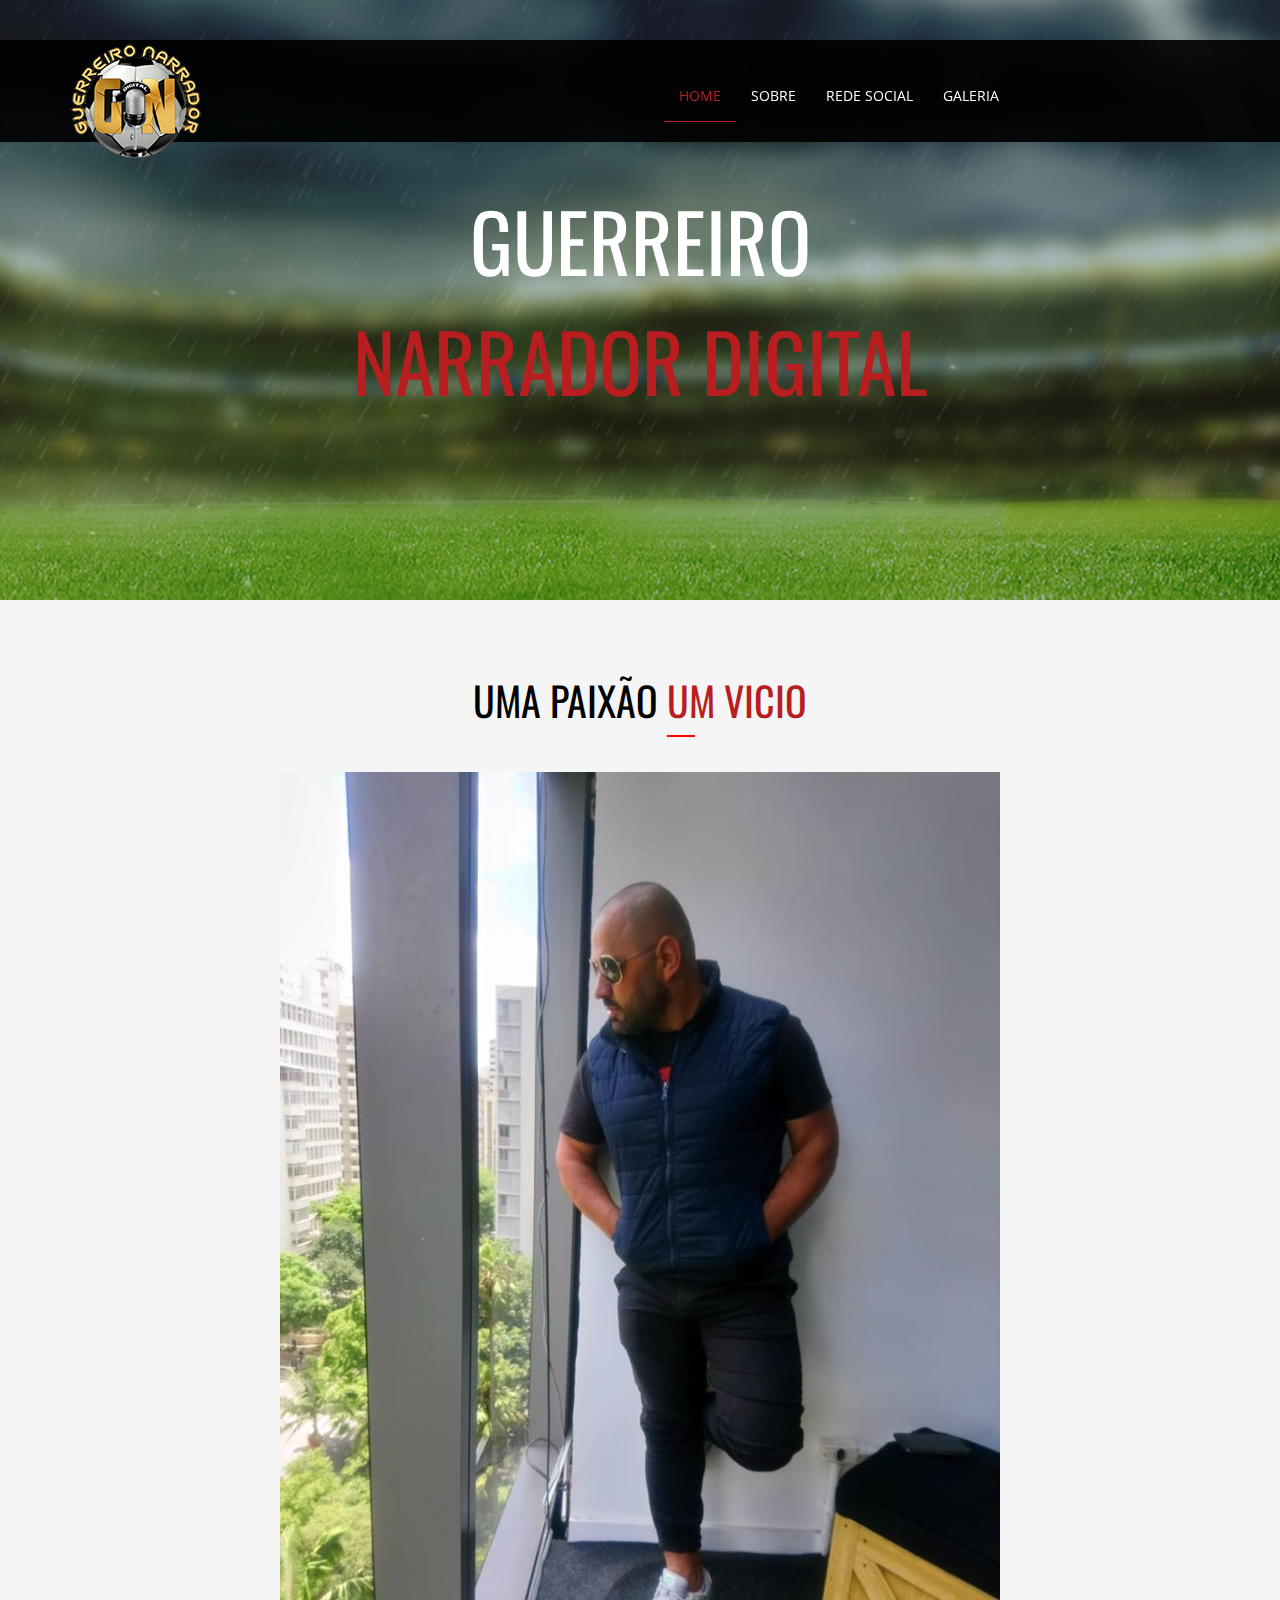
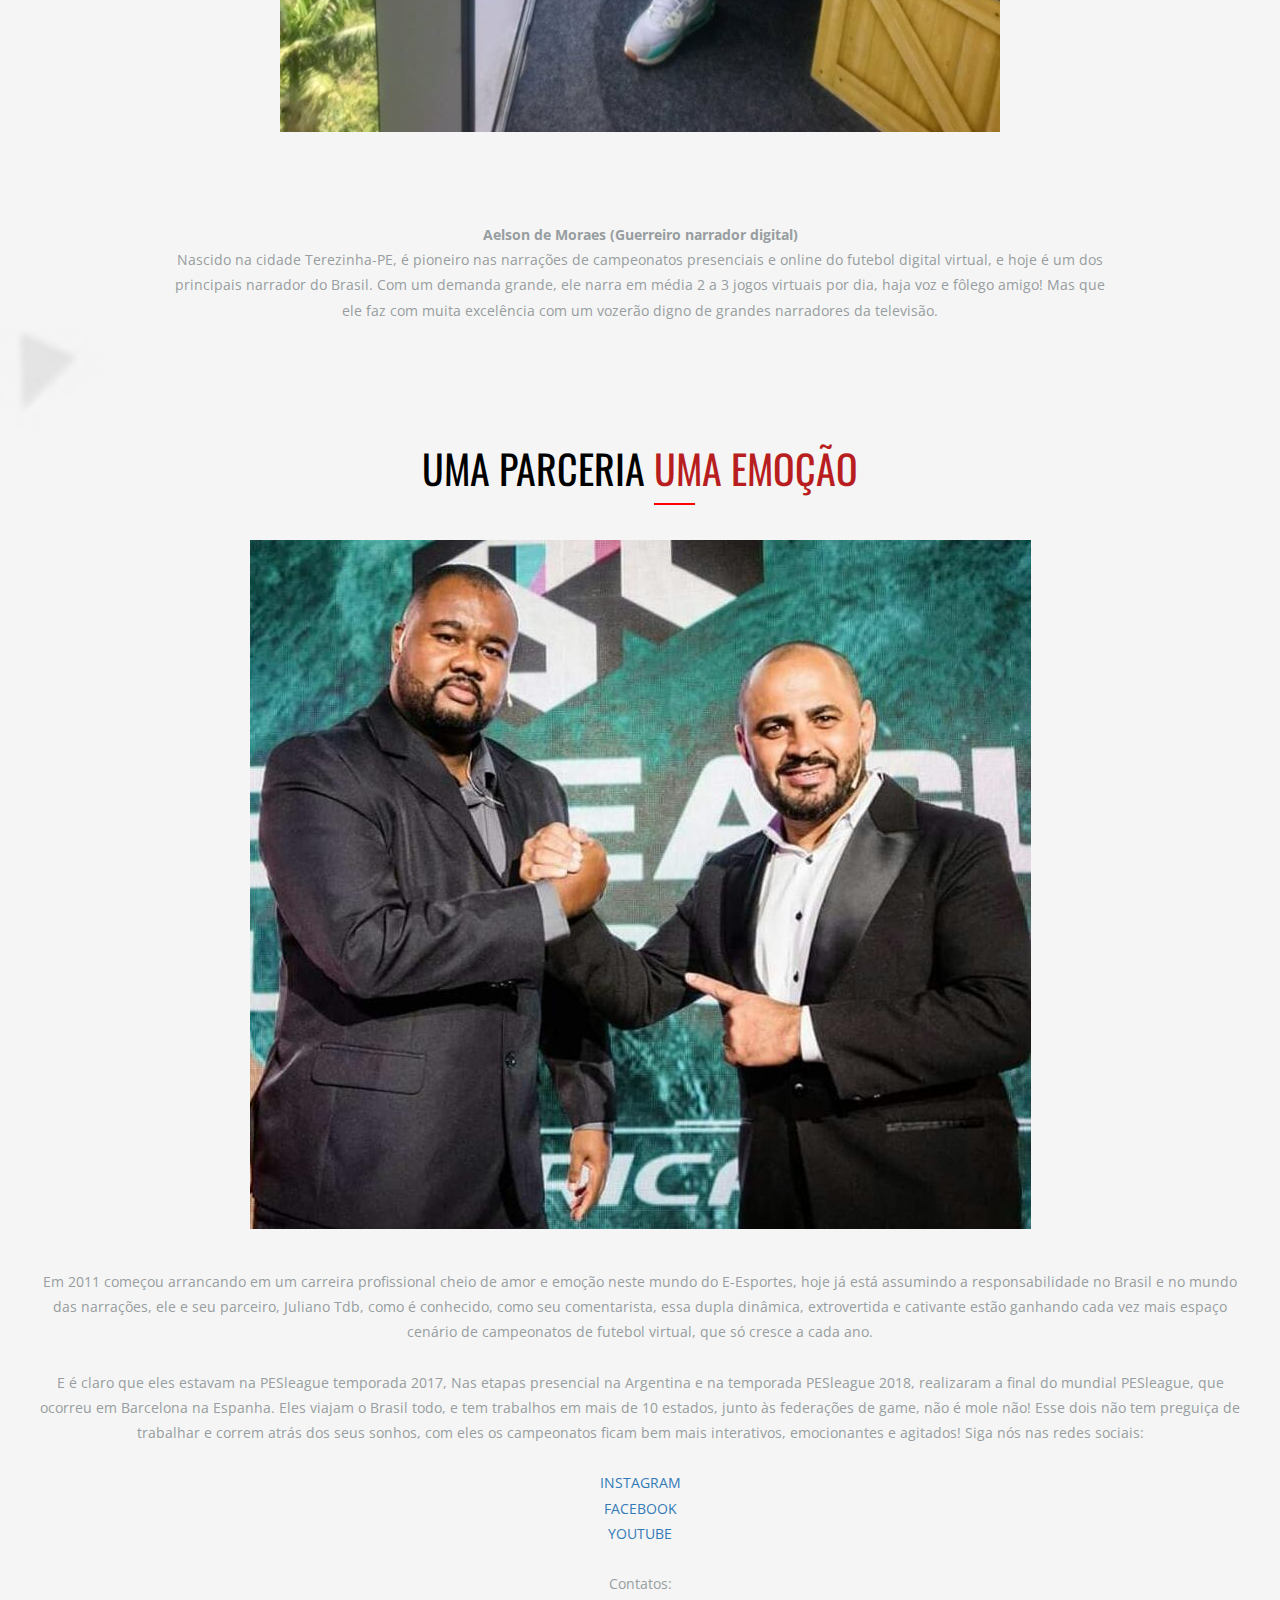
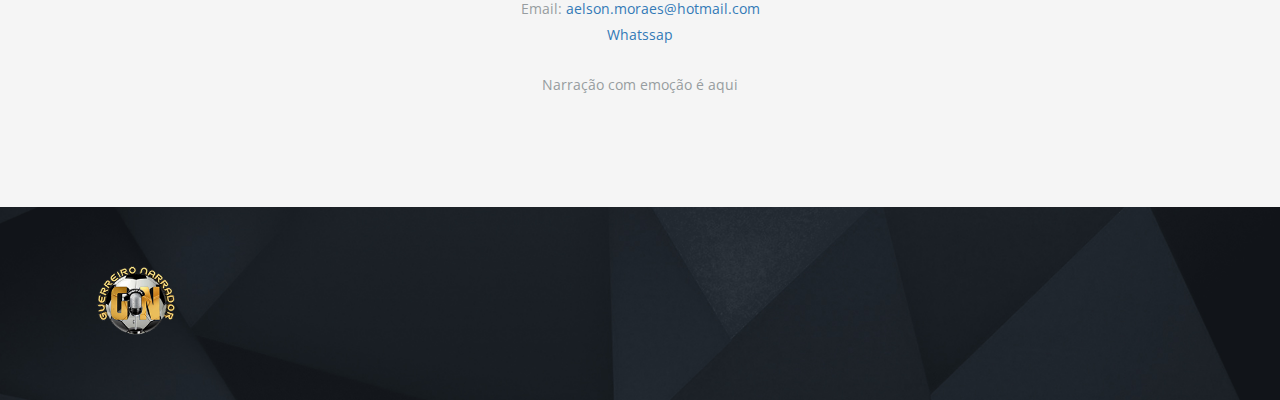
<file: about.html>
<!doctype html>
<html class=no-js lang="">
<meta http-equiv="content-type" content="text/html;charset=utf-8"/>
<head>
    <meta charset=utf-8>
    <meta name=description content="">
    <meta name=viewport content="width=device-width, initial-scale=1">
    <title>GUERREIRO NARRADOR</title>
    <link rel="shortcut icon" href=favicon.ico>
    <link rel=stylesheet href=vendor.css>
    <link rel=stylesheet href=style.css>
    <link rel=stylesheet type=text/css href=css/layerslider.css>
    <script src=js/vendor/modernizr.js></script>
</head>
<body><!--[if lt IE 10]>
<p class="browserupgrade">You are using an <strong>outdated</strong> browser. Please <a href="http://browsehappy.com/">upgrade
    your browser</a> to improve your experience.</p>
<![endif]-->
<div class=wrapper>
    <header class=header-main>
        <div class=header-upper>
            <div class=container>
                <div class=row>
                    <ul>
                        <!--<li><a href="#">Signup/login</a></li>
                        <li><a href=shopcart.html><i class="fa fa-shopping-cart"></i> <span>cart(<span
                                class=cartitems>0</span>)</span></a></li>-->
                    </ul>
                </div>
            </div>
        </div>
        <div class="header-lower clearfix">
            <div class=container>
                <div class=row><h1 class=logo><a href=index.html><img src=images/logo.png alt=image></a></h1>

                    <div class=menubar>
                        <nav class=navbar>
                            <div class=nav-wrapper>
                                <div class=navbar-header>
                                    <button type=button class=navbar-toggle><span class=sr-only>Toggle navigation</span>
                                        <span class=icon-bar></span></button>
                                </div>
                                <div class=nav-menu>
                                    <ul class="nav navbar-nav menu-bar">
                                        <li><a href=index.html class=active>Home <span></span> <span></span>
                                            <span></span> <span></span></a></li>
                                        <li><a href=about.html>sobre <span></span> <span></span> <span></span>
                                            <span></span></a></li>
                                        <li><a>rede social <span></span> <span></span> <span></span> <span></span></a>
                                            <ul class=sub-menu>
                                                <li><a href=https://www.facebook.com/Guerreironarradordigital>facebook</a></li>
                                                <li><a href=https://www.youtube.com/channel/UCsCdlDOjV3BmpG1mYBTVdUg/?sub_confirmation=1>youtube</a></li>
                                                <li><a href=https://www.instagram.com/guerreironarradordigital/>instagram</a></li>
                                            </ul>
                                        </li>
                                        <li><a href=gallerypage01.html>galeria <span></span> <span></span> <span></span>
                                            <span></span></a>
											 <ul class=sub-menu>
                                                <li><a href=gallerypage01.html>fotos</a></li>
                                                <li><a href=https://www.youtube.com/channel/UCsCdlDOjV3BmpG1mYBTVdUg/?sub_confirmation=1>videos</a></li>
                                                <li><a href=https://www.instagram.com/guerreironarradordigital/>instagram</a></li>
                                            </ul>
											</li>
                                        <!--<li><a href=bookTicket.html>book Tickets <span></span> <span></span>
                                            <span></span> <span></span></a></li>
                                        <li><a href=shop.html>shop <span></span> <span></span> <span></span>
                                            <span></span></a></li>
                                        <li><a href=contact.html>contact <span></span> <span></span> <span></span>
                                            <span></span></a></li>
                                        <li><a>error <span></span> <span></span> <span></span> <span></span></a>
                                            <ul class=sub-menu>
                                                <li><a href=400.html>400 page</a></li>
                                                <li><a href=401.html>401 page</a></li>
                                                <li><a href=403.html>403 page</a></li>
                                                <li><a href=404.html>404 page</a></li>
                                                <li><a href=500.html>500 page</a></li>
                                                <li><a href=503.html>503 page</a></li>
                                            </ul>
                                        </li>-->
                                    </ul>
                                </div>
                            </div>
                        </nav>
                    </div>
                    
            </div>
        </div>
    </header>
    <div class=innerbannerwrap>
        <div class=innerbanner><h2 class=bannerHeadline>GUERREIRO<span> NARRADOR DIGITAL</span></h2></div>
    </div>
    <section class="matchSchedule countryclub">
        <div class=container>
            <div class=row><h2 class="heading small">UMA PAIXÃO <span>UM VICIO</span></h2><br><br>
				
				
				<div align="center"><img src="images/galeria/18.jpg" alt="Guerreiro Narrador"></img></div>

                <p class=headParagraph><b>Aelson de Moraes (Guerreiro narrador digital)</b><br> Nascido na cidade Terezinha-PE, é pioneiro nas narrações de campeonatos presenciais e online do futebol digital virtual, e hoje é um dos principais narrador do Brasil. Com um demanda grande, ele narra em média 2 a 3 jogos virtuais por dia, haja voz e fôlego amigo! Mas que ele faz com muita excelência com um vozerão digno de grandes narradores da televisão.<br><br>
					
				
					
					<div class=row><h2 class="heading small">UMA PARCERIA <span>UMA EMOÇÃO</span></h2><br><br>
					<div align="center"><img src="images/galeria/24.jpg" alt="Guerreiro Narrador"></img></div>
					<p>Em 2011 começou arrancando em um carreira profissional cheio de amor e emoção neste mundo do E-Esportes, hoje já está assumindo a responsabilidade no Brasil e no mundo das narrações, ele e  seu  parceiro, Juliano Tdb, como é conhecido, como seu  comentarista, essa dupla dinâmica, extrovertida e cativante estão ganhando cada vez mais espaço cenário de campeonatos de futebol virtual, que só cresce a cada ano.<br><br>
					
					E é claro que eles estavam na  PESleague temporada 2017, Nas etapas presencial na Argentina e na temporada PESleague 2018, realizaram a final do mundial PESleague, que ocorreu em Barcelona na Espanha. Eles viajam o Brasil todo, e tem trabalhos em mais de 10 estados, junto às federações de game, não é mole não! Esse dois não tem preguiça de trabalhar e correm atrás dos seus sonhos, com eles os campeonatos ficam bem mais interativos, emocionantes e agitados!

					Siga nós nas redes sociais:<br> <br>
					<a href="https://www.instagram.com/guerreironarradordigital/?hl=pt-br">INSTAGRAM</a><br>
					<a href="https://www.facebook.com/Guerreironarradordigital">FACEBOOK</a><br>
					<a href="#">YOUTUBE</a><br><br>

Contatos:<br>
Email: <a href="mailto:aelson.moraes@hotmail.com">aelson.moraes@hotmail.com</a><br>
<a href="https://api.whatsapp.com/send?phone=5511987112903&text=Ol%C3%A1%20Guerreiro!">Whatssap</a><br><br>
  
Narração com  emoção é aqui</p></div>
        </div>
    </section>
            <div class=footer-type02>
            <div class=container>
                <div class=row><a href=index.html class=footer-logo><img src=images/logo.png alt=image></a>

                    
                </div>
            </div>
        </div>
    </footer>
</div>
<script src=js/vendor/vendor.js></script>
<script src=js/main.js></script>
</body>

</html>
</file>
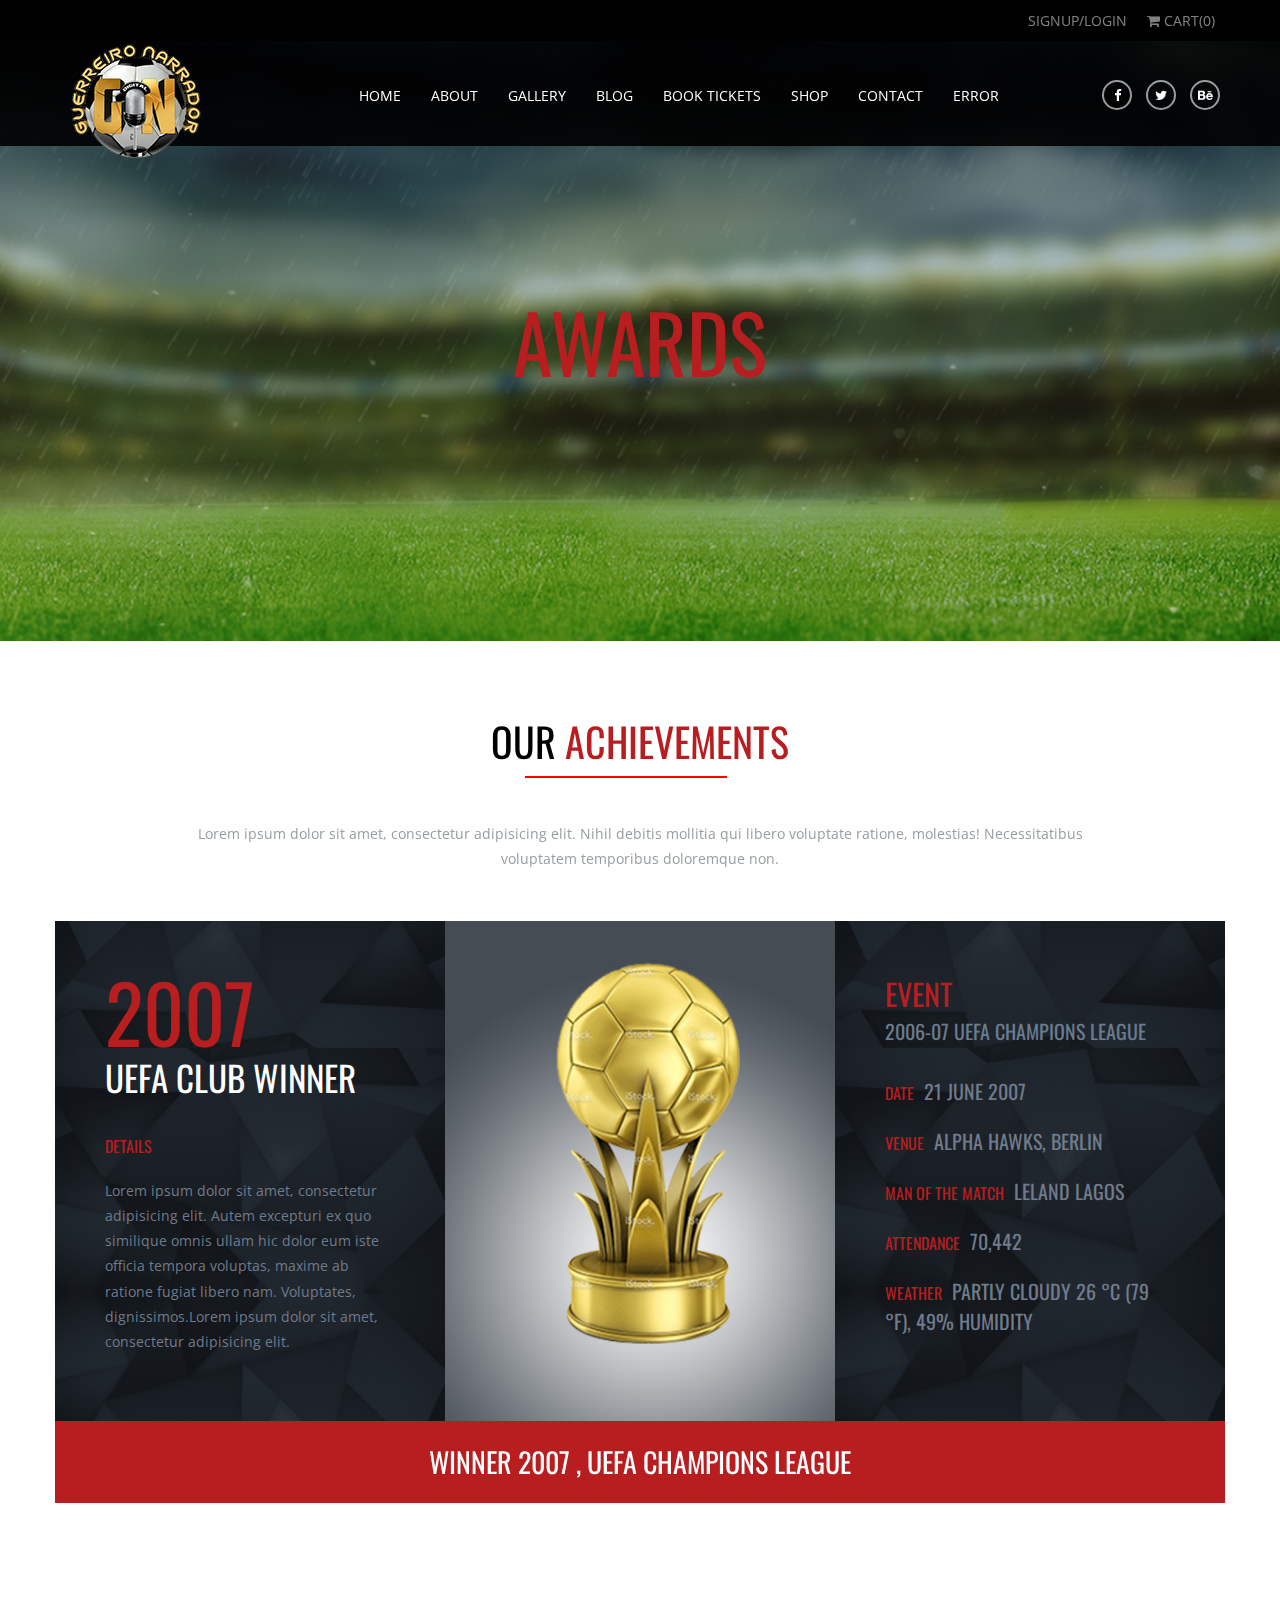
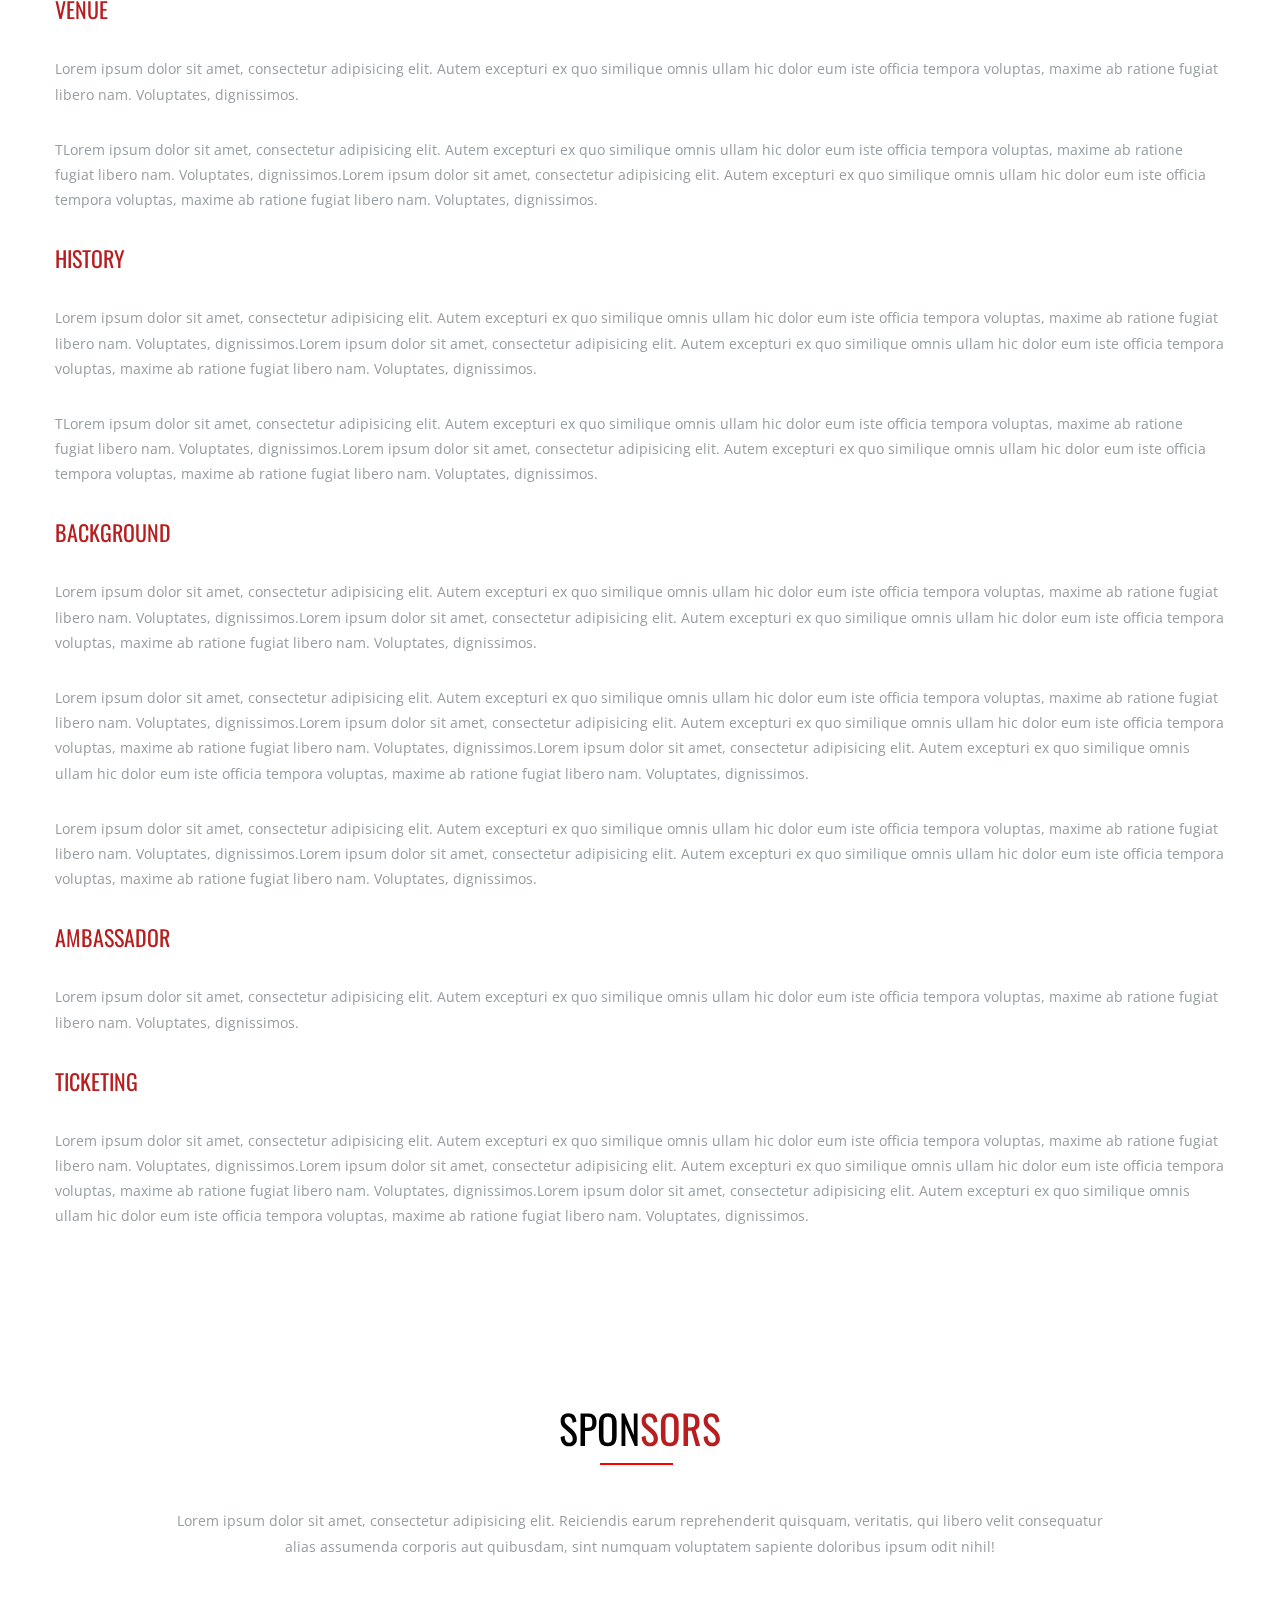
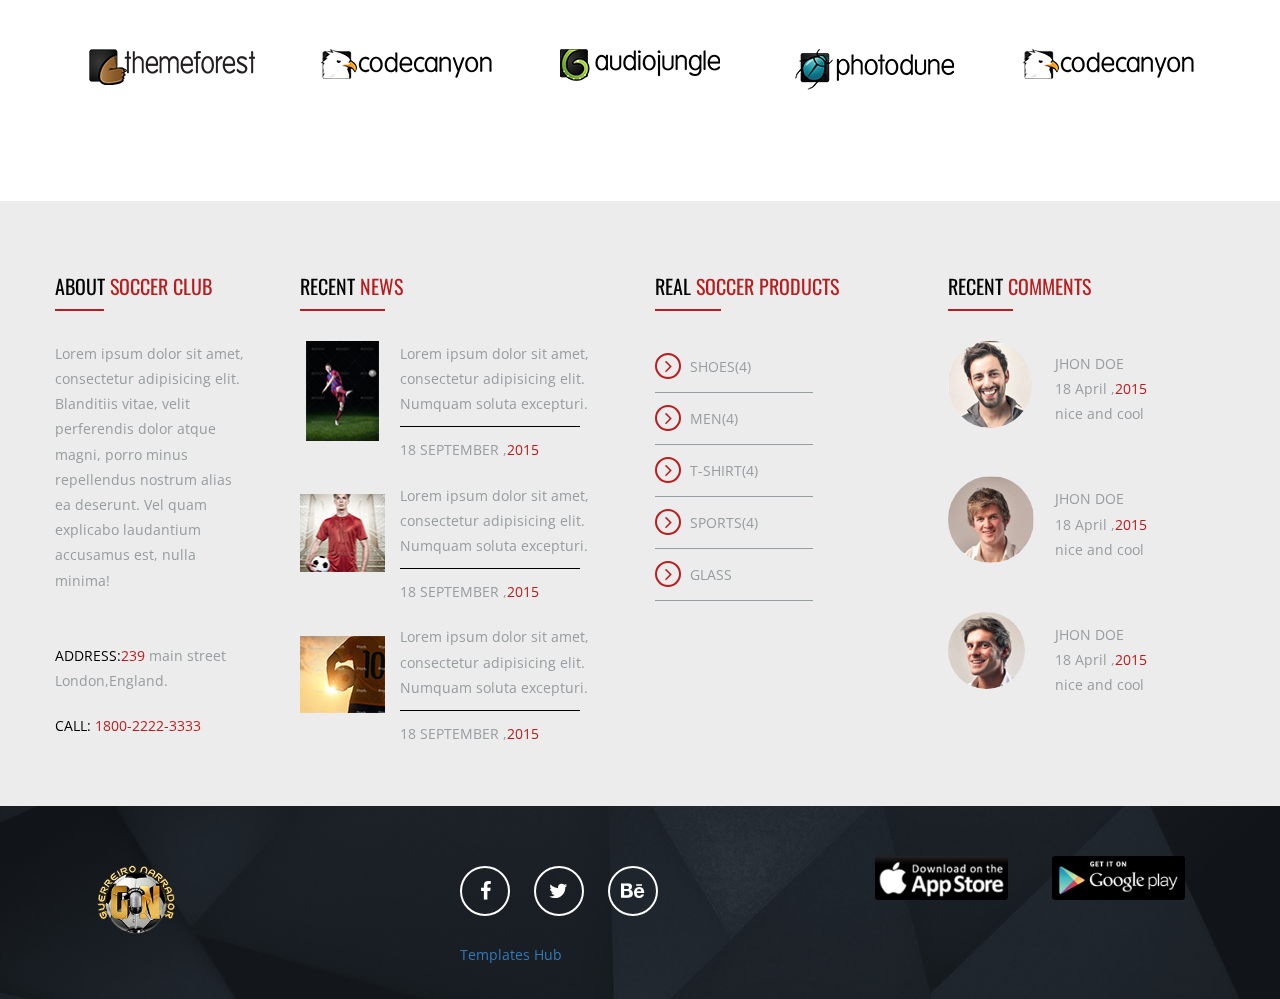
<file: achivement_details.html>
<!doctype html>
<html class=no-js lang="">
<meta http-equiv="content-type" content="text/html;charset=utf-8"/>
<head>
    <meta charset=utf-8>
    <meta name=description content="">
    <meta name=viewport content="width=device-width, initial-scale=1">
    <title>soccer club</title>
    <link rel="shortcut icon" href=favicon.ico>
    <link rel=stylesheet href=vendor.css>
    <link rel=stylesheet href=style.css>
    <link rel=stylesheet type=text/css href=css/layerslider.css>
    <script src=js/vendor/modernizr.js></script>
</head>
<body><!--[if lt IE 10]>
<p class="browserupgrade">You are using an <strong>outdated</strong> browser. Please <a href="http://browsehappy.com/">upgrade
    your browser</a> to improve your experience.</p>
<![endif]-->
<div class=wrapper>
    <header class=header-main>
        <div class=header-upper>
            <div class=container>
                <div class=row>
                    <ul>
                        <li><a href="#">Signup/login</a></li>
                        <li><a href=shopcart.html><i class="fa fa-shopping-cart"></i> <span>cart(<span
                                class=cartitems>0</span>)</span></a></li>
                    </ul>
                </div>
            </div>
        </div>
        <div class="header-lower clearfix">
            <div class=container>
                <div class=row><h1 class=logo><a href=index-2.html><img src=images/logo.png alt=image></a></h1>

                    <div class=menubar>
                        <nav class=navbar>
                            <div class=nav-wrapper>
                                <div class=navbar-header>
                                    <button type=button class=navbar-toggle><span class=sr-only>Toggle navigation</span>
                                        <span class=icon-bar></span></button>
                                </div>
                                <div class=nav-menu>
                                    <ul class="nav navbar-nav menu-bar">
                                        <li><a href=index-2.html>Home <span></span> <span></span> <span></span>
                                            <span></span></a></li>
                                        <li><a href=about.html>about <span></span> <span></span> <span></span>
                                            <span></span></a></li>
                                        <li><a>gallery <span></span> <span></span> <span></span> <span></span></a>
                                            <ul class=sub-menu>
                                                <li><a href=gallerypage01.html>masonry</a></li>
                                                <li><a href=gallery02.html>gallery column two</a></li>
                                                <li><a href=gallery03.html>gallery column 03</a></li>
                                            </ul>
                                        </li>
                                        <li><a href=blog.html>blog <span></span> <span></span> <span></span>
                                            <span></span></a></li>
                                        <li><a href=bookTicket.html>book Tickets <span></span> <span></span>
                                            <span></span> <span></span></a></li>
                                        <li><a href=shop.html>shop <span></span> <span></span> <span></span>
                                            <span></span></a></li>
                                        <li><a href=contact.html>contact <span></span> <span></span> <span></span>
                                            <span></span></a></li>
                                        <li><a>error <span></span> <span></span> <span></span> <span></span></a>
                                            <ul class=sub-menu>
                                                <li><a href=400.html>400 page</a></li>
                                                <li><a href=401.html>401 page</a></li>
                                                <li><a href=403.html>403 page</a></li>
                                                <li><a href=404.html>404 page</a></li>
                                                <li><a href=500.html>500 page</a></li>
                                                <li><a href=503.html>503 page</a></li>
                                            </ul>
                                        </li>
                                    </ul>
                                </div>
                            </div>
                        </nav>
                    </div>
                    <div class=social><a href=https://www.facebook.com/templatespoint.net class=facebook><i
                            class="fa fa-facebook"></i></a> <a href=https://twitter.com/itobuztech class=twitter><i
                            class="fa fa-twitter"></i></a> <a href=https://www.behance.net/ class=behance><i
                            class="fa fa-behance"></i></a></div>
                </div>
            </div>
        </div>
    </header>
    <div class=innerbannerwrap>
        <div class=content></div>
        <div class=innerbanner><h2 class=bannerHeadline><span>awards</span></h2></div>
    </div>
    <section class=playerDpage>
        <div class=container>
            <div class=row><h2 class=heading>our <span>achievements</span></h2>

                <p class=headParagraph>Lorem ipsum dolor sit amet, consectetur adipisicing elit. Nihil debitis mollitia
                    qui libero voluptate ratione, molestias! Necessitatibus voluptatem temporibus doloremque non.</p>
                <ul class="playerDetailsPage-info achivement-dtl clearfix">
                    <li><h2>2007</h2>

                        <h3>UEFA club winner</h3>

                        <div class=details><h6>Details</h6>

                            <p>Lorem ipsum dolor sit amet, consectetur adipisicing elit. Autem excepturi ex quo
                                similique omnis ullam hic dolor eum iste officia tempora voluptas, maxime ab ratione
                                fugiat libero nam. Voluptates, dignissimos.Lorem ipsum dolor sit amet, consectetur
                                adipisicing elit.</p></div>
                    </li>
                    <li></li>
                    <li><h3 class=evntp>event</h3><h4 class=eventsub>2006-07 UEFA Champions League</h4>

                        <div class=logo-award-wrap>
                            <div></div>
                            <div></div>
                            <div></div>
                        </div>
                        <div class=bio_player>
                            <div><span>date</span>21 june 2007</div>
                            <div><span>venue</span>Alpha Hawks, Berlin</div>
                            <div><span>Man of the Match</span>Leland Lagos</div>
                            <div><span>Attendance</span>70,442</div>
                            <div><span>weather</span>Partly cloudy 26 °C (79 °F), 49% Humidity</div>
                        </div>
                    </li>
                </ul>
                <div class=award_tag>winner 2007 , uefa champions league</div>
                <div class=information_section><h4>venue</h4>

                    <p>Lorem ipsum dolor sit amet, consectetur adipisicing elit. Autem excepturi ex quo similique omnis
                        ullam hic dolor eum iste officia tempora voluptas, maxime ab ratione fugiat libero nam.
                        Voluptates, dignissimos.</p>

                    <p>TLorem ipsum dolor sit amet, consectetur adipisicing elit. Autem excepturi ex quo similique omnis
                        ullam hic dolor eum iste officia tempora voluptas, maxime ab ratione fugiat libero nam.
                        Voluptates, dignissimos.Lorem ipsum dolor sit amet, consectetur adipisicing elit. Autem
                        excepturi ex quo similique omnis ullam hic dolor eum iste officia tempora voluptas, maxime ab
                        ratione fugiat libero nam. Voluptates, dignissimos.</p><h4>history</h4>

                    <p>Lorem ipsum dolor sit amet, consectetur adipisicing elit. Autem excepturi ex quo similique omnis
                        ullam hic dolor eum iste officia tempora voluptas, maxime ab ratione fugiat libero nam.
                        Voluptates, dignissimos.Lorem ipsum dolor sit amet, consectetur adipisicing elit. Autem
                        excepturi ex quo similique omnis ullam hic dolor eum iste officia tempora voluptas, maxime ab
                        ratione fugiat libero nam. Voluptates, dignissimos.</p>

                    <p>TLorem ipsum dolor sit amet, consectetur adipisicing elit. Autem excepturi ex quo similique omnis
                        ullam hic dolor eum iste officia tempora voluptas, maxime ab ratione fugiat libero nam.
                        Voluptates, dignissimos.Lorem ipsum dolor sit amet, consectetur adipisicing elit. Autem
                        excepturi ex quo similique omnis ullam hic dolor eum iste officia tempora voluptas, maxime ab
                        ratione fugiat libero nam. Voluptates, dignissimos.</p><h4>background</h4>

                    <p>Lorem ipsum dolor sit amet, consectetur adipisicing elit. Autem excepturi ex quo similique omnis
                        ullam hic dolor eum iste officia tempora voluptas, maxime ab ratione fugiat libero nam.
                        Voluptates, dignissimos.Lorem ipsum dolor sit amet, consectetur adipisicing elit. Autem
                        excepturi ex quo similique omnis ullam hic dolor eum iste officia tempora voluptas, maxime ab
                        ratione fugiat libero nam. Voluptates, dignissimos.</p>

                    <p>Lorem ipsum dolor sit amet, consectetur adipisicing elit. Autem excepturi ex quo similique omnis
                        ullam hic dolor eum iste officia tempora voluptas, maxime ab ratione fugiat libero nam.
                        Voluptates, dignissimos.Lorem ipsum dolor sit amet, consectetur adipisicing elit. Autem
                        excepturi ex quo similique omnis ullam hic dolor eum iste officia tempora voluptas, maxime ab
                        ratione fugiat libero nam. Voluptates, dignissimos.Lorem ipsum dolor sit amet, consectetur
                        adipisicing elit. Autem excepturi ex quo similique omnis ullam hic dolor eum iste officia
                        tempora voluptas, maxime ab ratione fugiat libero nam. Voluptates, dignissimos.</p>

                    <p>Lorem ipsum dolor sit amet, consectetur adipisicing elit. Autem excepturi ex quo similique omnis
                        ullam hic dolor eum iste officia tempora voluptas, maxime ab ratione fugiat libero nam.
                        Voluptates, dignissimos.Lorem ipsum dolor sit amet, consectetur adipisicing elit. Autem
                        excepturi ex quo similique omnis ullam hic dolor eum iste officia tempora voluptas, maxime ab
                        ratione fugiat libero nam. Voluptates, dignissimos.</p><h4>Ambassador</h4>

                    <p>Lorem ipsum dolor sit amet, consectetur adipisicing elit. Autem excepturi ex quo similique omnis
                        ullam hic dolor eum iste officia tempora voluptas, maxime ab ratione fugiat libero nam.
                        Voluptates, dignissimos.</p><h4>Ticketing</h4>

                    <p>Lorem ipsum dolor sit amet, consectetur adipisicing elit. Autem excepturi ex quo similique omnis
                        ullam hic dolor eum iste officia tempora voluptas, maxime ab ratione fugiat libero nam.
                        Voluptates, dignissimos.Lorem ipsum dolor sit amet, consectetur adipisicing elit. Autem
                        excepturi ex quo similique omnis ullam hic dolor eum iste officia tempora voluptas, maxime ab
                        ratione fugiat libero nam. Voluptates, dignissimos.Lorem ipsum dolor sit amet, consectetur
                        adipisicing elit. Autem excepturi ex quo similique omnis ullam hic dolor eum iste officia
                        tempora voluptas, maxime ab ratione fugiat libero nam. Voluptates, dignissimos.</p></div>
            </div>
        </div>
    </section>
    <section class=sponsors>
        <div class=container>
            <div class=row><h2 class=heading>spon<span>sors</span></h2>

                <p class=headParagraph>Lorem ipsum dolor sit amet, consectetur adipisicing elit. Reiciendis earum
                    reprehenderit quisquam, veritatis, qui libero velit consequatur alias assumenda corporis aut
                    quibusdam, sint numquam voluptatem sapiente doloribus ipsum odit nihil!</p>
                <ul class="client clearfix">
                    <li><a href="#"><img src=images/client/client01.png alt=image></a></li>
                    <li><a href="#"><img src=images/client/client02.png alt=image></a></li>
                    <li><a href="#"><img src=images/client/client03.png alt=image></a></li>
                    <li><a href="#"><img src=images/client/client04.png alt=image></a></li>
                    <li><a href="#"><img src=images/client/client02.png alt=image></a></li>
                    <li><a href="#"><img src=images/client/client05.png alt=image></a></li>
                </ul>
            </div>
        </div>
    </section>
    <footer class=footer-type01>
        <div class=container>
            <div class=row>
                <ul class=footer-widget>
                    <li class=widget-about><h4 class=footerheading>about <span>soccer club</span></h4>

                        <p>Lorem ipsum dolor sit amet, consectetur adipisicing elit. Blanditiis vitae, velit perferendis
                            dolor atque magni, porro minus repellendus nostrum alias ea deserunt. Vel quam explicabo
                            laudantium accusamus est, nulla minima!</p>

                        <p><span class=uppercaseheading>address:</span><span class=red>239</span> main street
                            London,England.</p>

                        <p><span class=uppercaseheading>call:</span> <span class=red>1800-2222-3333</span></p></li>
                    <li class=widget-news><h4 class=footerheading>recent <span>news</span></h4>
                        <ul class="widget-newsdetails clearfix">
                            <li class=clearfix><a href="#" class=clearfix>
                                <div class=widget-pic
                                     style="background:url(images/widget/widget01.jpg) center no-repeat"></div>
                                <div class=widget-newsinfo><p>Lorem ipsum dolor sit amet, consectetur adipisicing elit.
                                    Numquam soluta excepturi.</p>

                                    <p class=uppercaseheading>18 september ,<span class=red>2015</span></p></div>
                            </a></li>
                            <li class=clearfix><a href="#" class=clearfix>
                                <div class=widget-pic
                                     style="background:url(images/widget/widget02.jpg) center no-repeat"></div>
                                <div class=widget-newsinfo><p>Lorem ipsum dolor sit amet, consectetur adipisicing elit.
                                    Numquam soluta excepturi.</p>

                                    <p class=uppercaseheading>18 september ,<span class=red>2015</span></p></div>
                            </a></li>
                            <li class=clearfix><a href="#" class=clearfix>
                                <div class=widget-pic
                                     style="background:url(images/widget/widget03.jpg) center no-repeat"></div>
                                <div class=widget-newsinfo><p>Lorem ipsum dolor sit amet, consectetur adipisicing elit.
                                    Numquam soluta excepturi.</p>

                                    <p class=uppercaseheading>18 september ,<span class=red>2015</span></p></div>
                            </a></li>
                        </ul>
                    </li>
                    <li class=widget-product><h4 class=footerheading>real <span>soccer products</span></h4>
                        <ul class=widget_productdetails>
                            <li><a href=#>shoes(4)</a></li>
                            <li><a href=#>men(4)</a></li>
                            <li><a href=#>t-shirt(4)</a></li>
                            <li><a href=#>sports(4)</a></li>
                            <li><a href="#">glass</a></li>
                        </ul>
                    </li>
                    <li class=widget-comment><h4 class=footerheading>recent <span>comments</span></h4>
                        <ul class=widget_commentDetails>
                            <li><a href=# class=clearfix>
                                <div class=comment-pic>
                                    <div class=columnpic><img src=images/widget/comment01.jpg alt=image></div>
                                </div>
                                <div class=commentinfo><p class=uppercaseheading>jhon doe</p>

                                    <p>18 April ,<span class=red>2015</span></p>

                                    <p>nice and cool</p></div>
                            </a></li>
                            <li><a href=# class=clearfix>
                                <div class=comment-pic>
                                    <div class=columnpic><img src=images/widget/comment02.jpg alt=image></div>
                                </div>
                                <div class=commentinfo><p class=uppercaseheading>jhon doe</p>

                                    <p>18 April ,<span class=red>2015</span></p>

                                    <p>nice and cool</p></div>
                            </a></li>
                            <li><a href=# class=clearfix>
                                <div class=comment-pic>
                                    <div class=columnpic><img src=images/widget/comment03.jpg alt=image></div>
                                </div>
                                <div class=commentinfo><p class=uppercaseheading>jhon doe</p>

                                    <p>18 April ,<span class=red>2015</span></p>

                                    <p>nice and cool</p></div>
                            </a></li>
                        </ul>
                    </li>
                </ul>
            </div>
        </div>
        <div class=footer-type02>
            <div class=container>
                <div class=row><a href=index-2.html class=footer-logo><img src=images/logo.png alt=image></a>

                    <div class=footer-container>
                        <ul class=clearfix>
                            <li><a href=https://www.facebook.com/templatespoint.net class=bigsocial-link><i
                                    class="fa fa-facebook"></i></a></li>
                            <li><a href=https://twitter.com/ class=bigsocial-link target=_blank><i
                                    class="fa fa-twitter"></i></a></li>
                            <li><a href=https://www.behance.net/ class=bigsocial-link target=_blank><i
                                    class="fa fa-behance"></i></a></li>
                        </ul>
                        <p><a target="_blank" href="https://www.templateshub.net">Templates Hub</a></p></div>
                    <div class=footer-appstore>
                        <figure><a href=#><img src=images/appstore/apple.png alt=image></a></figure>
                        <figure><a href=#><img src=images/appstore/google.png alt=image></a></figure>
                    </div>
                </div>
            </div>
        </div>
    </footer>
</div>
<script src=js/vendor/vendor.js></script>
<script src=js/main.js></script>
</body>
</html>
</file>
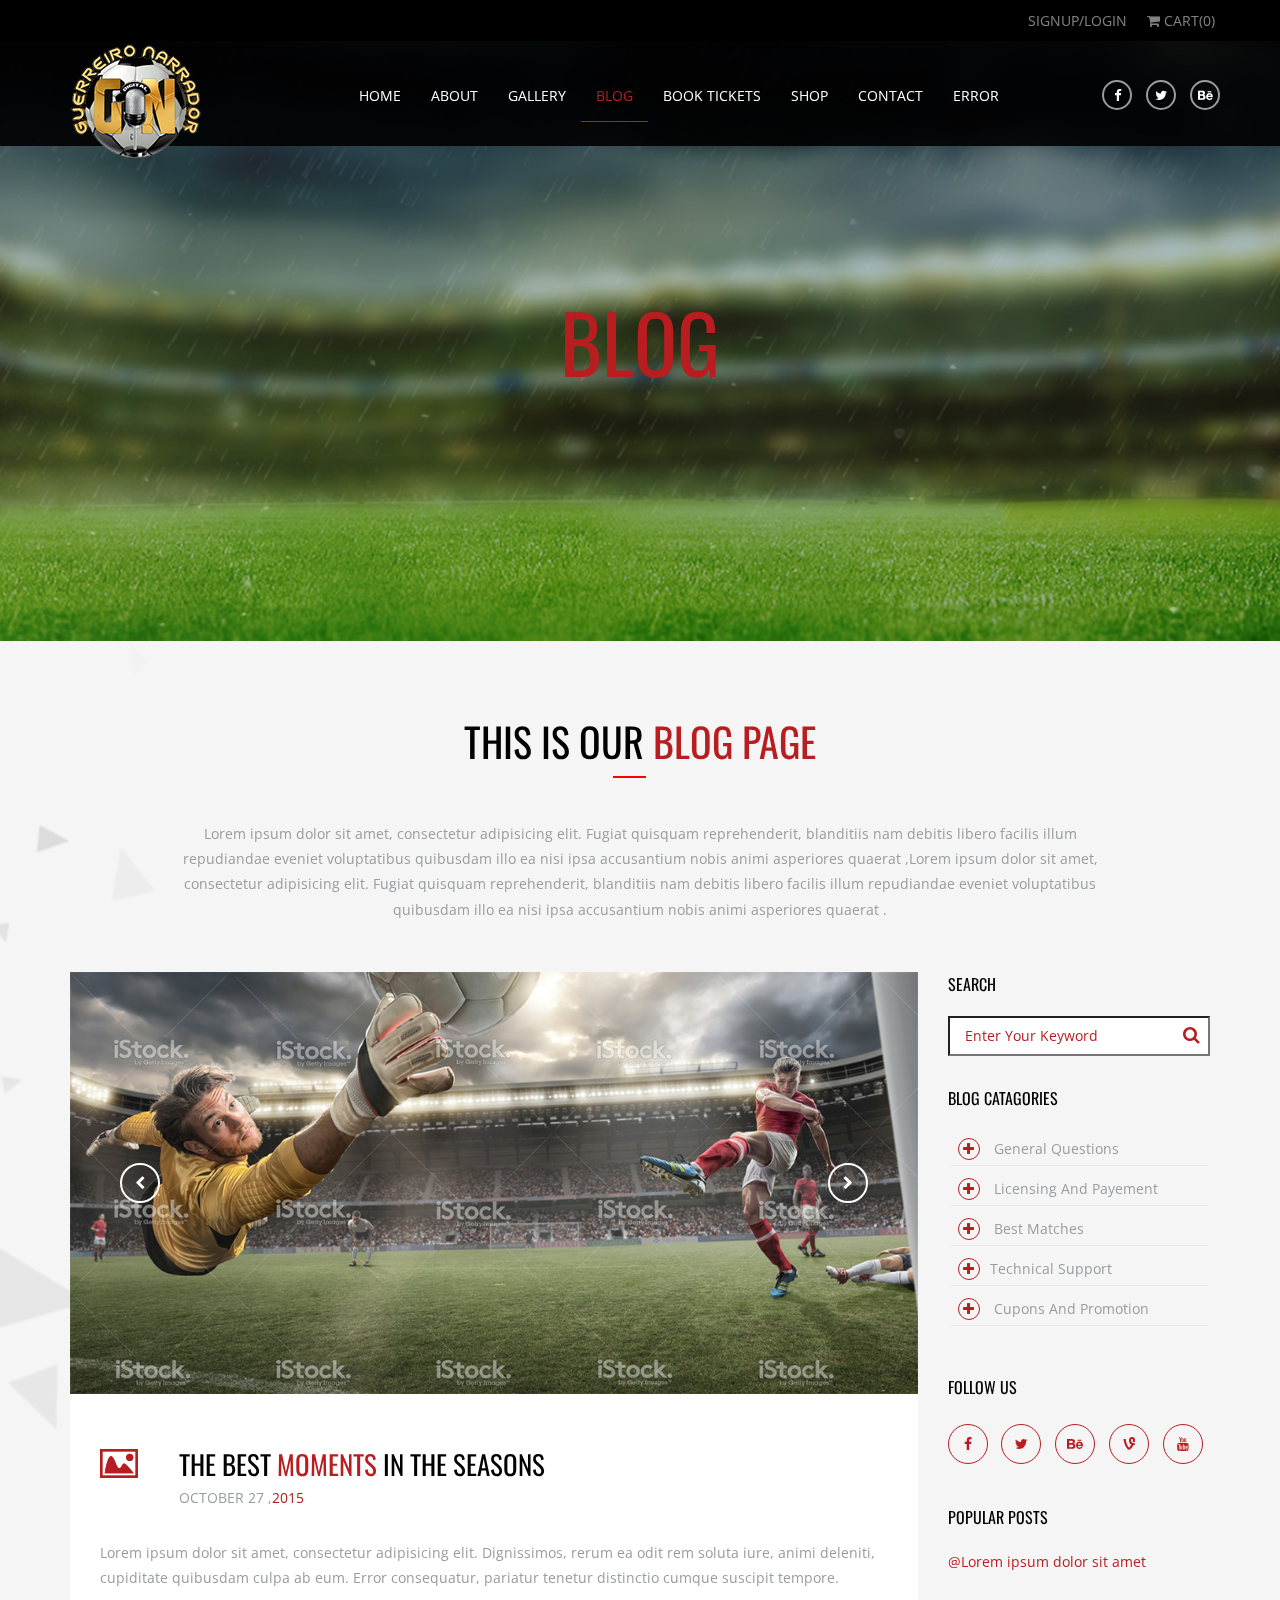
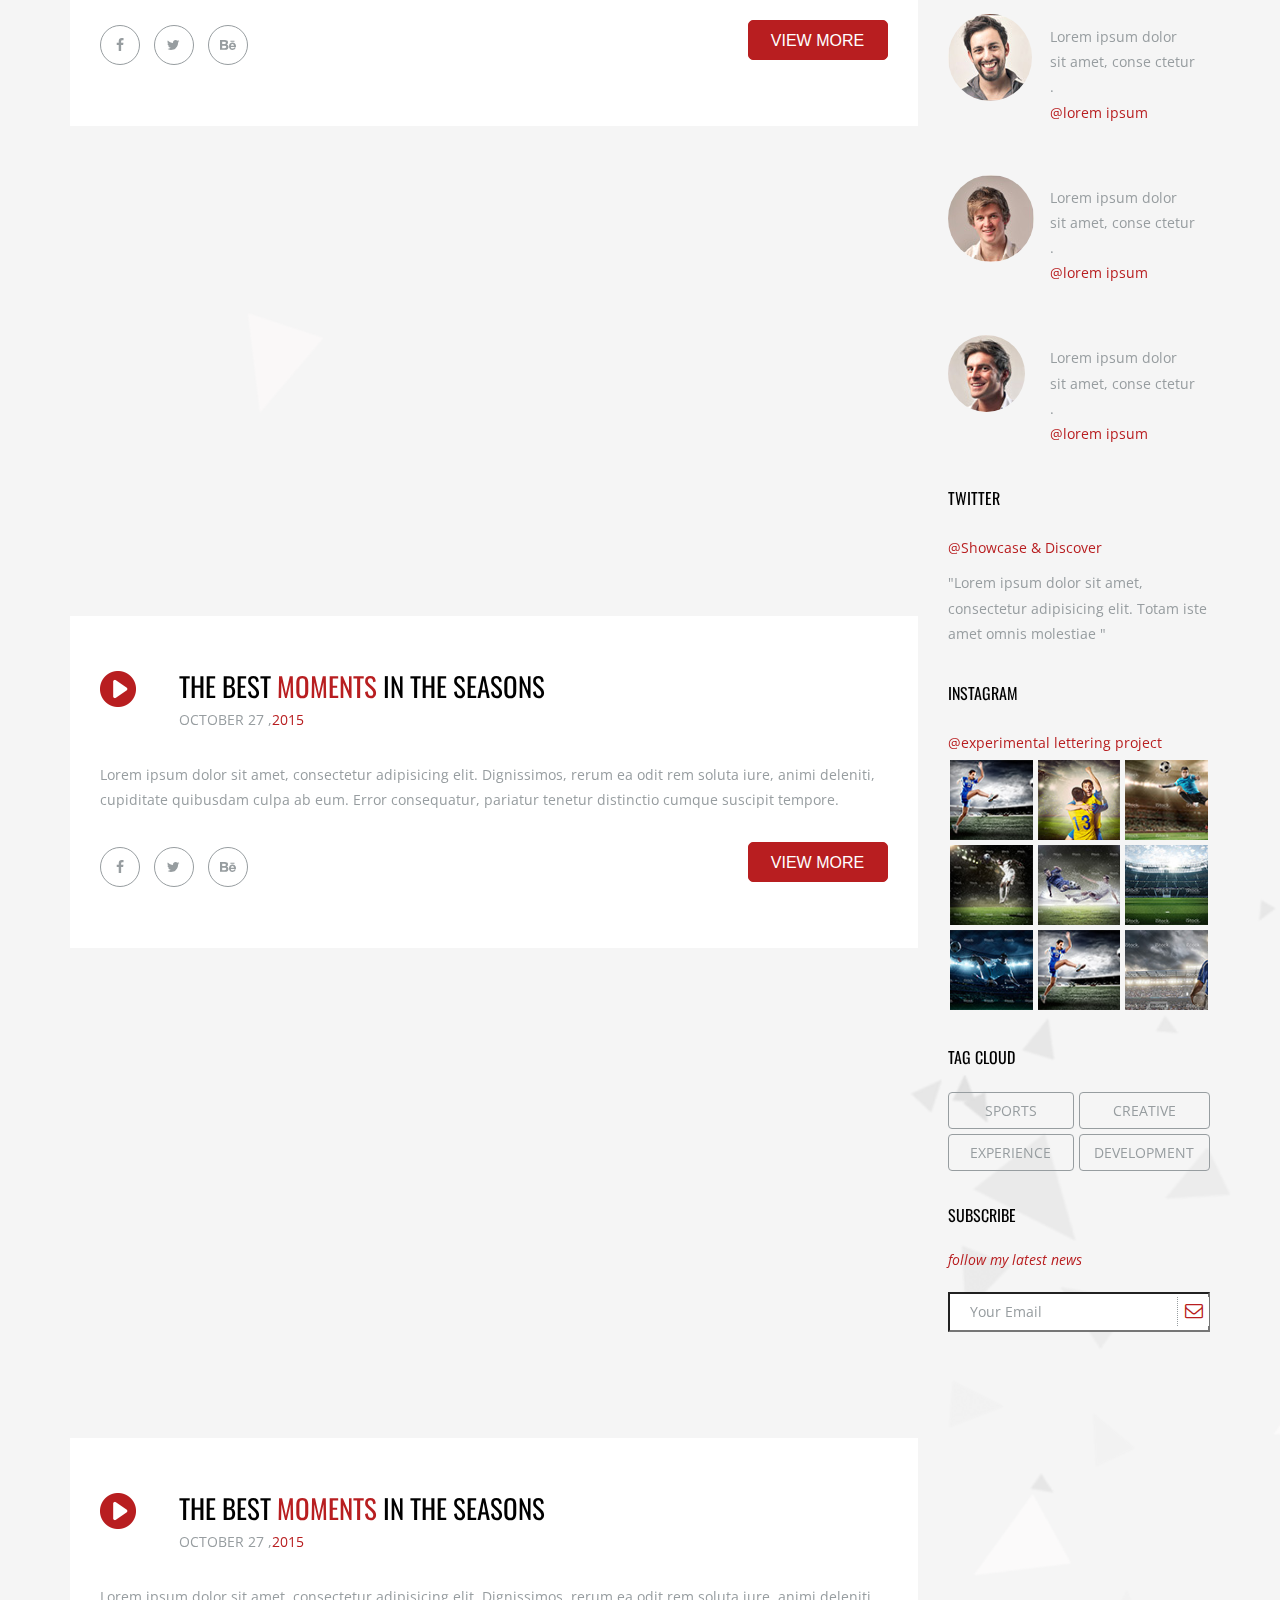
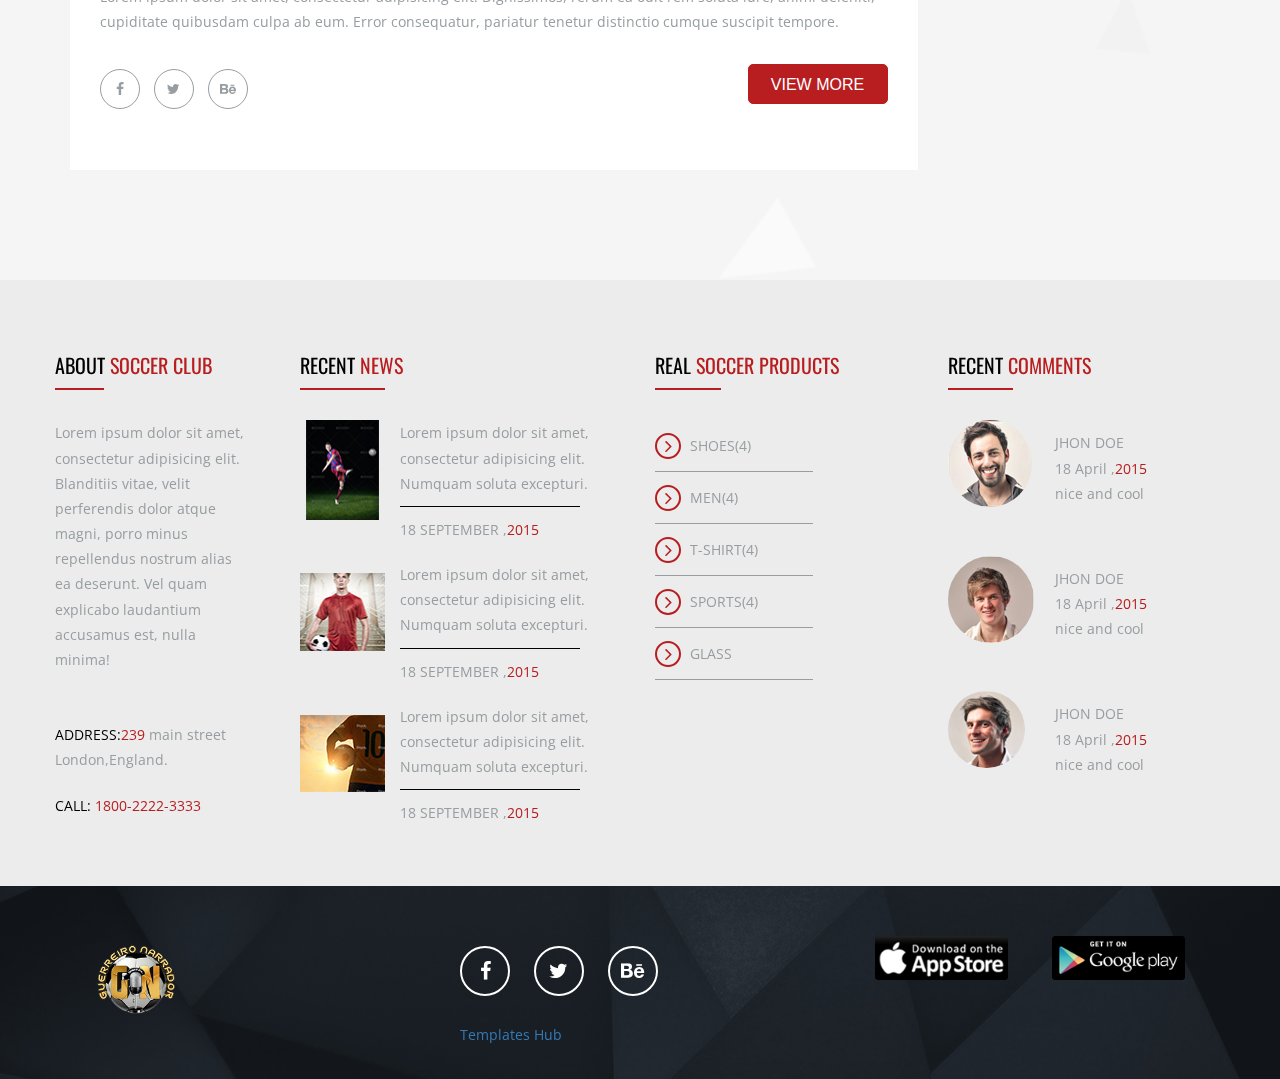
<file: blog.html>
<!doctype html>
<html class=no-js lang="">
<meta http-equiv="content-type" content="text/html;charset=utf-8"/>
<head>
    <meta charset=utf-8>
    <meta name=description content="">
    <meta name=viewport content="width=device-width, initial-scale=1">
    <title>soccer club</title>
    <link rel="shortcut icon" href=favicon.ico>
    <link rel=stylesheet href=vendor.css>
    <link rel=stylesheet href=style.css>
    <link rel=stylesheet type=text/css href=css/layerslider.css>
    <script src=js/vendor/modernizr.js></script>
</head>
<body><!--[if lt IE 10]>
<p class="browserupgrade">You are using an <strong>outdated</strong> browser. Please <a href="http://browsehappy.com/">upgrade
    your browser</a> to improve your experience.</p>
<![endif]-->
<div class=wrapper>
    <header class=header-main>
        <div class=header-upper>
            <div class=container>
                <div class=row>
                    <ul>
                        <li><a href="#">Signup/login</a></li>
                        <li><a href=shopcart.html><i class="fa fa-shopping-cart"></i> <span>cart(<span
                                class=cartitems>0</span>)</span></a></li>
                    </ul>
                </div>
            </div>
        </div>
        <div class="header-lower clearfix">
            <div class=container>
                <div class=row><h1 class=logo><a href=index-2.html><img src=images/logo.png alt=image></a></h1>

                    <div class=menubar>
                        <nav class=navbar>
                            <div class=nav-wrapper>
                                <div class=navbar-header>
                                    <button type=button class=navbar-toggle><span class=sr-only>Toggle navigation</span>
                                        <span class=icon-bar></span></button>
                                </div>
                                <div class=nav-menu>
                                    <ul class="nav navbar-nav menu-bar">
                                        <li><a href=index-2.html>Home <span></span> <span></span> <span></span>
                                            <span></span></a></li>
                                        <li><a href=about.html>about <span></span> <span></span> <span></span>
                                            <span></span></a></li>
                                        <li><a>gallery <span></span> <span></span> <span></span> <span></span></a>
                                            <ul class=sub-menu>
                                                <li><a href=gallerypage01.html>masonry</a></li>
                                                <li><a href=gallery02.html>gallery column two</a></li>
                                                <li><a href=gallery03.html>gallery column 03</a></li>
                                            </ul>
                                        </li>
                                        <li><a href=blog.html class=active>blog <span></span> <span></span>
                                            <span></span> <span></span></a></li>
                                        <li><a href=bookTicket.html>book Tickets <span></span> <span></span>
                                            <span></span> <span></span></a></li>
                                        <li><a href=shop.html>shop <span></span> <span></span> <span></span>
                                            <span></span></a></li>
                                        <li><a href=contact.html>contact <span></span> <span></span> <span></span>
                                            <span></span></a></li>
                                        <li><a>error <span></span> <span></span> <span></span> <span></span></a>
                                            <ul class=sub-menu>
                                                <li><a href=400.html>400 page</a></li>
                                                <li><a href=401.html>401 page</a></li>
                                                <li><a href=403.html>403 page</a></li>
                                                <li><a href=404.html>404 page</a></li>
                                                <li><a href=500.html>500 page</a></li>
                                                <li><a href=503.html>503 page</a></li>
                                            </ul>
                                        </li>
                                    </ul>
                                </div>
                            </div>
                        </nav>
                    </div>
                    <div class=social><a href=https://www.facebook.com/templatespoint.net class=facebook><i
                            class="fa fa-facebook"></i></a> <a href=https://twitter.com/itobuztech class=twitter><i
                            class="fa fa-twitter"></i></a> <a href=https://www.behance.net/ class=behance><i
                            class="fa fa-behance"></i></a></div>
                </div>
            </div>
        </div>
    </header>
    <div class=innerbannerwrap>
        <div class=content></div>
        <div class=innerbanner><h2 class=bannerHeadline><span>blog</span></h2></div>
    </div>
    <section class="innerpage_all_wrap bg-white">
        <div class=container>
            <div class=row><h2 class=heading>this is our <span>blog page</span></h2>

                <p class=headParagraph>Lorem ipsum dolor sit amet, consectetur adipisicing elit. Fugiat quisquam
                    reprehenderit, blanditiis nam debitis libero facilis illum repudiandae eveniet voluptatibus
                    quibusdam illo ea nisi ipsa accusantium nobis animi asperiores quaerat ,Lorem ipsum dolor sit amet,
                    consectetur adipisicing elit. Fugiat quisquam reprehenderit, blanditiis nam debitis libero facilis
                    illum repudiandae eveniet voluptatibus quibusdam illo ea nisi ipsa accusantium nobis animi
                    asperiores quaerat .</p>

                <div class=innerWrapper>
                    <main class=contentinner>
                        <div class=blogDetails>
                            <div class=blogimg><a class="prv blog_prev"></a> <a class="nxt blog_next"></a>
                                <ul class=blog_slider>
                                    <li><img src=images/blog/blog01.jpg alt=image></li>
                                    <li><img src=images/blog/blog01.jpg alt=image></li>
                                </ul>
                            </div>
                            <div class=blog_info>
                                <div class=clearfix>
                                    <div class=headlineimgwrap01><img src=images/icons/chart.png alt=image></div>
                                    <div class=headlinewrap01><h4 class=headline02>the best <span
                                            class=red>moments</span> in the seasons</h4>

                                        <p class="paragraph02 uppercaseheading">october 27 ,<span class=red>2015</span>
                                        </p></div>
                                </div>
                                <p class=blog-content>Lorem ipsum dolor sit amet, consectetur adipisicing elit.
                                    Dignissimos, rerum ea odit rem soluta iure, animi deleniti, cupiditate quibusdam
                                    culpa ab eum. Error consequatur, pariatur tenetur distinctio cumque suscipit
                                    tempore.</p>

                                <div class="blog-detailsfooter clearfix">
                                    <div class="blog-detailsfooter01 clearfix"><a href=https://www.facebook.com/templatespoint.net
                                                                                  class="social_link facebook"><i
                                            class="fa fa-facebook"></i></a> <a href=https://twitter.com/
                                                                               class="social_link twitter"><i
                                            class="fa fa-twitter"></i></a> <a href=https://www.behance.net/
                                                                              class="social_link behance"><i
                                            class="fa fa-behance"></i></a></div>
                                    <div class=blog-detailsfooter02><a href=blogDetails.html
                                                                       class="btn-small01 btn-red">view more</a></div>
                                    <div></div>
                                </div>
                            </div>
                        </div>
                        <div class=blogDetails>
                            <div class=blogimg>
                                <iframe src=https://www.youtube.com/embed/cte51ZM3iZs allowfullscreen=""></iframe>
                            </div>
                            <div class=blog_info>
                                <div class=clearfix>
                                    <div class=headlineimgwrap01><img src=images/icons/video.png alt=image></div>
                                    <div class=headlinewrap01><h4 class=headline02>the best <span
                                            class=red>moments</span> in the seasons</h4>

                                        <p class="paragraph02 uppercaseheading">october 27 ,<span class=red>2015</span>
                                        </p></div>
                                </div>
                                <p class=blog-content>Lorem ipsum dolor sit amet, consectetur adipisicing elit.
                                    Dignissimos, rerum ea odit rem soluta iure, animi deleniti, cupiditate quibusdam
                                    culpa ab eum. Error consequatur, pariatur tenetur distinctio cumque suscipit
                                    tempore.</p>

                                <div class="blog-detailsfooter clearfix">
                                    <div class="blog-detailsfooter01 clearfix"><a href=https://www.facebook.com/templatespoint.net
                                                                                  class="social_link facebook"><i
                                            class="fa fa-facebook"></i></a> <a href=https://twitter.com/
                                                                               class="social_link twitter"><i
                                            class="fa fa-twitter"></i></a> <a href=https://www.behance.net/
                                                                              class="social_link behance"><i
                                            class="fa fa-behance"></i></a></div>
                                    <div class=blog-detailsfooter02><a href=blogDetails.html
                                                                       class="btn-small01 btn-red">view more</a></div>
                                    <div></div>
                                </div>
                            </div>
                        </div>
                        <div class=blogDetails>
                            <div class=blogimg>
                                <iframe src=https://www.youtube.com/embed/cte51ZM3iZs allowfullscreen=""></iframe>
                            </div>
                            <div class=blog_info>
                                <div class=clearfix>
                                    <div class=headlineimgwrap01><img src=images/icons/video.png alt=image></div>
                                    <div class=headlinewrap01><h4 class=headline02>the best <span
                                            class=red>moments</span> in the seasons</h4>

                                        <p class="paragraph02 uppercaseheading">october 27 ,<span class=red>2015</span>
                                        </p></div>
                                </div>
                                <p class=blog-content>Lorem ipsum dolor sit amet, consectetur adipisicing elit.
                                    Dignissimos, rerum ea odit rem soluta iure, animi deleniti, cupiditate quibusdam
                                    culpa ab eum. Error consequatur, pariatur tenetur distinctio cumque suscipit
                                    tempore.</p>

                                <div class="blog-detailsfooter clearfix">
                                    <div class="blog-detailsfooter01 clearfix"><a href=https://www.facebook.com/templatespoint.net
                                                                                  class="social_link facebook"><i
                                            class="fa fa-facebook"></i></a> <a href=https://twitter.com/
                                                                               class="social_link twitter"><i
                                            class="fa fa-twitter"></i></a> <a href=https://www.facebook.com/templatespoint.net
                                                                              class="social_link behance"><i
                                            class="fa fa-behance"></i></a></div>
                                    <div class=blog-detailsfooter02><a href=blogDetails.html
                                                                       class="btn-small01 btn-red">view more</a></div>
                                    <div></div>
                                </div>
                            </div>
                        </div>
                    </main>
                    <aside class="widgetinner clearfix">
                        <div class=row>
                            <div class=blog_widget><h4 class=oswald16>search</h4>

                                <div class=search_box><input type=text placeholder="Enter your keyword"></div>
                            </div>
                            <div class=blog_widget><h4 class=oswald16>blog catagories</h4>

                                <div class="body-catagories panel-group paragraph02" id=accordion>
                                    <div class="panel panel-default">
                                        <div class=panel-heading><h4 class=panel-title><a data-toggle=collapse
                                                                                          data-parent=#accordion
                                                                                          href=#collapseOne
                                                                                          class="collapsed paragraph02"
                                                                                          aria-expanded=false><i
                                                class="fa fa-plus"></i> <i class="fa fa-minus"></i> general
                                            questions</a></h4></div>
                                        <div id=collapseOne class="panel-collapse collapse" aria-expanded=false
                                             role=tabpanel style="height: 0px;">
                                            <ul class=inner-list-items>
                                                <li><a href=# class=paragraph02>Sub-category 01</a></li>
                                                <li><a href=# class=paragraph02>Sub-category 02</a></li>
                                                <li><a href=# class=paragraph02>Sub-category 03</a></li>
                                                <li><a href=# class=paragraph02>Sub-category 04</a></li>
                                                <li><a href=# class=paragraph02>Sub-category 05</a></li>
                                                <li><a href=# class=paragraph02>Sub-category 06</a></li>
                                                <li><a href=# class=paragraph02>Sub-category 07</a></li>
                                            </ul>
                                        </div>
                                    </div>
                                    <div class="panel panel-default">
                                        <div class=panel-heading><h4 class=panel-title><a data-toggle=collapse
                                                                                          data-parent=#accordion
                                                                                          href=#collapseTwo
                                                                                          class="collapsed paragraph02"
                                                                                          aria-expanded=false><i
                                                class="fa fa-plus"></i> <i class="fa fa-minus"></i> licensing and
                                            payement</a></h4></div>
                                        <div id=collapseTwo class="panel-collapse collapse" aria-expanded=false
                                             role=tabpanel style="height: 0px;">
                                            <ul class=inner-list-items>
                                                <li><a href=# class=paragraph02>Sub-category 01</a></li>
                                                <li><a href=# class=paragraph02>Sub-category 02</a></li>
                                                <li><a href=# class=paragraph02>Sub-category 03</a></li>
                                                <li><a href=# class=paragraph02>Sub-category 04</a></li>
                                            </ul>
                                        </div>
                                    </div>
                                    <div class="panel panel-default">
                                        <div class=panel-heading><h4 class=panel-title><a data-toggle=collapse
                                                                                          data-parent=#accordion
                                                                                          href=#collapseThree
                                                                                          class="collapsed paragraph02"
                                                                                          aria-expanded=false><i
                                                class="fa fa-plus"></i> <i class="fa fa-minus"></i>best matches</a></h4>
                                        </div>
                                        <div id=collapseThree class="panel-collapse collapse" aria-expanded=false
                                             role=tabpanel style="height: 0px;">
                                            <ul class=inner-list-items>
                                                <li><a href=# class=paragraph02>Sub-category 01</a></li>
                                                <li><a href=# class=paragraph02>Sub-category 02</a></li>
                                                <li><a href=# class=paragraph02>Sub-category 03</a></li>
                                                <li><a href=# class=paragraph02>Sub-category 04</a></li>
                                            </ul>
                                        </div>
                                    </div>
                                    <div class="panel panel-default">
                                        <div class=panel-heading><h4 class=panel-title><a data-toggle=collapse
                                                                                          data-parent=#accordion
                                                                                          href=#collapseFour
                                                                                          class="collapsed paragraph02"
                                                                                          aria-expanded=false><i
                                                class="fa fa-plus"></i><i class="fa fa-minus"></i>technical support</a>
                                        </h4></div>
                                        <div id=collapseFour class="panel-collapse collapse" aria-expanded=false
                                             role=tabpanel style="height: 0px;">
                                            <ul class=inner-list-items>
                                                <li><a href=# class=paragraph02>Sub-category 01</a></li>
                                                <li><a href=# class=paragraph02>Sub-category 02</a></li>
                                                <li><a href=# class=paragraph02>Sub-category 03</a></li>
                                                <li><a href=# class=paragraph02>Sub-category 04</a></li>
                                            </ul>
                                        </div>
                                    </div>
                                    <div class="panel panel-default">
                                        <div class=panel-heading><h4 class=panel-title><a data-toggle=collapse
                                                                                          data-parent=#accordion
                                                                                          href=#collapseFive
                                                                                          class="collapsed paragraph02"
                                                                                          aria-expanded=false><i
                                                class="fa fa-plus"></i> <i class="fa fa-minus"></i>cupons and promotion</a>
                                        </h4></div>
                                        <div id=collapseFive class="panel-collapse collapse" style="height: 0px;"
                                             role=tabpanel aria-expanded=false>
                                            <ul class=inner-list-items>
                                                <li><a href=# class=paragraph02>Sub-category 01</a></li>
                                                <li><a href=# class=paragraph02>Sub-category 02</a></li>
                                                <li><a href=# class=paragraph02>Sub-category 03</a></li>
                                                <li><a href=# class=paragraph02>Sub-category 04</a></li>
                                            </ul>
                                        </div>
                                    </div>
                                </div>
                            </div>
                            <div class=blog_widget><h4 class=oswald16>follow us</h4>

                                <div class=blog_social><a href=# class=social_link><i class="fa fa-facebook"></i></a> <a
                                        href=# class=social_link><i class="fa fa-twitter"></i></a> <a href=#
                                                                                                      class=social_link><i
                                        class="fa fa-behance"></i></a> <a href=# class=social_link><i
                                        class="fa fa-vine"></i></a> <a href=# class=social_link><i
                                        class="fa fa-youtube"></i></a></div>
                            </div>
                            <div class=blog_widget><h4 class=oswald16>popular posts</h4>

                                <p class=red>@Lorem ipsum dolor sit amet</p>
                                <ul class=widget_commentDetails>
                                    <li><a href=# class=clearfix>
                                        <div class=comment-pic>
                                            <div class=columnpic><img src=images/widget/comment01.jpg alt=image></div>
                                        </div>
                                        <div class=commentinfo><p>Lorem ipsum dolor sit amet, conse ctetur .</p>

                                            <p class=red>@lorem ipsum</p></div>
                                    </a></li>
                                    <li><a href=# class=clearfix>
                                        <div class=comment-pic>
                                            <div class=columnpic><img src=images/widget/comment02.jpg alt=image></div>
                                        </div>
                                        <div class=commentinfo><p>Lorem ipsum dolor sit amet, conse ctetur .</p>

                                            <p class=red>@lorem ipsum</p></div>
                                    </a></li>
                                    <li><a href=# class=clearfix>
                                        <div class=comment-pic>
                                            <div class=columnpic><img src=images/widget/comment03.jpg alt=image></div>
                                        </div>
                                        <div class=commentinfo><p>Lorem ipsum dolor sit amet, conse ctetur .</p>

                                            <p class=red>@lorem ipsum</p></div>
                                    </a></li>
                                </ul>
                            </div>
                            <div class="blog_widget b_twitter"><h4 class=oswald16>twitter</h4>

                                <p class=red>@Showcase & Discover</p>

                                <p>"Lorem ipsum dolor sit amet, consectetur adipisicing elit. Totam iste amet omnis
                                    molestiae "</p></div>
                            <div class="blog_widget b_twitter"><h4 class=oswald16>instagram</h4>

                                <p class=red>@experimental lettering project</p>
                                <ul class="galleryontent04 clearfix">
                                    <li><a href=# class=clearfix>
                                        <div style="background:url(images/widget/widgetG01.jpg) no-repeat center"></div>
                                    </a></li>
                                    <li><a href=# class=clearfix>
                                        <div style="background:url(images/widget/widgetG02.jpg) no-repeat center"></div>
                                    </a></li>
                                    <li><a href=# class=clearfix>
                                        <div style="background:url(images/widget/widgetG03.jpg) no-repeat center"></div>
                                    </a></li>
                                    <li><a href=# class=clearfix>
                                        <div style="background:url(images/widget/widgetG04.jpg) no-repeat center"></div>
                                    </a></li>
                                    <li><a href=# class=clearfix>
                                        <div style="background:url(images/widget/widgetG05.jpg) no-repeat center"></div>
                                    </a></li>
                                    <li><a href=# class=clearfix>
                                        <div style="background:url(images/widget/widgetG06.jpg) no-repeat center"></div>
                                    </a></li>
                                    <li><a href=# class=clearfix>
                                        <div style="background:url(images/widget/widgetG07.jpg) no-repeat center"></div>
                                    </a></li>
                                    <li><a href=# class=clearfix>
                                        <div style="background:url(images/widget/widgetG01.jpg) no-repeat center"></div>
                                    </a></li>
                                    <li><a href=# class=clearfix>
                                        <div style="background:url(images/widget/widgetG08.jpg) no-repeat center"></div>
                                    </a></li>
                                </ul>
                            </div>
                            <div class=blog_widget><h4 class=oswald16>tag cloud</h4>
                                <ul class="cloud_tag clearfix">
                                    <li><a href=#>sports</a></li>
                                    <li><a href=#>creative</a></li>
                                    <li><a href=#>experience</a></li>
                                    <li><a href=#>development</a></li>
                                </ul>
                            </div>
                            <div class=blog_widget><h4 class=oswald16>subscribe</h4>

                                <p class="red italic01">follow my latest news</p>

                                <div class=mail_input>
                                    <form class=form_mailSubscribe data-parsley-validate=""><input type=email
                                                                                                   placeholder="your Email"
                                                                                                   name=email>
                                        <button class=mail_subscribe><i class="fa fa-envelope-o"></i></button>
                                        <div class=form-submessges></div>
                                    </form>
                                </div>
                            </div>
                        </div>
                    </aside>
                </div>
            </div>
        </div>
    </section>
    <footer class=footer-type01>
        <div class=container>
            <div class=row>
                <ul class=footer-widget>
                    <li class=widget-about><h4 class=footerheading>about <span>soccer club</span></h4>

                        <p>Lorem ipsum dolor sit amet, consectetur adipisicing elit. Blanditiis vitae, velit perferendis
                            dolor atque magni, porro minus repellendus nostrum alias ea deserunt. Vel quam explicabo
                            laudantium accusamus est, nulla minima!</p>

                        <p><span class=uppercaseheading>address:</span><span class=red>239</span> main street
                            London,England.</p>

                        <p><span class=uppercaseheading>call:</span> <span class=red>1800-2222-3333</span></p></li>
                    <li class=widget-news><h4 class=footerheading>recent <span>news</span></h4>
                        <ul class="widget-newsdetails clearfix">
                            <li class=clearfix><a href="#" class=clearfix>
                                <div class=widget-pic
                                     style="background:url(images/widget/widget01.jpg) center no-repeat"></div>
                                <div class=widget-newsinfo><p>Lorem ipsum dolor sit amet, consectetur adipisicing elit.
                                    Numquam soluta excepturi.</p>

                                    <p class=uppercaseheading>18 september ,<span class=red>2015</span></p></div>
                            </a></li>
                            <li class=clearfix><a href="#" class=clearfix>
                                <div class=widget-pic
                                     style="background:url(images/widget/widget02.jpg) center no-repeat"></div>
                                <div class=widget-newsinfo><p>Lorem ipsum dolor sit amet, consectetur adipisicing elit.
                                    Numquam soluta excepturi.</p>

                                    <p class=uppercaseheading>18 september ,<span class=red>2015</span></p></div>
                            </a></li>
                            <li class=clearfix><a href="#" class=clearfix>
                                <div class=widget-pic
                                     style="background:url(images/widget/widget03.jpg) center no-repeat"></div>
                                <div class=widget-newsinfo><p>Lorem ipsum dolor sit amet, consectetur adipisicing elit.
                                    Numquam soluta excepturi.</p>

                                    <p class=uppercaseheading>18 september ,<span class=red>2015</span></p></div>
                            </a></li>
                        </ul>
                    </li>
                    <li class=widget-product><h4 class=footerheading>real <span>soccer products</span></h4>
                        <ul class=widget_productdetails>
                            <li><a href=#>shoes(4)</a></li>
                            <li><a href=#>men(4)</a></li>
                            <li><a href=#>t-shirt(4)</a></li>
                            <li><a href=#>sports(4)</a></li>
                            <li><a href="#">glass</a></li>
                        </ul>
                    </li>
                    <li class=widget-comment><h4 class=footerheading>recent <span>comments</span></h4>
                        <ul class=widget_commentDetails>
                            <li><a href=# class=clearfix>
                                <div class=comment-pic>
                                    <div class=columnpic><img src=images/widget/comment01.jpg alt=image></div>
                                </div>
                                <div class=commentinfo><p class=uppercaseheading>jhon doe</p>

                                    <p>18 April ,<span class=red>2015</span></p>

                                    <p>nice and cool</p></div>
                            </a></li>
                            <li><a href=# class=clearfix>
                                <div class=comment-pic>
                                    <div class=columnpic><img src=images/widget/comment02.jpg alt=image></div>
                                </div>
                                <div class=commentinfo><p class=uppercaseheading>jhon doe</p>

                                    <p>18 April ,<span class=red>2015</span></p>

                                    <p>nice and cool</p></div>
                            </a></li>
                            <li><a href=# class=clearfix>
                                <div class=comment-pic>
                                    <div class=columnpic><img src=images/widget/comment03.jpg alt=image></div>
                                </div>
                                <div class=commentinfo><p class=uppercaseheading>jhon doe</p>

                                    <p>18 April ,<span class=red>2015</span></p>

                                    <p>nice and cool</p></div>
                            </a></li>
                        </ul>
                    </li>
                </ul>
            </div>
        </div>
        <div class=footer-type02>
            <div class=container>
                <div class=row><a href=index-2.html class=footer-logo><img src=images/logo.png alt=image></a>

                    <div class=footer-container>
                        <ul class=clearfix>
                            <li><a href=https://www.facebook.com/templatespoint.net class=bigsocial-link><i
                                    class="fa fa-facebook"></i></a></li>
                            <li><a href=https://twitter.com/ class=bigsocial-link target=_blank><i
                                    class="fa fa-twitter"></i></a></li>
                            <li><a href=https://www.behance.net/ class=bigsocial-link target=_blank><i
                                    class="fa fa-behance"></i></a></li>
                        </ul>
                        <p><a target="_blank" href="https://www.templateshub.net">Templates Hub</a></p></div>
                    <div class=footer-appstore>
                        <figure><a href=#><img src=images/appstore/apple.png alt=image></a></figure>
                        <figure><a href=#><img src=images/appstore/google.png alt=image></a></figure>
                    </div>
                </div>
            </div>
        </div>
    </footer>
</div>
<script src=js/vendor/vendor.js></script>
<script src=js/main.js></script>
</body>

</html>
</file>
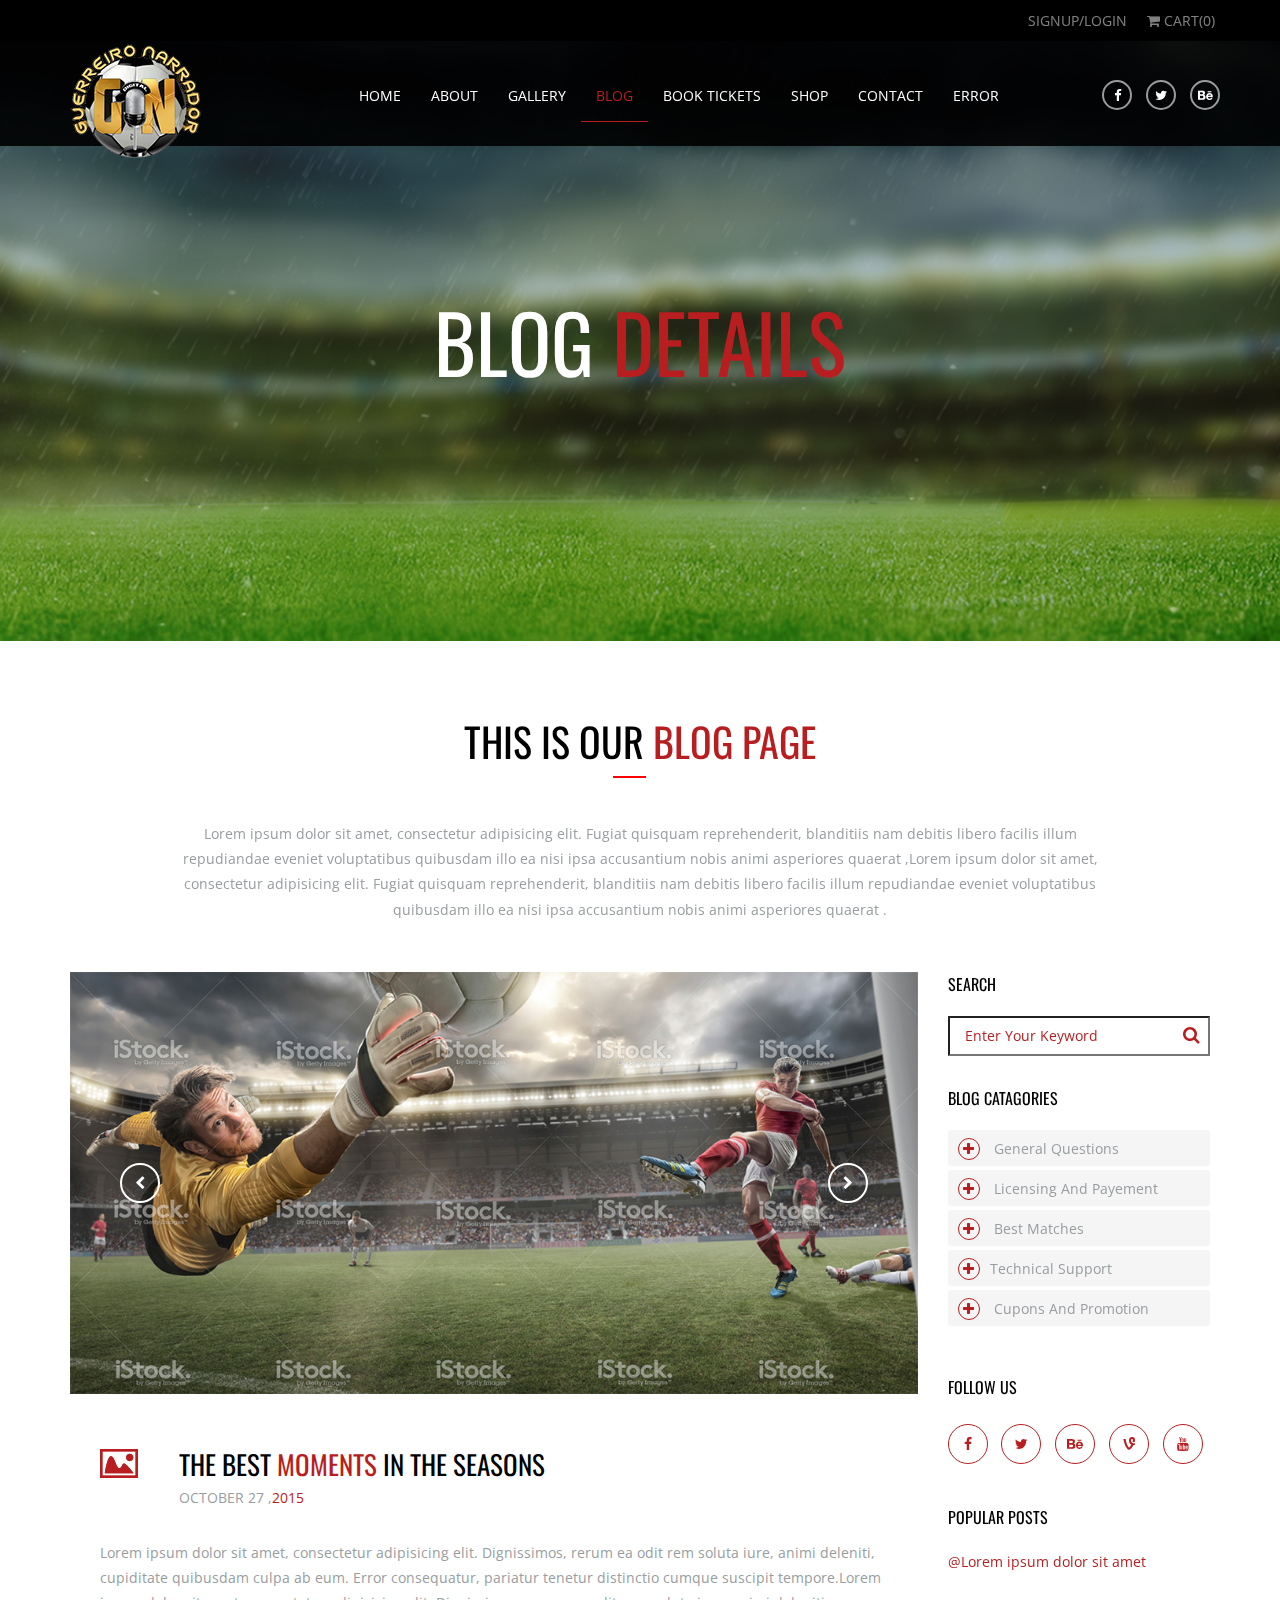
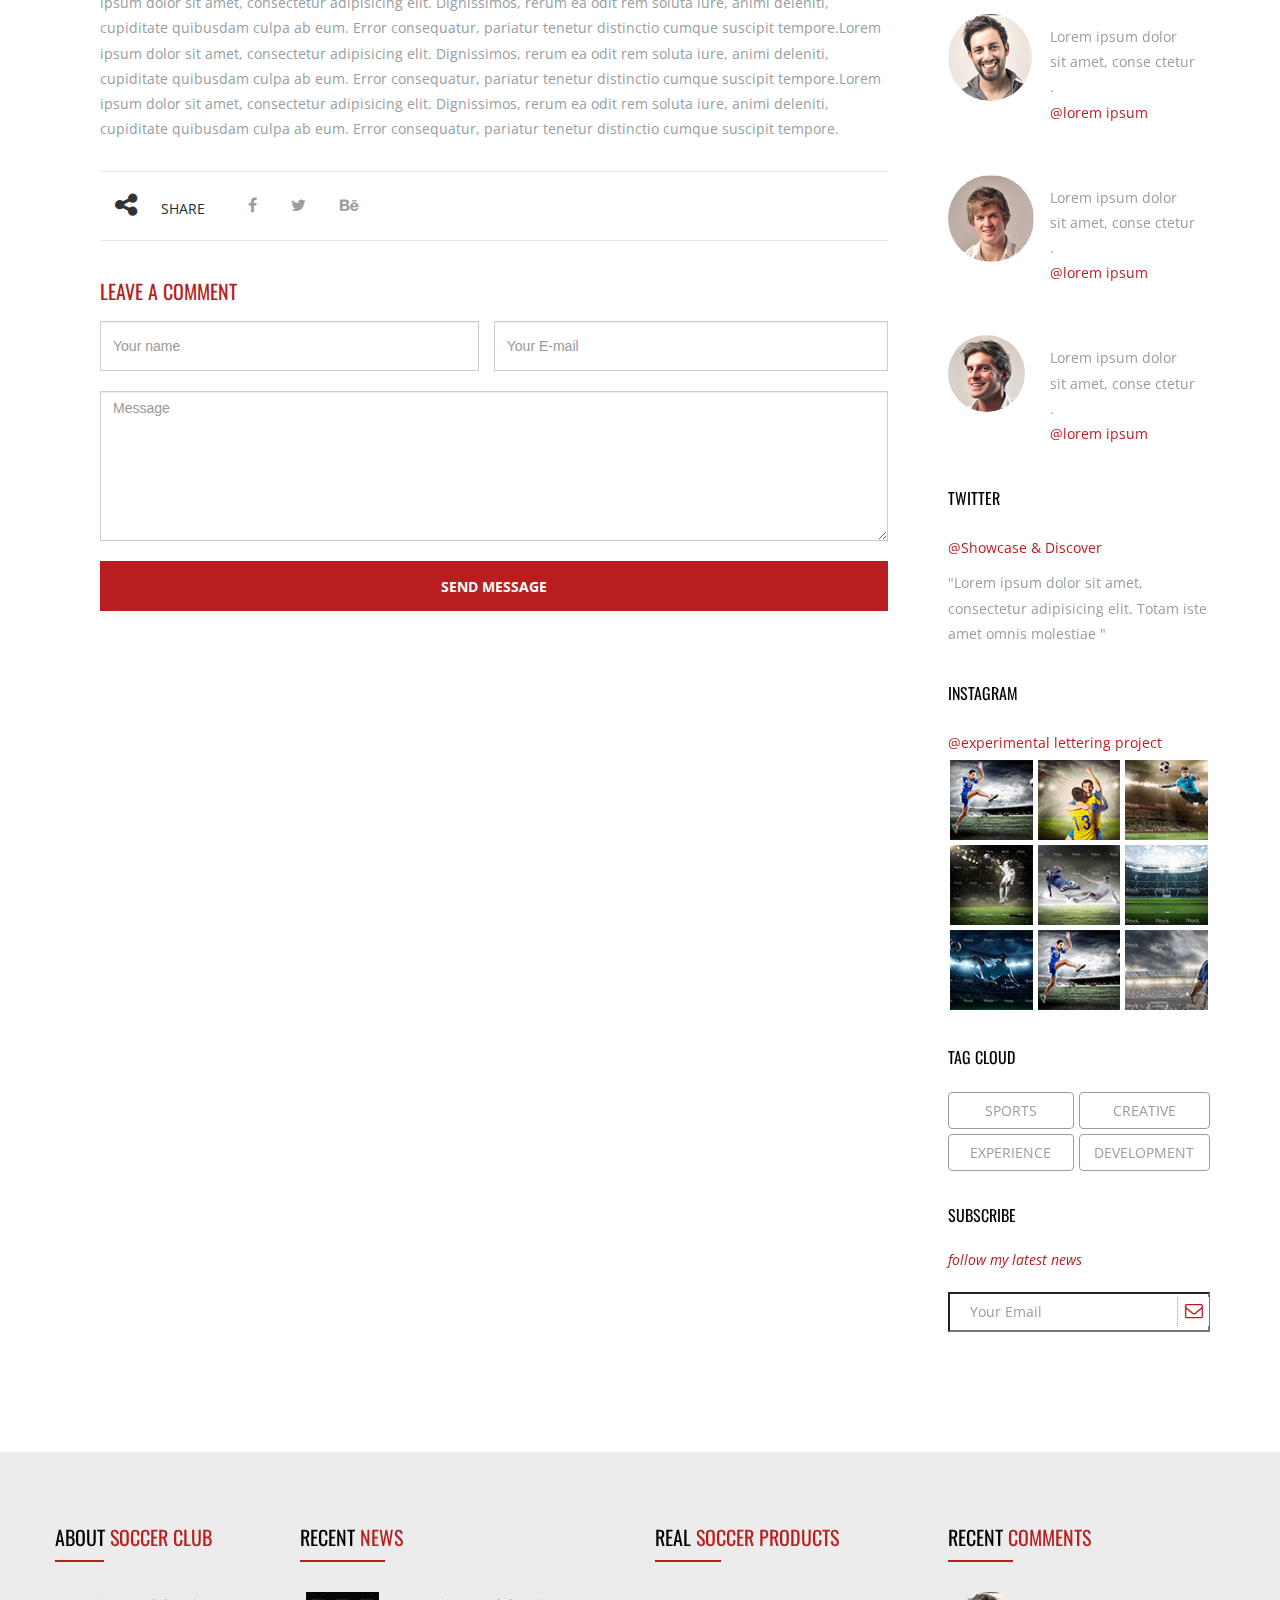
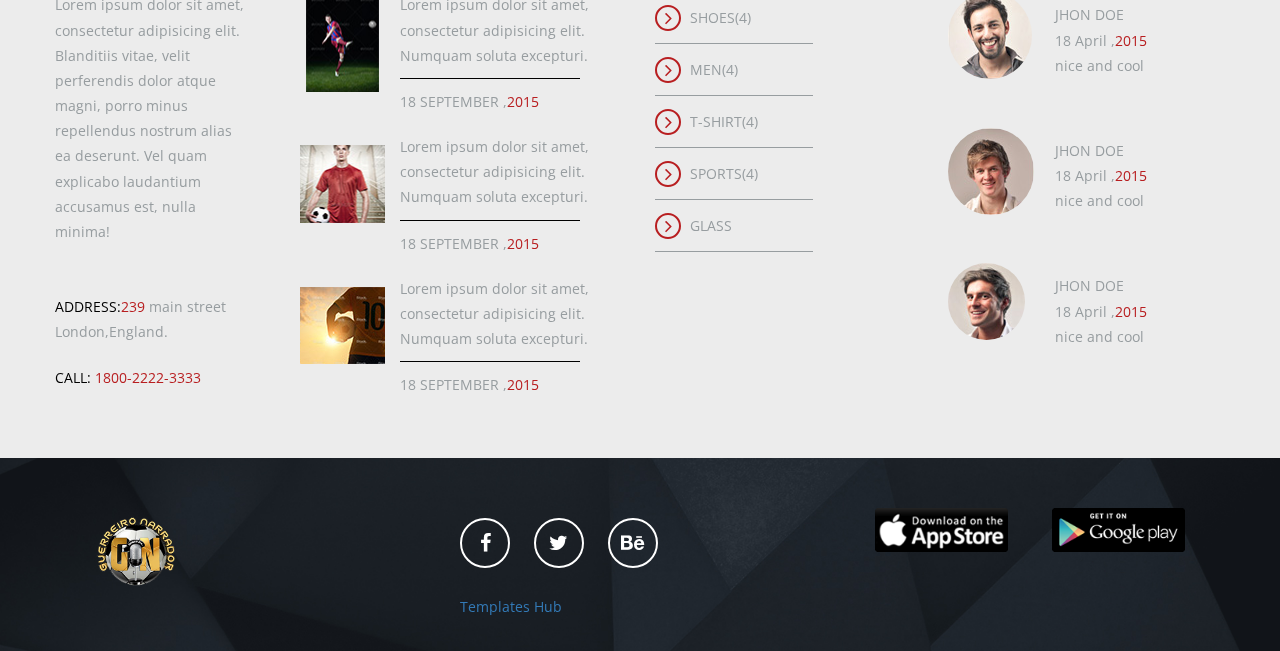
<file: blogDetails.html>
<!doctype html>
<html class=no-js lang="">
<meta http-equiv="content-type" content="text/html;charset=utf-8"/>
<head>
    <meta charset=utf-8>
    <meta name=description content="">
    <meta name=viewport content="width=device-width, initial-scale=1">
    <title>soccer club</title>
    <link rel="shortcut icon" href=favicon.ico>
    <link rel=stylesheet href=vendor.css>
    <link rel=stylesheet href=style.css>
    <link rel=stylesheet type=text/css href=css/layerslider.css>
    <script src=js/vendor/modernizr.js></script>
</head>
<body><!--[if lt IE 10]>
<p class="browserupgrade">You are using an <strong>outdated</strong> browser. Please <a href="http://browsehappy.com/">upgrade
    your browser</a> to improve your experience.</p>
<![endif]-->
<div class=wrapper>
    <header class=header-main>
        <div class=header-upper>
            <div class=container>
                <div class=row>
                    <ul>
                        <li><a href="#">Signup/login</a></li>
                        <li><a href=shopcart.html><i class="fa fa-shopping-cart"></i> <span>cart(<span
                                class=cartitems>0</span>)</span></a></li>
                    </ul>
                </div>
            </div>
        </div>
        <div class="header-lower clearfix">
            <div class=container>
                <div class=row><h1 class=logo><a href=index-2.html><img src=images/logo.png alt=image></a></h1>

                    <div class=menubar>
                        <nav class=navbar>
                            <div class=nav-wrapper>
                                <div class=navbar-header>
                                    <button type=button class=navbar-toggle><span class=sr-only>Toggle navigation</span>
                                        <span class=icon-bar></span></button>
                                </div>
                                <div class=nav-menu>
                                    <ul class="nav navbar-nav menu-bar">
                                        <li><a href=index-2.html>Home <span></span> <span></span> <span></span>
                                            <span></span></a></li>
                                        <li><a href=about.html>about <span></span> <span></span> <span></span>
                                            <span></span></a></li>
                                        <li><a>gallery <span></span> <span></span> <span></span> <span></span></a>
                                            <ul class=sub-menu>
                                                <li><a href=gallerypage01.html>masonry</a></li>
                                                <li><a href=gallery02.html>gallery column two</a></li>
                                                <li><a href=gallery03.html>gallery column 03</a></li>
                                            </ul>
                                        </li>
                                        <li><a href=blog.html class=active>blog <span></span> <span></span>
                                            <span></span> <span></span></a></li>
                                        <li><a href=bookTicket.html>book Tickets <span></span> <span></span>
                                            <span></span> <span></span></a></li>
                                        <li><a href=shop.html>shop <span></span> <span></span> <span></span>
                                            <span></span></a></li>
                                        <li><a href=contact.html>contact <span></span> <span></span> <span></span>
                                            <span></span></a></li>
                                        <li><a>error <span></span> <span></span> <span></span> <span></span></a>
                                            <ul class=sub-menu>
                                                <li><a href=400.html>400 page</a></li>
                                                <li><a href=401.html>401 page</a></li>
                                                <li><a href=403.html>403 page</a></li>
                                                <li><a href=404.html>404 page</a></li>
                                                <li><a href=500.html>500 page</a></li>
                                                <li><a href=503.html>503 page</a></li>
                                            </ul>
                                        </li>
                                    </ul>
                                </div>
                            </div>
                        </nav>
                    </div>
                    <div class=social><a href=https://www.facebook.com/templatespoint.net class=facebook><i
                            class="fa fa-facebook"></i></a> <a href=https://twitter.com/itobuztech class=twitter><i
                            class="fa fa-twitter"></i></a> <a href=https://www.behance.net/ class=behance><i
                            class="fa fa-behance"></i></a></div>
                </div>
            </div>
        </div>
    </header>
    <div class=innerbannerwrap>
        <div class=content></div>
        <div class=innerbanner><h2 class=bannerHeadline>Blog <span>details</span></h2></div>
    </div>
    <section class=innerpage_all_wrap>
        <div class=container>
            <div class=row><h2 class=heading>this is our <span>blog page</span></h2>

                <p class=headParagraph>Lorem ipsum dolor sit amet, consectetur adipisicing elit. Fugiat quisquam
                    reprehenderit, blanditiis nam debitis libero facilis illum repudiandae eveniet voluptatibus
                    quibusdam illo ea nisi ipsa accusantium nobis animi asperiores quaerat ,Lorem ipsum dolor sit amet,
                    consectetur adipisicing elit. Fugiat quisquam reprehenderit, blanditiis nam debitis libero facilis
                    illum repudiandae eveniet voluptatibus quibusdam illo ea nisi ipsa accusantium nobis animi
                    asperiores quaerat .</p>

                <div class=innerWrapper>
                    <article class=contentinner>
                        <div class=blogDetails>
                            <div class=blogimg><a class="prv blog_prev"></a> <a class="nxt blog_next"></a>
                                <ul class=blog_slider>
                                    <li><img src=images/blog/blog01.jpg alt=image></li>
                                    <li><img src=images/blog/blog01.jpg alt=image></li>
                                </ul>
                            </div>
                            <div class=blog_info>
                                <div class=clearfix>
                                    <div class=headlineimgwrap01><img src=images/icons/chart.png alt=image></div>
                                    <div class=headlinewrap01><h4 class=headline02>the best <span
                                            class=red>moments</span> in the seasons</h4>

                                        <p class="paragraph02 uppercaseheading">october 27 ,<span class=red>2015</span>
                                        </p></div>
                                </div>
                                <p class=blog-content>Lorem ipsum dolor sit amet, consectetur adipisicing elit.
                                    Dignissimos, rerum ea odit rem soluta iure, animi deleniti, cupiditate quibusdam
                                    culpa ab eum. Error consequatur, pariatur tenetur distinctio cumque suscipit
                                    tempore.Lorem ipsum dolor sit amet, consectetur adipisicing elit. Dignissimos, rerum
                                    ea odit rem soluta iure, animi deleniti, cupiditate quibusdam culpa ab eum. Error
                                    consequatur, pariatur tenetur distinctio cumque suscipit tempore.Lorem ipsum dolor
                                    sit amet, consectetur adipisicing elit. Dignissimos, rerum ea odit rem soluta iure,
                                    animi deleniti, cupiditate quibusdam culpa ab eum. Error consequatur, pariatur
                                    tenetur distinctio cumque suscipit tempore.Lorem ipsum dolor sit amet, consectetur
                                    adipisicing elit. Dignissimos, rerum ea odit rem soluta iure, animi deleniti,
                                    cupiditate quibusdam culpa ab eum. Error consequatur, pariatur tenetur distinctio
                                    cumque suscipit tempore.</p>

                                <div class="social-share clearfix">
                                    <div class=share-cont><i class="fa fa-share-alt"></i> <span>share</span></div>
                                    <div class="social-wraps clearfix"><a href=https://www.facebook.com/templatespoint.net
                                                                          class=facebook-icon><i
                                            class="fa fa-facebook"></i></a> <a href=https://twitter.com/
                                                                               class=twitter-icon><i
                                            class="fa fa-twitter"></i></a> <a href=https://www.behance.net/
                                                                              class=behance-icon><i
                                            class="fa fa-behance"></i></a></div>
                                </div>
                                <div class="contact-form clearfix"><h6>leave a comment</h6>

                                    <form method=post name=contact id=contact>
                                        <div class=form-group><input type=text class="form-control text" id=name
                                                                     name=name placeholder="Your name"></div>
                                        <div class=form-group><input type=email class="form-control text" id=eml
                                                                     name=eml placeholder="Your E-mail"></div>
                                        <div class=form-group1><textarea class="form-control texta" id=comment
                                                                         name=comment placeholder=Message></textarea>
                                        </div>
                                        <button class=submit>send message</button>
                                    </form>
                                </div>
                            </div>
                        </div>
                    </article>
                    <aside class="widgetinner clearfix">
                        <div class=row>
                            <div class=blog_widget><h4 class=oswald16>search</h4>

                                <div class=search_box><input type=text placeholder="Enter your keyword"></div>
                            </div>
                            <div class=blog_widget><h4 class=oswald16>blog catagories</h4>

                                <div class="body-catagories panel-group paragraph02" id=accordion>
                                    <div class="panel panel-default">
                                        <div class=panel-heading><h4 class=panel-title><a data-toggle=collapse
                                                                                          data-parent=#accordion
                                                                                          href=#collapseOne
                                                                                          class="collapsed paragraph02"
                                                                                          aria-expanded=false><i
                                                class="fa fa-plus"></i> <i class="fa fa-minus"></i> general
                                            questions</a></h4></div>
                                        <div id=collapseOne class="panel-collapse collapse" aria-expanded=false
                                             role=tabpanel style="height: 0px;">
                                            <ul class=inner-list-items>
                                                <li><a href=# class=paragraph02>Sub-category 01</a></li>
                                                <li><a href=# class=paragraph02>Sub-category 02</a></li>
                                                <li><a href=# class=paragraph02>Sub-category 03</a></li>
                                                <li><a href=# class=paragraph02>Sub-category 04</a></li>
                                                <li><a href=# class=paragraph02>Sub-category 05</a></li>
                                                <li><a href=# class=paragraph02>Sub-category 06</a></li>
                                                <li><a href=# class=paragraph02>Sub-category 07</a></li>
                                            </ul>
                                        </div>
                                    </div>
                                    <div class="panel panel-default">
                                        <div class=panel-heading><h4 class=panel-title><a data-toggle=collapse
                                                                                          data-parent=#accordion
                                                                                          href=#collapseTwo
                                                                                          class="collapsed paragraph02"
                                                                                          aria-expanded=false><i
                                                class="fa fa-plus"></i> <i class="fa fa-minus"></i> licensing and
                                            payement</a></h4></div>
                                        <div id=collapseTwo class="panel-collapse collapse" aria-expanded=false
                                             role=tabpanel style="height: 0px;">
                                            <ul class=inner-list-items>
                                                <li><a href=# class=paragraph02>Sub-category 01</a></li>
                                                <li><a href=# class=paragraph02>Sub-category 02</a></li>
                                                <li><a href=# class=paragraph02>Sub-category 03</a></li>
                                                <li><a href=# class=paragraph02>Sub-category 04</a></li>
                                            </ul>
                                        </div>
                                    </div>
                                    <div class="panel panel-default">
                                        <div class=panel-heading><h4 class=panel-title><a data-toggle=collapse
                                                                                          data-parent=#accordion
                                                                                          href=#collapseThree
                                                                                          class="collapsed paragraph02"
                                                                                          aria-expanded=false><i
                                                class="fa fa-plus"></i> <i class="fa fa-minus"></i>best matches</a></h4>
                                        </div>
                                        <div id=collapseThree class="panel-collapse collapse" aria-expanded=false
                                             role=tabpanel style="height: 0px;">
                                            <ul class=inner-list-items>
                                                <li><a href=# class=paragraph02>Sub-category 01</a></li>
                                                <li><a href=# class=paragraph02>Sub-category 02</a></li>
                                                <li><a href=# class=paragraph02>Sub-category 03</a></li>
                                                <li><a href=# class=paragraph02>Sub-category 04</a></li>
                                            </ul>
                                        </div>
                                    </div>
                                    <div class="panel panel-default">
                                        <div class=panel-heading><h4 class=panel-title><a data-toggle=collapse
                                                                                          data-parent=#accordion
                                                                                          href=#collapseFour
                                                                                          class="collapsed paragraph02"
                                                                                          aria-expanded=false><i
                                                class="fa fa-plus"></i><i class="fa fa-minus"></i>technical support</a>
                                        </h4></div>
                                        <div id=collapseFour class="panel-collapse collapse" aria-expanded=false
                                             role=tabpanel style="height: 0px;">
                                            <ul class=inner-list-items>
                                                <li><a href=# class=paragraph02>Sub-category 01</a></li>
                                                <li><a href=# class=paragraph02>Sub-category 02</a></li>
                                                <li><a href=# class=paragraph02>Sub-category 03</a></li>
                                                <li><a href=# class=paragraph02>Sub-category 04</a></li>
                                            </ul>
                                        </div>
                                    </div>
                                    <div class="panel panel-default">
                                        <div class=panel-heading><h4 class=panel-title><a data-toggle=collapse
                                                                                          data-parent=#accordion
                                                                                          href=#collapseFive
                                                                                          class="collapsed paragraph02"
                                                                                          aria-expanded=false><i
                                                class="fa fa-plus"></i> <i class="fa fa-minus"></i>cupons and promotion</a>
                                        </h4></div>
                                        <div id=collapseFive class="panel-collapse collapse" style="height: 0px;"
                                             role=tabpanel aria-expanded=false>
                                            <ul class=inner-list-items>
                                                <li><a href=# class=paragraph02>Sub-category 01</a></li>
                                                <li><a href=# class=paragraph02>Sub-category 02</a></li>
                                                <li><a href=# class=paragraph02>Sub-category 03</a></li>
                                                <li><a href=# class=paragraph02>Sub-category 04</a></li>
                                            </ul>
                                        </div>
                                    </div>
                                </div>
                            </div>
                            <div class=blog_widget><h4 class=oswald16>follow us</h4>

                                <div class=blog_social><a href=# class=social_link><i class="fa fa-facebook"></i></a> <a
                                        href=# class=social_link><i class="fa fa-twitter"></i></a> <a href=#
                                                                                                      class=social_link><i
                                        class="fa fa-behance"></i></a> <a href=# class=social_link><i
                                        class="fa fa-vine"></i></a> <a href=# class=social_link><i
                                        class="fa fa-youtube"></i></a></div>
                            </div>
                            <div class=blog_widget><h4 class=oswald16>popular posts</h4>

                                <p class=red>@Lorem ipsum dolor sit amet</p>
                                <ul class=widget_commentDetails>
                                    <li><a href=# class=clearfix>
                                        <div class=comment-pic>
                                            <div class=columnpic><img src=images/widget/comment01.jpg alt=image></div>
                                        </div>
                                        <div class=commentinfo><p>Lorem ipsum dolor sit amet, conse ctetur .</p>

                                            <p class=red>@lorem ipsum</p></div>
                                    </a></li>
                                    <li><a href=# class=clearfix>
                                        <div class=comment-pic>
                                            <div class=columnpic><img src=images/widget/comment02.jpg alt=image></div>
                                        </div>
                                        <div class=commentinfo><p>Lorem ipsum dolor sit amet, conse ctetur .</p>

                                            <p class=red>@lorem ipsum</p></div>
                                    </a></li>
                                    <li><a href=# class=clearfix>
                                        <div class=comment-pic>
                                            <div class=columnpic><img src=images/widget/comment03.jpg alt=image></div>
                                        </div>
                                        <div class=commentinfo><p>Lorem ipsum dolor sit amet, conse ctetur .</p>

                                            <p class=red>@lorem ipsum</p></div>
                                    </a></li>
                                </ul>
                            </div>
                            <div class="blog_widget b_twitter"><h4 class=oswald16>twitter</h4>

                                <p class=red>@Showcase & Discover</p>

                                <p>"Lorem ipsum dolor sit amet, consectetur adipisicing elit. Totam iste amet omnis
                                    molestiae "</p></div>
                            <div class="blog_widget b_twitter"><h4 class=oswald16>instagram</h4>

                                <p class=red>@experimental lettering project</p>
                                <ul class="galleryontent04 clearfix">
                                    <li><a href=# class=clearfix>
                                        <div style="background:url(images/widget/widgetG01.jpg) no-repeat center"></div>
                                    </a></li>
                                    <li><a href=# class=clearfix>
                                        <div style="background:url(images/widget/widgetG02.jpg) no-repeat center"></div>
                                    </a></li>
                                    <li><a href=# class=clearfix>
                                        <div style="background:url(images/widget/widgetG03.jpg) no-repeat center"></div>
                                    </a></li>
                                    <li><a href=# class=clearfix>
                                        <div style="background:url(images/widget/widgetG04.jpg) no-repeat center"></div>
                                    </a></li>
                                    <li><a href=# class=clearfix>
                                        <div style="background:url(images/widget/widgetG05.jpg) no-repeat center"></div>
                                    </a></li>
                                    <li><a href=# class=clearfix>
                                        <div style="background:url(images/widget/widgetG06.jpg) no-repeat center"></div>
                                    </a></li>
                                    <li><a href=# class=clearfix>
                                        <div style="background:url(images/widget/widgetG07.jpg) no-repeat center"></div>
                                    </a></li>
                                    <li><a href=# class=clearfix>
                                        <div style="background:url(images/widget/widgetG01.jpg) no-repeat center"></div>
                                    </a></li>
                                    <li><a href=# class=clearfix>
                                        <div style="background:url(images/widget/widgetG08.jpg) no-repeat center"></div>
                                    </a></li>
                                </ul>
                            </div>
                            <div class=blog_widget><h4 class=oswald16>tag cloud</h4>
                                <ul class="cloud_tag clearfix">
                                    <li><a href=#>sports</a></li>
                                    <li><a href=#>creative</a></li>
                                    <li><a href=#>experience</a></li>
                                    <li><a href=#>development</a></li>
                                </ul>
                            </div>
                            <div class=blog_widget><h4 class=oswald16>subscribe</h4>

                                <p class="red italic01">follow my latest news</p>

                                <div class=mail_input>
                                    <form class=form_mailSubscribe data-parsley-validate=""><input type=email
                                                                                                   placeholder="your Email"
                                                                                                   name=email>
                                        <button class=mail_subscribe><i class="fa fa-envelope-o"></i></button>
                                        <div class=form-submessges></div>
                                    </form>
                                </div>
                            </div>
                        </div>
                    </aside>
                </div>
            </div>
        </div>
    </section>
    <footer class=footer-type01>
        <div class=container>
            <div class=row>
                <ul class=footer-widget>
                    <li class=widget-about><h4 class=footerheading>about <span>soccer club</span></h4>

                        <p>Lorem ipsum dolor sit amet, consectetur adipisicing elit. Blanditiis vitae, velit perferendis
                            dolor atque magni, porro minus repellendus nostrum alias ea deserunt. Vel quam explicabo
                            laudantium accusamus est, nulla minima!</p>

                        <p><span class=uppercaseheading>address:</span><span class=red>239</span> main street
                            London,England.</p>

                        <p><span class=uppercaseheading>call:</span> <span class=red>1800-2222-3333</span></p></li>
                    <li class=widget-news><h4 class=footerheading>recent <span>news</span></h4>
                        <ul class="widget-newsdetails clearfix">
                            <li class=clearfix><a href="#" class=clearfix>
                                <div class=widget-pic
                                     style="background:url(images/widget/widget01.jpg) center no-repeat"></div>
                                <div class=widget-newsinfo><p>Lorem ipsum dolor sit amet, consectetur adipisicing elit.
                                    Numquam soluta excepturi.</p>

                                    <p class=uppercaseheading>18 september ,<span class=red>2015</span></p></div>
                            </a></li>
                            <li class=clearfix><a href="#" class=clearfix>
                                <div class=widget-pic
                                     style="background:url(images/widget/widget02.jpg) center no-repeat"></div>
                                <div class=widget-newsinfo><p>Lorem ipsum dolor sit amet, consectetur adipisicing elit.
                                    Numquam soluta excepturi.</p>

                                    <p class=uppercaseheading>18 september ,<span class=red>2015</span></p></div>
                            </a></li>
                            <li class=clearfix><a href="#" class=clearfix>
                                <div class=widget-pic
                                     style="background:url(images/widget/widget03.jpg) center no-repeat"></div>
                                <div class=widget-newsinfo><p>Lorem ipsum dolor sit amet, consectetur adipisicing elit.
                                    Numquam soluta excepturi.</p>

                                    <p class=uppercaseheading>18 september ,<span class=red>2015</span></p></div>
                            </a></li>
                        </ul>
                    </li>
                    <li class=widget-product><h4 class=footerheading>real <span>soccer products</span></h4>
                        <ul class=widget_productdetails>
                            <li><a href=#>shoes(4)</a></li>
                            <li><a href=#>men(4)</a></li>
                            <li><a href=#>t-shirt(4)</a></li>
                            <li><a href=#>sports(4)</a></li>
                            <li><a href="#">glass</a></li>
                        </ul>
                    </li>
                    <li class=widget-comment><h4 class=footerheading>recent <span>comments</span></h4>
                        <ul class=widget_commentDetails>
                            <li><a href=# class=clearfix>
                                <div class=comment-pic>
                                    <div class=columnpic><img src=images/widget/comment01.jpg alt=image></div>
                                </div>
                                <div class=commentinfo><p class=uppercaseheading>jhon doe</p>

                                    <p>18 April ,<span class=red>2015</span></p>

                                    <p>nice and cool</p></div>
                            </a></li>
                            <li><a href=# class=clearfix>
                                <div class=comment-pic>
                                    <div class=columnpic><img src=images/widget/comment02.jpg alt=image></div>
                                </div>
                                <div class=commentinfo><p class=uppercaseheading>jhon doe</p>

                                    <p>18 April ,<span class=red>2015</span></p>

                                    <p>nice and cool</p></div>
                            </a></li>
                            <li><a href=# class=clearfix>
                                <div class=comment-pic>
                                    <div class=columnpic><img src=images/widget/comment03.jpg alt=image></div>
                                </div>
                                <div class=commentinfo><p class=uppercaseheading>jhon doe</p>

                                    <p>18 April ,<span class=red>2015</span></p>

                                    <p>nice and cool</p></div>
                            </a></li>
                        </ul>
                    </li>
                </ul>
            </div>
        </div>
        <div class=footer-type02>
            <div class=container>
                <div class=row><a href=index-2.html class=footer-logo><img src=images/logo.png alt=image></a>

                    <div class=footer-container>
                        <ul class=clearfix>
                            <li><a href=https://www.facebook.com/templatespoint.net class=bigsocial-link><i
                                    class="fa fa-facebook"></i></a></li>
                            <li><a href=https://twitter.com/ class=bigsocial-link target=_blank><i
                                    class="fa fa-twitter"></i></a></li>
                            <li><a href=https://www.behance.net/ class=bigsocial-link target=_blank><i
                                    class="fa fa-behance"></i></a></li>
                        </ul>
                        <p><a target="_blank" href="https://www.templateshub.net">Templates Hub</a></p></div>
                    <div class=footer-appstore>
                        <figure><a href=#><img src=images/appstore/apple.png alt=image></a></figure>
                        <figure><a href=#><img src=images/appstore/google.png alt=image></a></figure>
                    </div>
                </div>
            </div>
        </div>
    </footer>
</div>
<script src=js/vendor/vendor.js></script>
<script src=js/main.js></script>
</body>

</html>
</file>
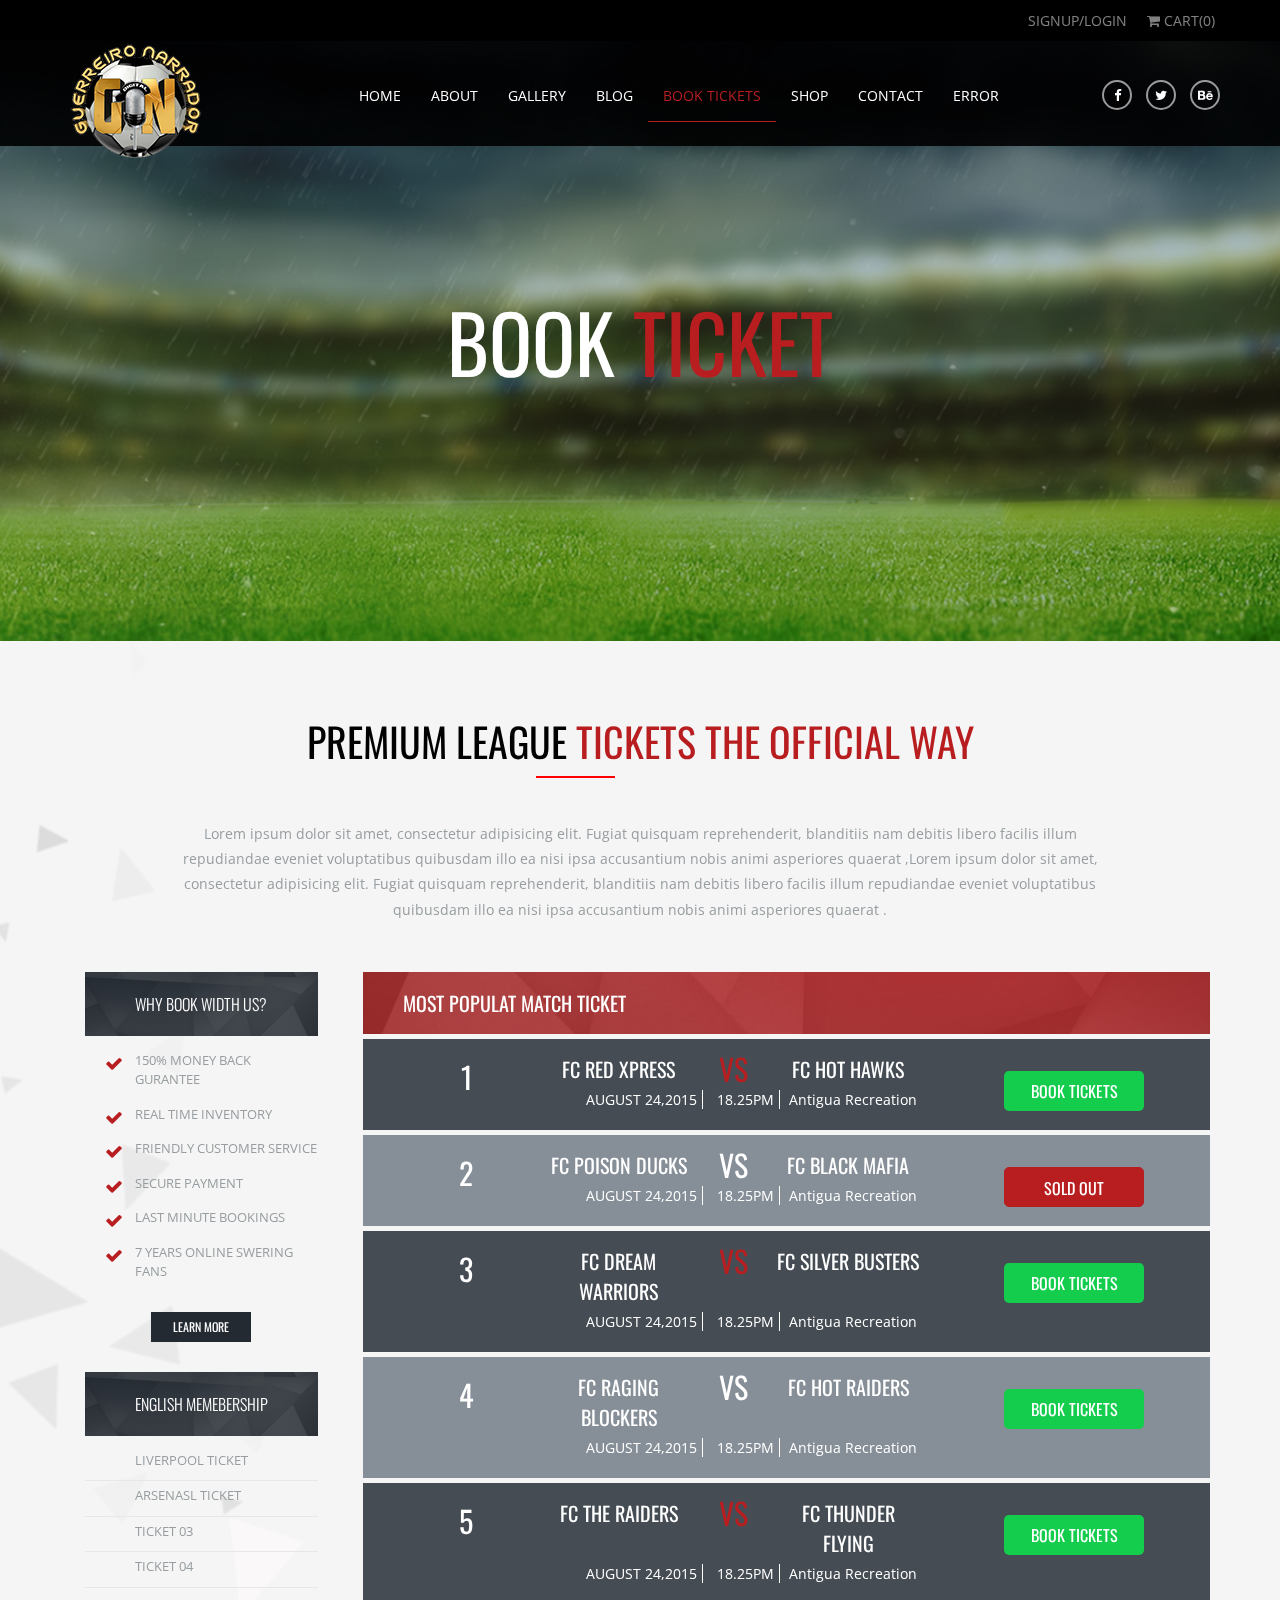
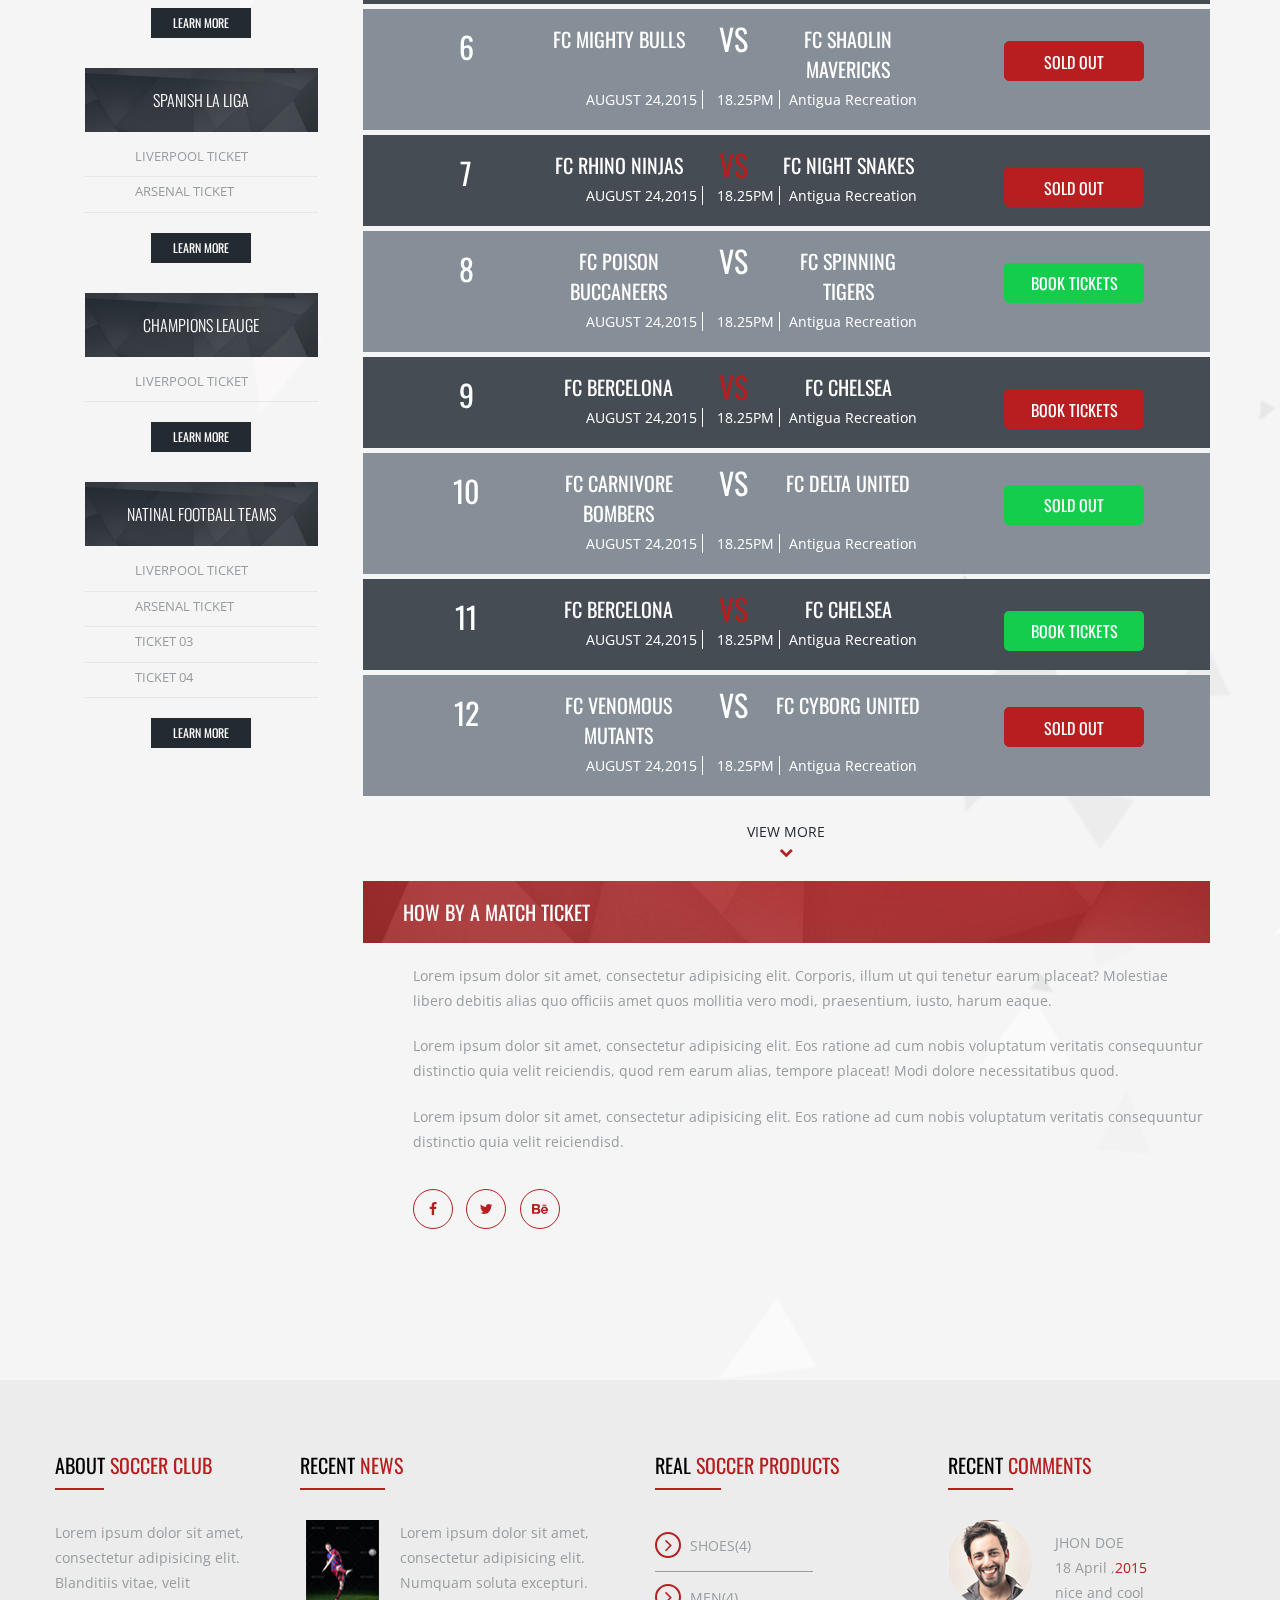
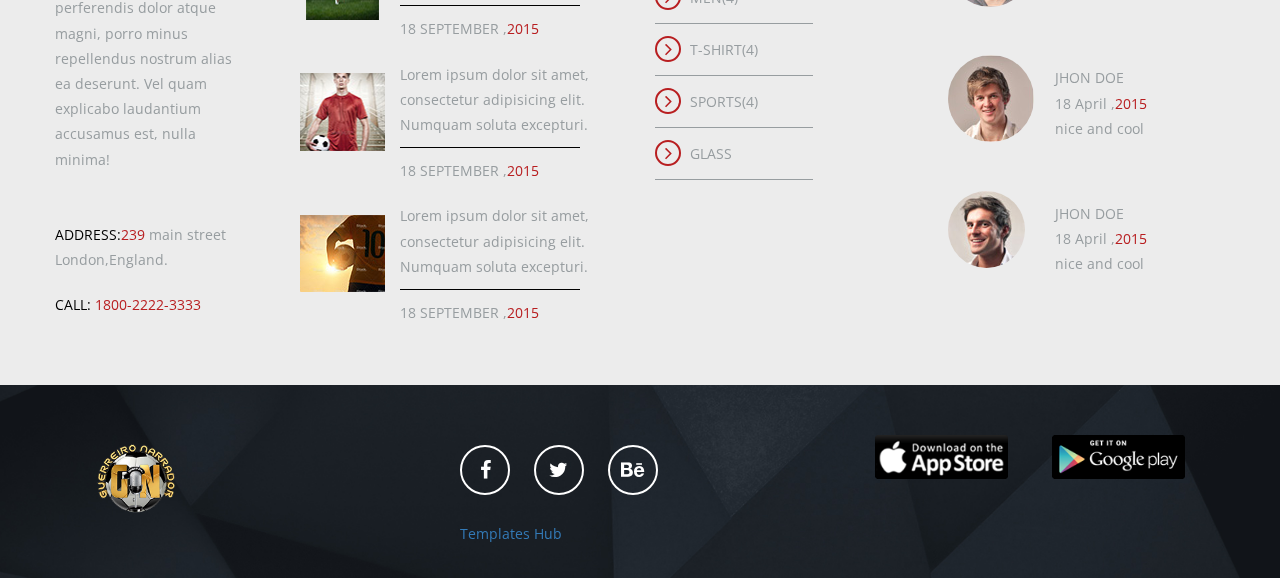
<file: bookTicket.html>
<!doctype html>
<html class=no-js lang="">
<meta http-equiv="content-type" content="text/html;charset=utf-8"/>
<head>
    <meta charset=utf-8>
    <meta name=description content="">
    <meta name=viewport content="width=device-width, initial-scale=1">
    <title>soccer club</title>
    <link rel="shortcut icon" href=favicon.ico>
    <link rel=stylesheet href=vendor.css>
    <link rel=stylesheet href=style.css>
    <link rel=stylesheet type=text/css href=css/layerslider.css>
    <script src=js/vendor/modernizr.js></script>
</head>
<body><!--[if lt IE 10]>
<p class="browserupgrade">You are using an <strong>outdated</strong> browser. Please <a href="http://browsehappy.com/">upgrade
    your browser</a> to improve your experience.</p>
<![endif]-->
<div class=wrapper>
    <header class=header-main>
        <div class=header-upper>
            <div class=container>
                <div class=row>
                    <ul>
                        <li><a href="#">Signup/login</a></li>
                        <li><a href=shopcart.html><i class="fa fa-shopping-cart"></i> <span>cart(<span
                                class=cartitems>0</span>)</span></a></li>
                    </ul>
                </div>
            </div>
        </div>
        <div class="header-lower clearfix">
            <div class=container>
                <div class=row><h1 class=logo><a href=index-2.html><img src=images/logo.png alt=image></a></h1>

                    <div class=menubar>
                        <nav class=navbar>
                            <div class=nav-wrapper>
                                <div class=navbar-header>
                                    <button type=button class=navbar-toggle><span class=sr-only>Toggle navigation</span>
                                        <span class=icon-bar></span></button>
                                </div>
                                <div class=nav-menu>
                                    <ul class="nav navbar-nav menu-bar">
                                        <li><a href=index-2.html>Home <span></span> <span></span> <span></span>
                                            <span></span></a></li>
                                        <li><a href=about.html>about <span></span> <span></span> <span></span>
                                            <span></span></a></li>
                                        <li><a>gallery <span></span> <span></span> <span></span> <span></span></a>
                                            <ul class=sub-menu>
                                                <li><a href=gallerypage01.html>masonry</a></li>
                                                <li><a href=gallery02.html>gallery column two</a></li>
                                                <li><a href=gallery03.html>gallery column 03</a></li>
                                            </ul>
                                        </li>
                                        <li><a href=blog.html>blog <span></span> <span></span> <span></span>
                                            <span></span></a></li>
                                        <li><a href=bookTicket.html class=active>book Tickets <span></span>
                                            <span></span> <span></span> <span></span></a></li>
                                        <li><a href=shop.html>shop <span></span> <span></span> <span></span>
                                            <span></span></a></li>
                                        <li><a href=contact.html>contact <span></span> <span></span> <span></span>
                                            <span></span></a></li>
                                        <li><a>error <span></span> <span></span> <span></span> <span></span></a>
                                            <ul class=sub-menu>
                                                <li><a href=400.html>400 page</a></li>
                                                <li><a href=401.html>401 page</a></li>
                                                <li><a href=403.html>403 page</a></li>
                                                <li><a href=404.html>404 page</a></li>
                                                <li><a href=500.html>500 page</a></li>
                                                <li><a href=503.html>503 page</a></li>
                                            </ul>
                                        </li>
                                    </ul>
                                </div>
                            </div>
                        </nav>
                    </div>
                    <div class=social><a href=https://www.facebook.com/templatespoint.net class=facebook><i
                            class="fa fa-facebook"></i></a> <a href=https://twitter.com/itobuztech class=twitter><i
                            class="fa fa-twitter"></i></a> <a href=https://www.behance.net/ class=behance><i
                            class="fa fa-behance"></i></a></div>
                </div>
            </div>
        </div>
    </header>
    <div class=innerbannerwrap>
        <div class=content></div>
        <div class=innerbanner><h2 class=bannerHeadline>book <span>ticket</span></h2></div>
    </div>
    <section class="innerpage_all_wrap bg-white">
        <div class=container>
            <div class=row><h2 class=heading>premium league <span>tickets the official way</span></h2>

                <p class=headParagraph>Lorem ipsum dolor sit amet, consectetur adipisicing elit. Fugiat quisquam
                    reprehenderit, blanditiis nam debitis libero facilis illum repudiandae eveniet voluptatibus
                    quibusdam illo ea nisi ipsa accusantium nobis animi asperiores quaerat ,Lorem ipsum dolor sit amet,
                    consectetur adipisicing elit. Fugiat quisquam reprehenderit, blanditiis nam debitis libero facilis
                    illum repudiandae eveniet voluptatibus quibusdam illo ea nisi ipsa accusantium nobis animi
                    asperiores quaerat .</p>

                <div class=innerWrapper>
                    <aside class="widgetinner clearfix">
                        <div class=widgetinfowrap>
                            <div class=bg-blackimg>why book width us?</div>
                            <ul class="widgetinfo info01">
                                <li>150% MONEY BACK GURANTEE</li>
                                <li>REAL TIME INVENTory</li>
                                <li>friendly customer service</li>
                                <li>secure payment</li>
                                <li>last minute bookings</li>
                                <li>7 years online swering fans</li>
                            </ul>
                            <a href=# class=blacklrnmore>learn more</a></div>
                        <div class=widgetinfowrap>
                            <div class=bg-blackimg>english memebership</div>
                            <ul class="widgetinfo info02">
                                <li>liverpool ticket</li>
                                <li>arsenasl ticket</li>
                                <li>ticket 03</li>
                                <li>ticket 04</li>
                            </ul>
                            <a href=# class=blacklrnmore>learn more</a></div>
                        <div class=widgetinfowrap>
                            <div class=bg-blackimg>spanish la liga</div>
                            <ul class="widgetinfo info02">
                                <li>liverpool ticket</li>
                                <li>arsenal ticket</li>
                            </ul>
                            <a href=# class=blacklrnmore>learn more</a></div>
                        <div class=widgetinfowrap>
                            <div class=bg-blackimg>champions leauge</div>
                            <ul class="widgetinfo info02">
                                <li>liverpool ticket</li>
                            </ul>
                            <a href=# class=blacklrnmore>learn more</a></div>
                        <div class=widgetinfowrap>
                            <div class=bg-blackimg>natinal football teams</div>
                            <ul class="widgetinfo info02">
                                <li>liverpool ticket</li>
                                <li>arsenal ticket</li>
                                <li>ticket 03</li>
                                <li>ticket 04</li>
                            </ul>
                            <a href=# class=blacklrnmore>learn more</a></div>
                    </aside>
                    <aside class=contentinner>
                        <div class="bg-red headline01">most populat match ticket</div>
                        <ul class=ticketInfo>
                            <li>
                                <ul class="t_info headline01 clearfix">
                                    <li>1</li>
                                    <li>
                                        <div class="headline01 clearfix"><span>FC Red Xpress</span><span
                                                class=vs>vs</span> <span>fc Hot Hawks</span></div>
                                        <div class="ticketInner_info paragraph02 clearfix"><span>August 24,2015</span>
                                            <span>18.25pm</span> <span class=capitalize01>Antigua Recreation</span>
                                        </div>
                                    </li>
                                    <li><a href=# class="btn-small01 btn-green">book tickets</a></li>
                                </ul>
                            </li>
                            <li>
                                <ul class="t_info headline01 clearfix">
                                    <li>2</li>
                                    <li>
                                        <div class="headline01 clearfix"><span>FC Poison Ducks</span><span
                                                class=vs>vs</span> <span>fc Black Mafia</span></div>
                                        <div class="ticketInner_info paragraph02 clearfix"><span>August 24,2015</span>
                                            <span>18.25pm</span> <span class=capitalize01>Antigua Recreation</span>
                                        </div>
                                    </li>
                                    <li><a href=# class="btn-small01 btn-red">sold out</a></li>
                                </ul>
                            </li>
                            <li>
                                <ul class="t_info headline01 clearfix">
                                    <li>3</li>
                                    <li>
                                        <div class="headline01 clearfix"><span>FC Dream Warriors</span><span
                                                class=vs>vs</span> <span>fc Silver Busters</span></div>
                                        <div class="ticketInner_info paragraph02 clearfix"><span>August 24,2015</span>
                                            <span>18.25pm</span> <span class=capitalize01>Antigua Recreation</span>
                                        </div>
                                    </li>
                                    <li><a href=# class="btn-small01 btn-green">book tickets</a></li>
                                </ul>
                            </li>
                            <li>
                                <ul class="t_info headline01 clearfix">
                                    <li>4</li>
                                    <li>
                                        <div class="headline01 clearfix"><span>FC Raging Blockers</span><span class=vs>vs</span>
                                            <span>fc Hot Raiders</span></div>
                                        <div class="ticketInner_info paragraph02 clearfix"><span>August 24,2015</span>
                                            <span>18.25pm</span> <span class=capitalize01>Antigua Recreation</span>
                                        </div>
                                    </li>
                                    <li><a href=# class="btn-small01 btn-green">book tickets</a></li>
                                </ul>
                            </li>
                            <li>
                                <ul class="t_info headline01 clearfix">
                                    <li>5</li>
                                    <li>
                                        <div class="headline01 clearfix"><span>FC The Raiders</span><span
                                                class=vs>vs</span> <span>fc Thunder Flying</span></div>
                                        <div class="ticketInner_info paragraph02 clearfix"><span>August 24,2015</span>
                                            <span>18.25pm</span> <span class=capitalize01>Antigua Recreation</span>
                                        </div>
                                    </li>
                                    <li><a href=# class="btn-small01 btn-green">book tickets</a></li>
                                </ul>
                            </li>
                            <li>
                                <ul class="t_info headline01 clearfix">
                                    <li>6</li>
                                    <li>
                                        <div class="headline01 clearfix"><span>FC Mighty Bulls</span><span
                                                class=vs>vs</span> <span>fc Shaolin Mavericks</span></div>
                                        <div class="ticketInner_info paragraph02 clearfix"><span>August 24,2015</span>
                                            <span>18.25pm</span> <span class=capitalize01>Antigua Recreation</span>
                                        </div>
                                    </li>
                                    <li><a href=# class="btn-small01 btn-red">sold out</a></li>
                                </ul>
                            </li>
                            <li>
                                <ul class="t_info headline01 clearfix">
                                    <li>7</li>
                                    <li>
                                        <div class="headline01 clearfix"><span>FC Rhino Ninjas</span><span
                                                class=vs>vs</span> <span>fc Night Snakes</span></div>
                                        <div class="ticketInner_info paragraph02 clearfix"><span>August 24,2015</span>
                                            <span>18.25pm</span> <span class=capitalize01>Antigua Recreation</span>
                                        </div>
                                    </li>
                                    <li><a href=# class="btn-small01 btn-red">sold out</a></li>
                                </ul>
                            </li>
                            <li>
                                <ul class="t_info headline01 clearfix">
                                    <li>8</li>
                                    <li>
                                        <div class="headline01 clearfix"><span>FC Poison Buccaneers</span><span
                                                class=vs>vs</span> <span>fc Spinning Tigers</span></div>
                                        <div class="ticketInner_info paragraph02 clearfix"><span>August 24,2015</span>
                                            <span>18.25pm</span> <span class=capitalize01>Antigua Recreation</span>
                                        </div>
                                    </li>
                                    <li><a href=# class="btn-small01 btn-green">book tickets</a></li>
                                </ul>
                            </li>
                            <li>
                                <ul class="t_info headline01 clearfix">
                                    <li>9</li>
                                    <li>
                                        <div class="headline01 clearfix"><span>FC bercelona</span><span
                                                class=vs>vs</span> <span>fc chelsea</span></div>
                                        <div class="ticketInner_info paragraph02 clearfix"><span>August 24,2015</span>
                                            <span>18.25pm</span> <span class=capitalize01>Antigua Recreation</span>
                                        </div>
                                    </li>
                                    <li><a href=# class="btn-small01 btn-red">book tickets</a></li>
                                </ul>
                            </li>
                            <li>
                                <ul class="t_info headline01 clearfix">
                                    <li>10</li>
                                    <li>
                                        <div class="headline01 clearfix"><span>FC Carnivore Bombers</span><span
                                                class=vs>vs</span> <span>fc Delta United</span></div>
                                        <div class="ticketInner_info paragraph02 clearfix"><span>August 24,2015</span>
                                            <span>18.25pm</span> <span class=capitalize01>Antigua Recreation</span>
                                        </div>
                                    </li>
                                    <li><a href=# class="btn-small01 btn-green">sold out</a></li>
                                </ul>
                            </li>
                            <li>
                                <ul class="t_info headline01 clearfix">
                                    <li>11</li>
                                    <li>
                                        <div class="headline01 clearfix"><span>FC bercelona</span><span
                                                class=vs>vs</span> <span>fc chelsea</span></div>
                                        <div class="ticketInner_info paragraph02 clearfix"><span>August 24,2015</span>
                                            <span>18.25pm</span> <span class=capitalize01>Antigua Recreation</span>
                                        </div>
                                    </li>
                                    <li><a href=# class="btn-small01 btn-green">book tickets</a></li>
                                </ul>
                            </li>
                            <li>
                                <ul class="t_info headline01 clearfix">
                                    <li>12</li>
                                    <li>
                                        <div class="headline01 clearfix"><span>FC Venomous Mutants</span><span class=vs>vs</span>
                                            <span>fc Cyborg United</span></div>
                                        <div class="ticketInner_info paragraph02 clearfix"><span>August 24,2015</span>
                                            <span>18.25pm</span> <span class=capitalize01>Antigua Recreation</span>
                                        </div>
                                    </li>
                                    <li><a href=# class="btn-small01 btn-red">sold out</a></li>
                                </ul>
                            </li>
                        </ul>
                        <div class=center><a href=# class=vm-book>view more</a></div>
                        <div class=buymatchticket>
                            <div class=bg-red><h5>how by a match ticket</h5></div>
                            <div class=ticktbody><p>Lorem ipsum dolor sit amet, consectetur adipisicing elit. Corporis,
                                illum ut qui tenetur earum placeat? Molestiae libero debitis alias quo officiis amet
                                quos mollitia vero modi, praesentium, iusto, harum eaque.</p>

                                <p>Lorem ipsum dolor sit amet, consectetur adipisicing elit. Eos ratione ad cum nobis
                                    voluptatum veritatis consequuntur distinctio quia velit reiciendis, quod rem earum
                                    alias, tempore placeat! Modi dolore necessitatibus quod.</p>

                                <p>Lorem ipsum dolor sit amet, consectetur adipisicing elit. Eos ratione ad cum nobis
                                    voluptatum veritatis consequuntur distinctio quia velit reiciendisd.</p>

                                <div class=socialTicket><a href=https://www.facebook.com/templatespoint.net
                                                           class="social_link facebook"><i
                                        class="fa fa-facebook"></i></a> <a href=https://twitter.com/
                                                                           class="social_link twitter"><i
                                        class="fa fa-twitter"></i></a> <a href=https://www.behance.net/
                                                                          class="social_link behance"><i
                                        class="fa fa-behance"></i></a></div>
                            </div>
                        </div>
                    </aside>
                </div>
            </div>
        </div>
    </section>
    <footer class=footer-type01>
        <div class=container>
            <div class=row>
                <ul class=footer-widget>
                    <li class=widget-about><h4 class=footerheading>about <span>soccer club</span></h4>

                        <p>Lorem ipsum dolor sit amet, consectetur adipisicing elit. Blanditiis vitae, velit perferendis
                            dolor atque magni, porro minus repellendus nostrum alias ea deserunt. Vel quam explicabo
                            laudantium accusamus est, nulla minima!</p>

                        <p><span class=uppercaseheading>address:</span><span class=red>239</span> main street
                            London,England.</p>

                        <p><span class=uppercaseheading>call:</span> <span class=red>1800-2222-3333</span></p></li>
                    <li class=widget-news><h4 class=footerheading>recent <span>news</span></h4>
                        <ul class="widget-newsdetails clearfix">
                            <li class=clearfix><a href="#" class=clearfix>
                                <div class=widget-pic
                                     style="background:url(images/widget/widget01.jpg) center no-repeat"></div>
                                <div class=widget-newsinfo><p>Lorem ipsum dolor sit amet, consectetur adipisicing elit.
                                    Numquam soluta excepturi.</p>

                                    <p class=uppercaseheading>18 september ,<span class=red>2015</span></p></div>
                            </a></li>
                            <li class=clearfix><a href="#" class=clearfix>
                                <div class=widget-pic
                                     style="background:url(images/widget/widget02.jpg) center no-repeat"></div>
                                <div class=widget-newsinfo><p>Lorem ipsum dolor sit amet, consectetur adipisicing elit.
                                    Numquam soluta excepturi.</p>

                                    <p class=uppercaseheading>18 september ,<span class=red>2015</span></p></div>
                            </a></li>
                            <li class=clearfix><a href="#" class=clearfix>
                                <div class=widget-pic
                                     style="background:url(images/widget/widget03.jpg) center no-repeat"></div>
                                <div class=widget-newsinfo><p>Lorem ipsum dolor sit amet, consectetur adipisicing elit.
                                    Numquam soluta excepturi.</p>

                                    <p class=uppercaseheading>18 september ,<span class=red>2015</span></p></div>
                            </a></li>
                        </ul>
                    </li>
                    <li class=widget-product><h4 class=footerheading>real <span>soccer products</span></h4>
                        <ul class=widget_productdetails>
                            <li><a href=#>shoes(4)</a></li>
                            <li><a href=#>men(4)</a></li>
                            <li><a href=#>t-shirt(4)</a></li>
                            <li><a href=#>sports(4)</a></li>
                            <li><a href="#">glass</a></li>
                        </ul>
                    </li>
                    <li class=widget-comment><h4 class=footerheading>recent <span>comments</span></h4>
                        <ul class=widget_commentDetails>
                            <li><a href=# class=clearfix>
                                <div class=comment-pic>
                                    <div class=columnpic><img src=images/widget/comment01.jpg alt=image></div>
                                </div>
                                <div class=commentinfo><p class=uppercaseheading>jhon doe</p>

                                    <p>18 April ,<span class=red>2015</span></p>

                                    <p>nice and cool</p></div>
                            </a></li>
                            <li><a href=# class=clearfix>
                                <div class=comment-pic>
                                    <div class=columnpic><img src=images/widget/comment02.jpg alt=image></div>
                                </div>
                                <div class=commentinfo><p class=uppercaseheading>jhon doe</p>

                                    <p>18 April ,<span class=red>2015</span></p>

                                    <p>nice and cool</p></div>
                            </a></li>
                            <li><a href=# class=clearfix>
                                <div class=comment-pic>
                                    <div class=columnpic><img src=images/widget/comment03.jpg alt=image></div>
                                </div>
                                <div class=commentinfo><p class=uppercaseheading>jhon doe</p>

                                    <p>18 April ,<span class=red>2015</span></p>

                                    <p>nice and cool</p></div>
                            </a></li>
                        </ul>
                    </li>
                </ul>
            </div>
        </div>
        <div class=footer-type02>
            <div class=container>
                <div class=row><a href=index-2.html class=footer-logo><img src=images/logo.png alt=image></a>

                    <div class=footer-container>
                        <ul class=clearfix>
                            <li><a href=https://www.facebook.com/templatespoint.net class=bigsocial-link><i
                                    class="fa fa-facebook"></i></a></li>
                            <li><a href=https://twitter.com/ class=bigsocial-link target=_blank><i
                                    class="fa fa-twitter"></i></a></li>
                            <li><a href=https://www.behance.net/ class=bigsocial-link target=_blank><i
                                    class="fa fa-behance"></i></a></li>
                        </ul>
                        <p><a target="_blank" href="https://www.templateshub.net">Templates Hub</a></p></div>
                    <div class=footer-appstore>
                        <figure><a href=#><img src=images/appstore/apple.png alt=image></a></figure>
                        <figure><a href=#><img src=images/appstore/google.png alt=image></a></figure>
                    </div>
                </div>
            </div>
        </div>
    </footer>
</div>
<script src=js/vendor/vendor.js></script>
<script src=js/main.js></script>
</body>

</html>
</file>
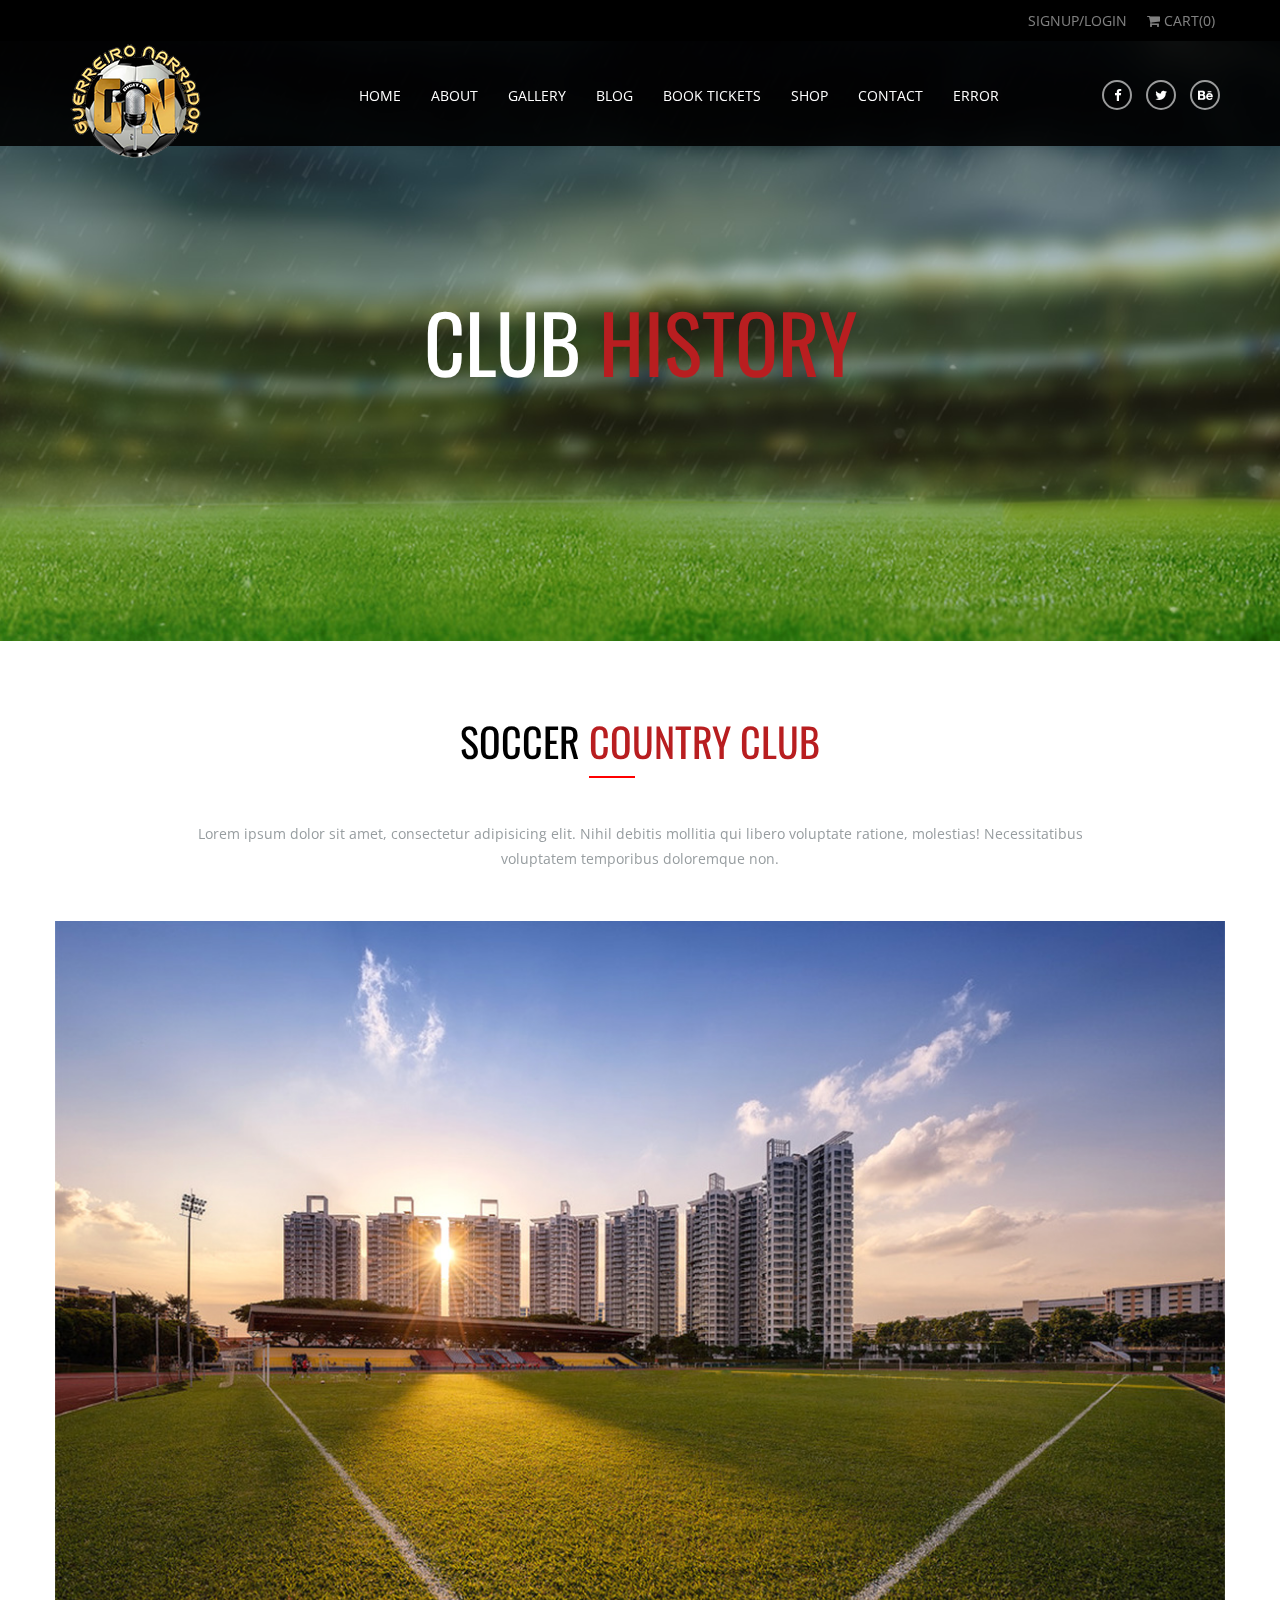
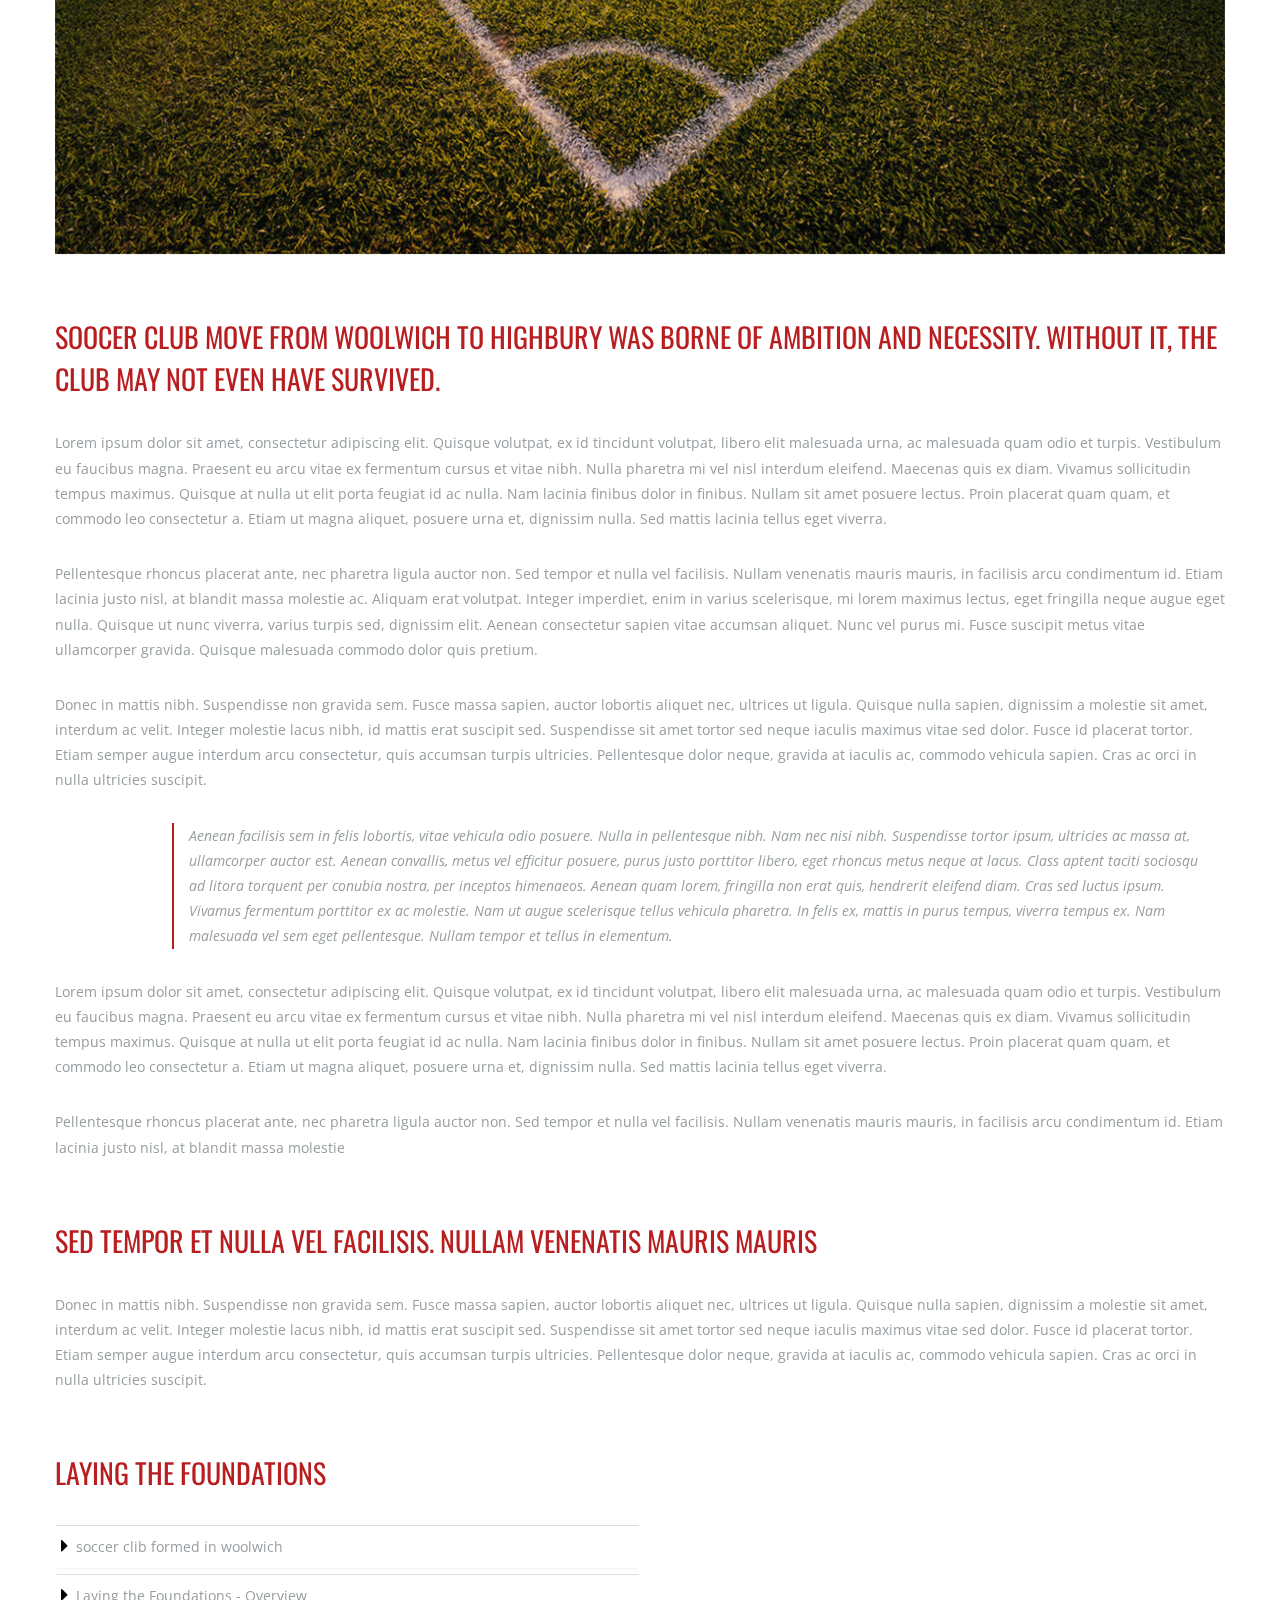
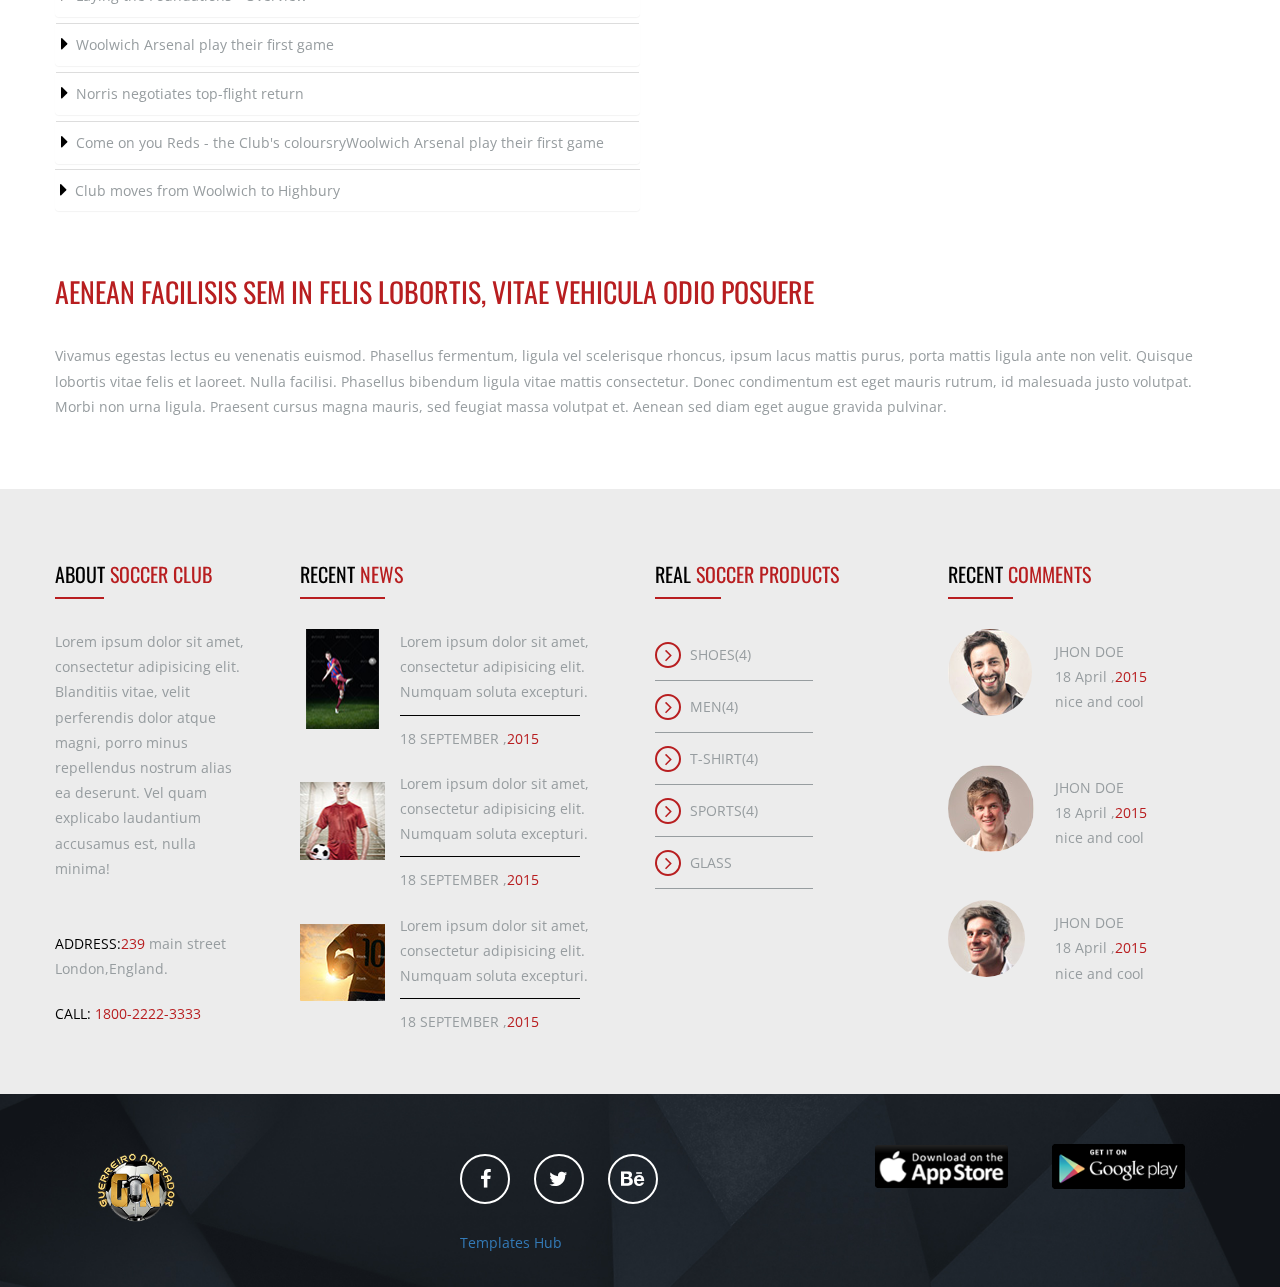
<file: clubHistoryDetails.html>
<!doctype html>
<html class=no-js lang="">
<meta http-equiv="content-type" content="text/html;charset=utf-8"/>
<head>
    <meta charset=utf-8>
    <meta name=description content="">
    <meta name=viewport content="width=device-width, initial-scale=1">
    <title>soccer club</title>
    <link rel="shortcut icon" href=favicon.ico>
    <link rel=stylesheet href=vendor.css>
    <link rel=stylesheet href=style.css>
    <link rel=stylesheet type=text/css href=css/layerslider.css>
    <script src=js/vendor/modernizr.js></script>
</head>
<body><!--[if lt IE 10]>
<p class="browserupgrade">You are using an <strong>outdated</strong> browser. Please <a href="http://browsehappy.com/">upgrade
    your browser</a> to improve your experience.</p>
<![endif]-->
<div class=wrapper>
    <header class=header-main>
        <div class=header-upper>
            <div class=container>
                <div class=row>
                    <ul>
                        <li><a href="#">Signup/login</a></li>
                        <li><a href=shopcart.html><i class="fa fa-shopping-cart"></i> <span>cart(<span
                                class=cartitems>0</span>)</span></a></li>
                    </ul>
                </div>
            </div>
        </div>
        <div class="header-lower clearfix">
            <div class=container>
                <div class=row><h1 class=logo><a href=index-2.html><img src=images/logo.png alt=image></a></h1>

                    <div class=menubar>
                        <nav class=navbar>
                            <div class=nav-wrapper>
                                <div class=navbar-header>
                                    <button type=button class=navbar-toggle><span class=sr-only>Toggle navigation</span>
                                        <span class=icon-bar></span></button>
                                </div>
                                <div class=nav-menu>
                                    <ul class="nav navbar-nav menu-bar">
                                        <li><a href=index-2.html>Home <span></span> <span></span> <span></span>
                                            <span></span></a></li>
                                        <li><a href=about.html>about <span></span> <span></span> <span></span>
                                            <span></span></a></li>
                                        <li><a>gallery <span></span> <span></span> <span></span> <span></span></a>
                                            <ul class=sub-menu>
                                                <li><a href=gallerypage01.html>masonry</a></li>
                                                <li><a href=gallery02.html>gallery column two</a></li>
                                                <li><a href=gallery03.html>gallery column 03</a></li>
                                            </ul>
                                        </li>
                                        <li><a href=blog.html>blog <span></span> <span></span> <span></span>
                                            <span></span></a></li>
                                        <li><a href=bookTicket.html>book Tickets <span></span> <span></span>
                                            <span></span> <span></span></a></li>
                                        <li><a href=shop.html>shop <span></span> <span></span> <span></span>
                                            <span></span></a></li>
                                        <li><a href=contact.html>contact <span></span> <span></span> <span></span>
                                            <span></span></a></li>
                                        <li><a>error <span></span> <span></span> <span></span> <span></span></a>
                                            <ul class=sub-menu>
                                                <li><a href=400.html>400 page</a></li>
                                                <li><a href=401.html>401 page</a></li>
                                                <li><a href=403.html>403 page</a></li>
                                                <li><a href=404.html>404 page</a></li>
                                                <li><a href=500.html>500 page</a></li>
                                                <li><a href=503.html>503 page</a></li>
                                            </ul>
                                        </li>
                                    </ul>
                                </div>
                            </div>
                        </nav>
                    </div>
                    <div class=social><a href=https://www.facebook.com/templatespoint.net class=facebook><i
                            class="fa fa-facebook"></i></a> <a href=https://twitter.com/itobuztech class=twitter><i
                            class="fa fa-twitter"></i></a> <a href=https://www.behance.net/ class=behance><i
                            class="fa fa-behance"></i></a></div>
                </div>
            </div>
        </div>
    </header>
    <div class=innerbannerwrap>
        <div class=content></div>
        <div class=innerbanner><h2 class=bannerHeadline>club <span>history</span></h2></div>
    </div>
    <section class=shopDpage>
        <div class=container>
            <div class=row><h2 class="heading small">soccer <span>country club</span></h2>

                <p class=headParagraph>Lorem ipsum dolor sit amet, consectetur adipisicing elit. Nihil debitis mollitia
                    qui libero voluptate ratione, molestias! Necessitatibus voluptatem temporibus doloremque non.</p>

                <div class="clubHistoryWrapper clearfix">
                    <div class=historyImage><img src=images/club-history/club_history01.jpg alt=image></div>
                    <h4>Soocer club move from Woolwich to Highbury was borne of ambition and necessity. Without it, the
                        Club may not even have survived.</h4>

                    <p>Lorem ipsum dolor sit amet, consectetur adipiscing elit. Quisque volutpat, ex id tincidunt
                        volutpat, libero elit malesuada urna, ac malesuada quam odio et turpis. Vestibulum eu faucibus
                        magna. Praesent eu arcu vitae ex fermentum cursus et vitae nibh. Nulla pharetra mi vel nisl
                        interdum eleifend. Maecenas quis ex diam. Vivamus sollicitudin tempus maximus. Quisque at nulla
                        ut elit porta feugiat id ac nulla. Nam lacinia finibus dolor in finibus. Nullam sit amet posuere
                        lectus. Proin placerat quam quam, et commodo leo consectetur a. Etiam ut magna aliquet, posuere
                        urna et, dignissim nulla. Sed mattis lacinia tellus eget viverra.</p>

                    <p>Pellentesque rhoncus placerat ante, nec pharetra ligula auctor non. Sed tempor et nulla vel
                        facilisis. Nullam venenatis mauris mauris, in facilisis arcu condimentum id. Etiam lacinia justo
                        nisl, at blandit massa molestie ac. Aliquam erat volutpat. Integer imperdiet, enim in varius
                        scelerisque, mi lorem maximus lectus, eget fringilla neque augue eget nulla. Quisque ut nunc
                        viverra, varius turpis sed, dignissim elit. Aenean consectetur sapien vitae accumsan aliquet.
                        Nunc vel purus mi. Fusce suscipit metus vitae ullamcorper gravida. Quisque malesuada commodo
                        dolor quis pretium.</p>

                    <p>Donec in mattis nibh. Suspendisse non gravida sem. Fusce massa sapien, auctor lobortis aliquet
                        nec, ultrices ut ligula. Quisque nulla sapien, dignissim a molestie sit amet, interdum ac velit.
                        Integer molestie lacus nibh, id mattis erat suscipit sed. Suspendisse sit amet tortor sed neque
                        iaculis maximus vitae sed dolor. Fusce id placerat tortor. Etiam semper augue interdum arcu
                        consectetur, quis accumsan turpis ultricies. Pellentesque dolor neque, gravida at iaculis ac,
                        commodo vehicula sapien. Cras ac orci in nulla ultricies suscipit.</p>

                    <div class=quote><p>Aenean facilisis sem in felis lobortis, vitae vehicula odio posuere. Nulla in
                        pellentesque nibh. Nam nec nisi nibh. Suspendisse tortor ipsum, ultricies ac massa at,
                        ullamcorper auctor est. Aenean convallis, metus vel efficitur posuere, purus justo porttitor
                        libero, eget rhoncus metus neque at lacus. Class aptent taciti sociosqu ad litora torquent per
                        conubia nostra, per inceptos himenaeos. Aenean quam lorem, fringilla non erat quis, hendrerit
                        eleifend diam. Cras sed luctus ipsum. Vivamus fermentum porttitor ex ac molestie. Nam ut augue
                        scelerisque tellus vehicula pharetra. In felis ex, mattis in purus tempus, viverra tempus ex.
                        Nam malesuada vel sem eget pellentesque. Nullam tempor et tellus in elementum.</p></div>
                    <p>Lorem ipsum dolor sit amet, consectetur adipiscing elit. Quisque volutpat, ex id tincidunt
                        volutpat, libero elit malesuada urna, ac malesuada quam odio et turpis. Vestibulum eu faucibus
                        magna. Praesent eu arcu vitae ex fermentum cursus et vitae nibh. Nulla pharetra mi vel nisl
                        interdum eleifend. Maecenas quis ex diam. Vivamus sollicitudin tempus maximus. Quisque at nulla
                        ut elit porta feugiat id ac nulla. Nam lacinia finibus dolor in finibus. Nullam sit amet posuere
                        lectus. Proin placerat quam quam, et commodo leo consectetur a. Etiam ut magna aliquet, posuere
                        urna et, dignissim nulla. Sed mattis lacinia tellus eget viverra.</p>

                    <p>Pellentesque rhoncus placerat ante, nec pharetra ligula auctor non. Sed tempor et nulla vel
                        facilisis. Nullam venenatis mauris mauris, in facilisis arcu condimentum id. Etiam lacinia justo
                        nisl, at blandit massa molestie</p><h4>Sed tempor et nulla vel facilisis. Nullam venenatis
                    mauris mauris</h4>

                    <p>Donec in mattis nibh. Suspendisse non gravida sem. Fusce massa sapien, auctor lobortis aliquet
                        nec, ultrices ut ligula. Quisque nulla sapien, dignissim a molestie sit amet, interdum ac velit.
                        Integer molestie lacus nibh, id mattis erat suscipit sed. Suspendisse sit amet tortor sed neque
                        iaculis maximus vitae sed dolor. Fusce id placerat tortor. Etiam semper augue interdum arcu
                        consectetur, quis accumsan turpis ultricies. Pellentesque dolor neque, gravida at iaculis ac,
                        commodo vehicula sapien. Cras ac orci in nulla ultricies suscipit.</p><h4>LAYING THE
                    FOUNDATIONS</h4>

                    <div class=accordion-history>
                        <div class=panel-group id=accordion role=tablist aria-multiselectable=true>
                            <div class=panel>
                                <div class=clubHead role=tab id=headingOne><a class=collapsed role=button
                                                                              data-toggle=collapse
                                                                              data-parent=#accordion href=#collapseOne
                                                                              aria-expanded=true
                                                                              aria-controls=collapseOne>soccer clib
                                    formed in woolwich</a></div>
                                <div id=collapseOne class="panel-collapse collapse" role=tabpanel
                                     aria-labelledby=headingOne>
                                    <div class=panel-body><p>Lorem ipsum dolor sit amet, consectetur adipisicing elit.
                                        Minus impedit, maiores veritatis enim consequuntur odio quo doloremque! Non
                                        ipsum, officiis, cumque molestiae amet blanditiis facere, eum, quod unde
                                        laudantium deserunt.</p></div>
                                </div>
                            </div>
                            <div class=panel>
                                <div class=clubHead role=tab id=headingTwo><a class=collapsed role=button
                                                                              data-toggle=collapse
                                                                              data-parent=#accordion href=#collapseTwo
                                                                              aria-expanded=false
                                                                              aria-controls=collapseTwo>Laying the
                                    Foundations - Overview</a></div>
                                <div id=collapseTwo class="panel-collapse collapse" role=tabpanel
                                     aria-labelledby=headingTwo>
                                    <div class=panel-body><p>Lorem ipsum dolor sit amet, consectetur adipisicing elit.
                                        Tempora sint hic rerum quaerat, perspiciatis sapiente temporibus eos veritatis
                                        porro aspernatur ullam labore cumque exercitationem, maxime. Nesciunt optio,
                                        ipsam exercitationem! Dolor! Lorem ipsum dolor sit amet, consectetur adipisicing
                                        elit. Deserunt dolores atque saepe praesentium culpa, facilis ad, nesciunt ab
                                        voluptates tempore eveniet reiciendis illum tempora cum expedita dolor, id vel
                                        voluptatum.</p></div>
                                </div>
                            </div>
                            <div class=panel>
                                <div class=clubHead role=tab id=headingThree><a class=collapsed role=button
                                                                                data-toggle=collapse
                                                                                data-parent=#accordion
                                                                                href=#collapseThree aria-expanded=false
                                                                                aria-controls=collapseThree>Woolwich
                                    Arsenal play their first game</a></div>
                                <div id=collapseThree class="panel-collapse collapse" role=tabpanel
                                     aria-labelledby=headingThree>
                                    <div class=panel-body><p>Lorem ipsum dolor sit amet, consectetur adipisicing elit.
                                        Soluta, dignissimos quaerat possimus, expedita fuga totam similique eius
                                        cupiditate quo error laudantium quae vel autem fugit maxime minus libero
                                        accusantium esse.</p></div>
                                </div>
                            </div>
                            <div class=panel>
                                <div class=clubHead role=tab id=headingfour><a class=collapsed role=button
                                                                               data-toggle=collapse
                                                                               data-parent=#accordion href=#collapseFour
                                                                               aria-expanded=false
                                                                               aria-controls=collapseFour>Norris
                                    negotiates top-flight return</a></div>
                                <div id=collapseFour class="panel-collapse collapse" role=tabpanel
                                     aria-labelledby=headingfour>
                                    <div class=panel-body><p>Lorem ipsum dolor sit amet, consectetur adipisicing elit.
                                        Soluta, dignissimos quaerat possimus, expedita fuga totam similique eius
                                        cupiditate quo error laudantium quae vel autem fugit maxime minus libero
                                        accusantium esse.</p></div>
                                </div>
                            </div>
                            <div class=panel>
                                <div class=clubHead role=tab id=headingFive><a class=collapsed role=button
                                                                               data-toggle=collapse
                                                                               data-parent=#accordion href=#collapseFive
                                                                               aria-expanded=false
                                                                               aria-controls=collapseFive>Come on you
                                    Reds - the Club's coloursryWoolwich Arsenal play their first game</a></div>
                                <div id=collapseFive class="panel-collapse collapse" role=tabpanel
                                     aria-labelledby=headingFive>
                                    <div class=panel-body><p>Lorem ipsum dolor sit amet, consectetur adipisicing elit.
                                        Soluta, dignissimos quaerat possimus, expedita fuga totam similique eius
                                        cupiditate quo error laudantium quae vel autem fugit maxime minus libero
                                        accusantium esse.</p></div>
                                </div>
                            </div>
                            <div class="panel panel-default">
                                <div class=clubHead role=tab id=headingSix><a class=collapsed role=button
                                                                              data-toggle=collapse
                                                                              data-parent=#accordion href=#collapseSix
                                                                              aria-expanded=false
                                                                              aria-controls=collapseSix>Club moves from
                                    Woolwich to Highbury</a></div>
                                <div id=collapseSix class="panel-collapse collapse" role=tabpanel
                                     aria-labelledby=headingSix>
                                    <div class=panel-body><p>Lorem ipsum dolor sit amet, consectetur adipisicing elit.
                                        Soluta, dignissimos quaerat possimus, expedita fuga totam similique eius
                                        cupiditate quo error laudantium quae vel autem fugit maxime minus libero
                                        accusantium esse.</p></div>
                                </div>
                            </div>
                        </div>
                    </div>
                    <h4>Aenean facilisis sem in felis lobortis, vitae vehicula odio posuere</h4>

                    <p>Vivamus egestas lectus eu venenatis euismod. Phasellus fermentum, ligula vel scelerisque rhoncus,
                        ipsum lacus mattis purus, porta mattis ligula ante non velit. Quisque lobortis vitae felis et
                        laoreet. Nulla facilisi. Phasellus bibendum ligula vitae mattis consectetur. Donec condimentum
                        est eget mauris rutrum, id malesuada justo volutpat. Morbi non urna ligula. Praesent cursus
                        magna mauris, sed feugiat massa volutpat et. Aenean sed diam eget augue gravida pulvinar.</p>
                </div>
            </div>
        </div>
    </section>
    <footer class=footer-type01>
        <div class=container>
            <div class=row>
                <ul class=footer-widget>
                    <li class=widget-about><h4 class=footerheading>about <span>soccer club</span></h4>

                        <p>Lorem ipsum dolor sit amet, consectetur adipisicing elit. Blanditiis vitae, velit perferendis
                            dolor atque magni, porro minus repellendus nostrum alias ea deserunt. Vel quam explicabo
                            laudantium accusamus est, nulla minima!</p>

                        <p><span class=uppercaseheading>address:</span><span class=red>239</span> main street
                            London,England.</p>

                        <p><span class=uppercaseheading>call:</span> <span class=red>1800-2222-3333</span></p></li>
                    <li class=widget-news><h4 class=footerheading>recent <span>news</span></h4>
                        <ul class="widget-newsdetails clearfix">
                            <li class=clearfix><a href="#" class=clearfix>
                                <div class=widget-pic
                                     style="background:url(images/widget/widget01.jpg) center no-repeat"></div>
                                <div class=widget-newsinfo><p>Lorem ipsum dolor sit amet, consectetur adipisicing elit.
                                    Numquam soluta excepturi.</p>

                                    <p class=uppercaseheading>18 september ,<span class=red>2015</span></p></div>
                            </a></li>
                            <li class=clearfix><a href="#" class=clearfix>
                                <div class=widget-pic
                                     style="background:url(images/widget/widget02.jpg) center no-repeat"></div>
                                <div class=widget-newsinfo><p>Lorem ipsum dolor sit amet, consectetur adipisicing elit.
                                    Numquam soluta excepturi.</p>

                                    <p class=uppercaseheading>18 september ,<span class=red>2015</span></p></div>
                            </a></li>
                            <li class=clearfix><a href="#" class=clearfix>
                                <div class=widget-pic
                                     style="background:url(images/widget/widget03.jpg) center no-repeat"></div>
                                <div class=widget-newsinfo><p>Lorem ipsum dolor sit amet, consectetur adipisicing elit.
                                    Numquam soluta excepturi.</p>

                                    <p class=uppercaseheading>18 september ,<span class=red>2015</span></p></div>
                            </a></li>
                        </ul>
                    </li>
                    <li class=widget-product><h4 class=footerheading>real <span>soccer products</span></h4>
                        <ul class=widget_productdetails>
                            <li><a href=#>shoes(4)</a></li>
                            <li><a href=#>men(4)</a></li>
                            <li><a href=#>t-shirt(4)</a></li>
                            <li><a href=#>sports(4)</a></li>
                            <li><a href="#">glass</a></li>
                        </ul>
                    </li>
                    <li class=widget-comment><h4 class=footerheading>recent <span>comments</span></h4>
                        <ul class=widget_commentDetails>
                            <li><a href=# class=clearfix>
                                <div class=comment-pic>
                                    <div class=columnpic><img src=images/widget/comment01.jpg alt=image></div>
                                </div>
                                <div class=commentinfo><p class=uppercaseheading>jhon doe</p>

                                    <p>18 April ,<span class=red>2015</span></p>

                                    <p>nice and cool</p></div>
                            </a></li>
                            <li><a href=# class=clearfix>
                                <div class=comment-pic>
                                    <div class=columnpic><img src=images/widget/comment02.jpg alt=image></div>
                                </div>
                                <div class=commentinfo><p class=uppercaseheading>jhon doe</p>

                                    <p>18 April ,<span class=red>2015</span></p>

                                    <p>nice and cool</p></div>
                            </a></li>
                            <li><a href=# class=clearfix>
                                <div class=comment-pic>
                                    <div class=columnpic><img src=images/widget/comment03.jpg alt=image></div>
                                </div>
                                <div class=commentinfo><p class=uppercaseheading>jhon doe</p>

                                    <p>18 April ,<span class=red>2015</span></p>

                                    <p>nice and cool</p></div>
                            </a></li>
                        </ul>
                    </li>
                </ul>
            </div>
        </div>
        <div class=footer-type02>
            <div class=container>
                <div class=row><a href=index-2.html class=footer-logo><img src=images/logo.png alt=image></a>

                    <div class=footer-container>
                        <ul class=clearfix>
                            <li><a href=https://www.facebook.com/templatespoint.net class=bigsocial-link><i
                                    class="fa fa-facebook"></i></a></li>
                            <li><a href=https://twitter.com/ class=bigsocial-link target=_blank><i
                                    class="fa fa-twitter"></i></a></li>
                            <li><a href=https://www.behance.net/ class=bigsocial-link target=_blank><i
                                    class="fa fa-behance"></i></a></li>
                        </ul>
                        <p><a target="_blank" href="https://www.templateshub.net">Templates Hub</a></p></div>
                    <div class=footer-appstore>
                        <figure><a href=#><img src=images/appstore/apple.png alt=image></a></figure>
                        <figure><a href=#><img src=images/appstore/google.png alt=image></a></figure>
                    </div>
                </div>
            </div>
        </div>
    </footer>
</div>
<script src=js/vendor/vendor.js></script>
<script src=js/main.js></script>
</body>

</html>
</file>
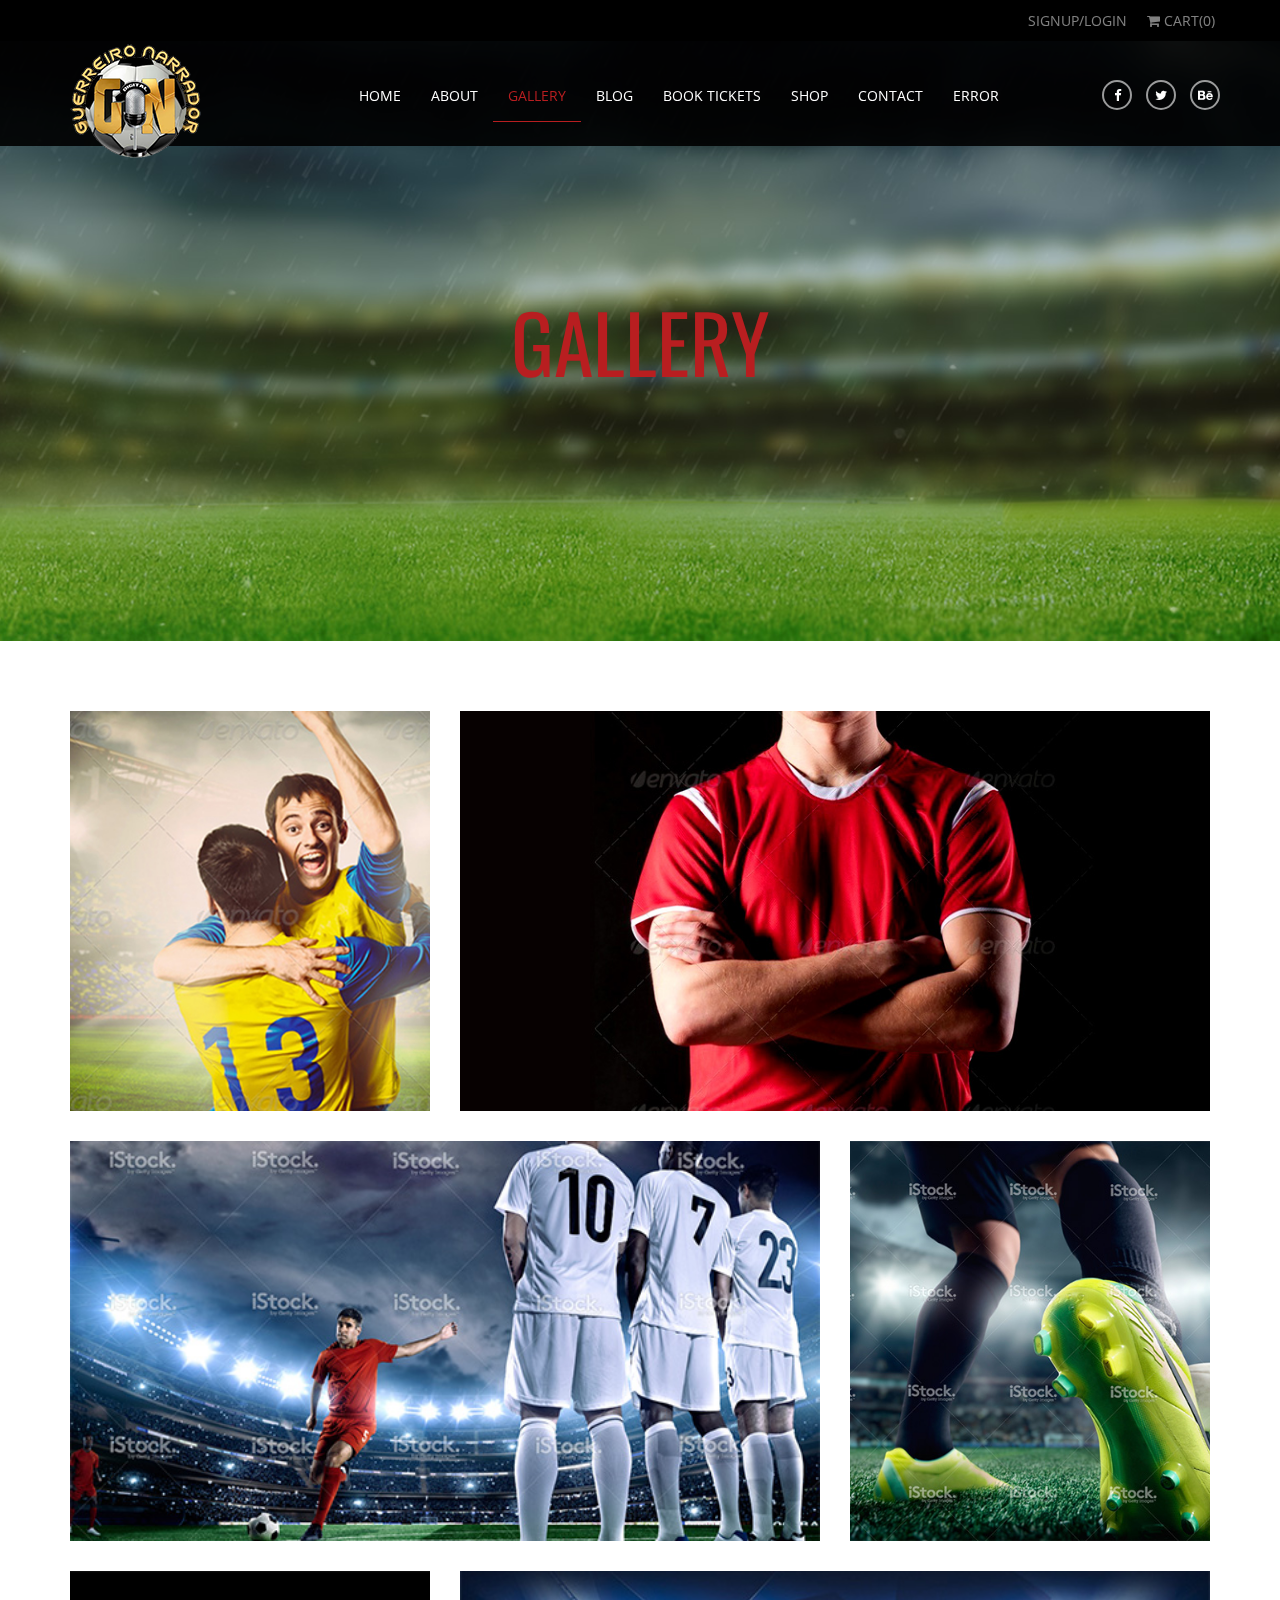
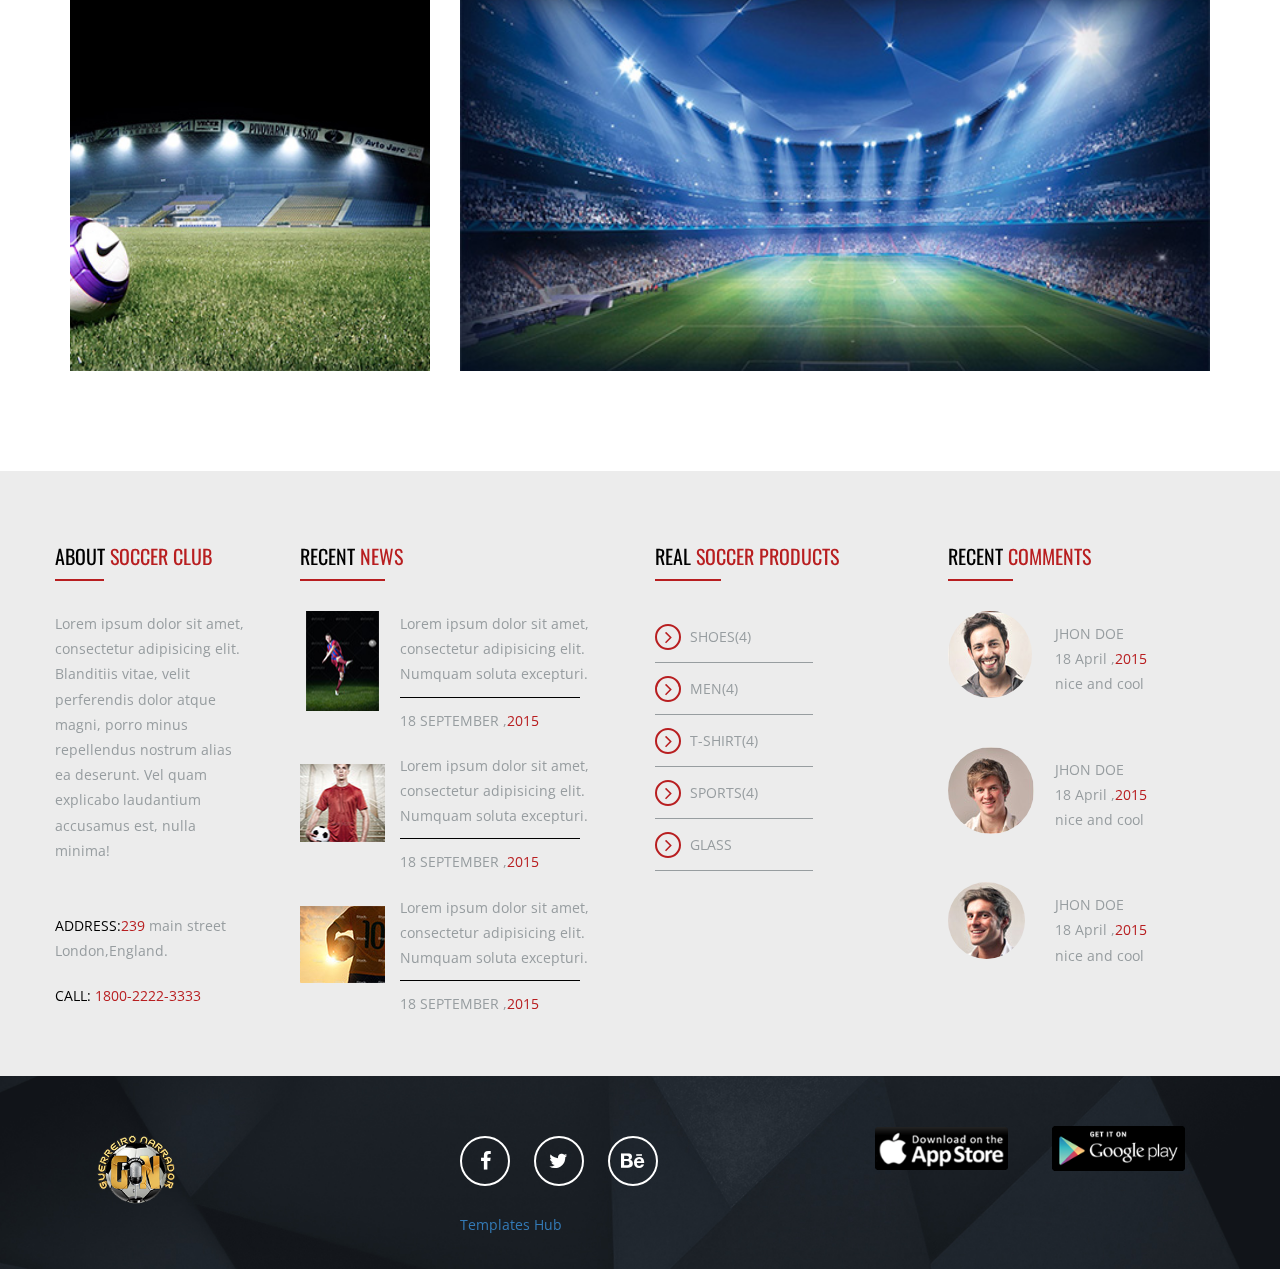
<file: gallery02.html>
<!doctype html>
<html class=no-js lang="">
<meta http-equiv="content-type" content="text/html;charset=utf-8"/>
<head>
    <meta charset=utf-8>
    <meta name=description content="">
    <meta name=viewport content="width=device-width, initial-scale=1">
    <title>soccer club</title>
    <link rel="shortcut icon" href=favicon.ico>
    <link rel=stylesheet href=vendor.css>
    <link rel=stylesheet href=style.css>
    <link rel=stylesheet type=text/css href=css/layerslider.css>
    <script src=js/vendor/modernizr.js></script>
</head>
<body><!--[if lt IE 10]>
<p class="browserupgrade">You are using an <strong>outdated</strong> browser. Please <a href="http://browsehappy.com/">upgrade
    your browser</a> to improve your experience.</p>
<![endif]-->
<div class=wrapper>
    <header class=header-main>
        <div class=header-upper>
            <div class=container>
                <div class=row>
                    <ul>
                        <li><a href="#">Signup/login</a></li>
                        <li><a href=shopcart.html><i class="fa fa-shopping-cart"></i> <span>cart(<span
                                class=cartitems>0</span>)</span></a></li>
                    </ul>
                </div>
            </div>
        </div>
        <div class="header-lower clearfix">
            <div class=container>
                <div class=row><h1 class=logo><a href=index-2.html><img src=images/logo.png alt=image></a></h1>

                    <div class=menubar>
                        <nav class=navbar>
                            <div class=nav-wrapper>
                                <div class=navbar-header>
                                    <button type=button class=navbar-toggle><span class=sr-only>Toggle navigation</span>
                                        <span class=icon-bar></span></button>
                                </div>
                                <div class=nav-menu>
                                    <ul class="nav navbar-nav menu-bar">
                                        <li><a href=index-2.html>Home <span></span> <span></span> <span></span>
                                            <span></span></a></li>
                                        <li><a href=about.html>about <span></span> <span></span> <span></span>
                                            <span></span></a></li>
                                        <li><a href=blog.html class=active>gallery <span></span> <span></span>
                                            <span></span> <span></span></a>
                                            <ul class=sub-menu>
                                                <li><a href=gallerypage01.html>masonry</a></li>
                                                <li><a href=gallery02.html>gallery column two</a></li>
                                                <li><a href=gallery03.html>gallery column 03</a></li>
                                            </ul>
                                        </li>
                                        <li><a href=blog.html>blog <span></span> <span></span> <span></span>
                                            <span></span></a></li>
                                        <li><a href=bookTicket.html>book Tickets <span></span> <span></span>
                                            <span></span> <span></span></a></li>
                                        <li><a href=shop.html>shop <span></span> <span></span> <span></span>
                                            <span></span></a></li>
                                        <li><a href=contact.html>contact <span></span> <span></span> <span></span>
                                            <span></span></a></li>
                                        <li><a>error <span></span> <span></span> <span></span> <span></span></a>
                                            <ul class=sub-menu>
                                                <li><a href=400.html>400 page</a></li>
                                                <li><a href=401.html>401 page</a></li>
                                                <li><a href=403.html>403 page</a></li>
                                                <li><a href=404.html>404 page</a></li>
                                                <li><a href=500.html>500 page</a></li>
                                                <li><a href=503.html>503 page</a></li>
                                            </ul>
                                        </li>
                                    </ul>
                                </div>
                            </div>
                        </nav>
                    </div>
                    <div class=social><a href=https://www.facebook.com/templatespoint.net class=facebook><i
                            class="fa fa-facebook"></i></a> <a href=https://twitter.com/itobuztech class=twitter><i
                            class="fa fa-twitter"></i></a> <a href=https://www.behance.net/ class=behance><i
                            class="fa fa-behance"></i></a></div>
                </div>
            </div>
        </div>
    </header>
    <div class=innerbannerwrap>
        <div class=content></div>
        <div class=innerbanner><h2 class=bannerHeadline><span>gallery</span></h2></div>
    </div>
    <section class=innerpage_all_wrap>
        <div class=container>
            <div class=row>
                <div class=galleryPage>
                    <div class="galleryListwrap clearfix">
                        <div class=gallery-list>
                            <div class=column_g>
                                <div class=image_g style=background:url(images/gallery/gallery02.jpg)></div>
                                <div class="gallery-info gallery-info01"><h6>gallery header</h6>

                                    <p>Lorem ipsum dolor sit amet, consectetur adipisicing elit. Porro eos dignissimos
                                        dolor ab vel perspiciatis sapiente, quia aliquid explicabo quisquam corporis
                                        numquam tempore iure assumenda ut tenetur maiores facere cumque.</p></div>
                            </div>
                        </div>
                        <div class=gallery-list>
                            <div class=column_g>
                                <div class=image_g style=background:url(images/gallery/gallery.jpg)></div>
                                <div class="gallery-info gallery-info01"><h6>gallery header</h6>

                                    <p>Lorem ipsum dolor sit amet, consectetur adipisicing elit. Porro eos dignissimos
                                        dolor ab vel perspiciatis sapiente, quia aliquid explicabo quisquam corporis
                                        numquam tempore iure assumenda ut tenetur maiores facere cumque.</p></div>
                            </div>
                        </div>
                    </div>
                    <div class="galleryListwrap clearfix">
                        <div class=gallery-list>
                            <div class=column_g>
                                <div class=image_g style=background:url(images/gallery/gallery021.jpg)></div>
                                <div class="gallery-info gallery-info01"><h6>gallery header</h6>

                                    <p>Lorem ipsum dolor sit amet, consectetur adipisicing elit. Porro eos dignissimos
                                        dolor ab vel perspiciatis sapiente, quia aliquid explicabo quisquam corporis
                                        numquam tempore iure assumenda ut tenetur maiores facere cumque.</p></div>
                            </div>
                        </div>
                        <div class=gallery-list>
                            <div class=column_g>
                                <div class=image_g style=background:url(images/gallery/gallery04.jpg)></div>
                                <div class="gallery-info gallery-info01"><h6>gallery header</h6>

                                    <p>Lorem ipsum dolor sit amet, consectetur adipisicing elit. Porro eos dignissimos
                                        dolor ab vel perspiciatis sapiente, quia aliquid explicabo quisquam corporis
                                        numquam tempore iure assumenda ut tenetur maiores facere cumque.</p></div>
                            </div>
                        </div>
                    </div>
                    <div class="galleryListwrap clearfix">
                        <div class=gallery-list>
                            <div class=column_g>
                                <div class=image_g style=background:url(images/gallery/gallery041.jpg)></div>
                                <div class="gallery-info gallery-info01"><h6>gallery header</h6>

                                    <p>Lorem ipsum dolor sit amet, consectetur adipisicing elit. Porro eos dignissimos
                                        dolor ab vel perspiciatis sapiente, quia aliquid explicabo quisquam corporis
                                        numquam tempore iure assumenda ut tenetur maiores facere cumque.</p></div>
                            </div>
                        </div>
                        <div class=gallery-list>
                            <div class=column_g>
                                <div class=image_g style=background:url(images/gallery/gallery03.jpg)></div>
                                <div class="gallery-info gallery-info01"><h6>gallery header</h6>

                                    <p>Lorem ipsum dolor sit amet, consectetur adipisicing elit. Porro eos dignissimos
                                        dolor ab vel perspiciatis sapiente, quia aliquid explicabo quisquam corporis
                                        numquam tempore iure assumenda ut tenetur maiores facere cumque.</p></div>
                            </div>
                        </div>
                    </div>
                </div>
            </div>
        </div>
    </section>
    <footer class=footer-type01>
        <div class=container>
            <div class=row>
                <ul class=footer-widget>
                    <li class=widget-about><h4 class=footerheading>about <span>soccer club</span></h4>

                        <p>Lorem ipsum dolor sit amet, consectetur adipisicing elit. Blanditiis vitae, velit perferendis
                            dolor atque magni, porro minus repellendus nostrum alias ea deserunt. Vel quam explicabo
                            laudantium accusamus est, nulla minima!</p>

                        <p><span class=uppercaseheading>address:</span><span class=red>239</span> main street
                            London,England.</p>

                        <p><span class=uppercaseheading>call:</span> <span class=red>1800-2222-3333</span></p></li>
                    <li class=widget-news><h4 class=footerheading>recent <span>news</span></h4>
                        <ul class="widget-newsdetails clearfix">
                            <li class=clearfix><a href="#" class=clearfix>
                                <div class=widget-pic
                                     style="background:url(images/widget/widget01.jpg) center no-repeat"></div>
                                <div class=widget-newsinfo><p>Lorem ipsum dolor sit amet, consectetur adipisicing elit.
                                    Numquam soluta excepturi.</p>

                                    <p class=uppercaseheading>18 september ,<span class=red>2015</span></p></div>
                            </a></li>
                            <li class=clearfix><a href="#" class=clearfix>
                                <div class=widget-pic
                                     style="background:url(images/widget/widget02.jpg) center no-repeat"></div>
                                <div class=widget-newsinfo><p>Lorem ipsum dolor sit amet, consectetur adipisicing elit.
                                    Numquam soluta excepturi.</p>

                                    <p class=uppercaseheading>18 september ,<span class=red>2015</span></p></div>
                            </a></li>
                            <li class=clearfix><a href="#" class=clearfix>
                                <div class=widget-pic
                                     style="background:url(images/widget/widget03.jpg) center no-repeat"></div>
                                <div class=widget-newsinfo><p>Lorem ipsum dolor sit amet, consectetur adipisicing elit.
                                    Numquam soluta excepturi.</p>

                                    <p class=uppercaseheading>18 september ,<span class=red>2015</span></p></div>
                            </a></li>
                        </ul>
                    </li>
                    <li class=widget-product><h4 class=footerheading>real <span>soccer products</span></h4>
                        <ul class=widget_productdetails>
                            <li><a href=#>shoes(4)</a></li>
                            <li><a href=#>men(4)</a></li>
                            <li><a href=#>t-shirt(4)</a></li>
                            <li><a href=#>sports(4)</a></li>
                            <li><a href="#">glass</a></li>
                        </ul>
                    </li>
                    <li class=widget-comment><h4 class=footerheading>recent <span>comments</span></h4>
                        <ul class=widget_commentDetails>
                            <li><a href=# class=clearfix>
                                <div class=comment-pic>
                                    <div class=columnpic><img src=images/widget/comment01.jpg alt=image></div>
                                </div>
                                <div class=commentinfo><p class=uppercaseheading>jhon doe</p>

                                    <p>18 April ,<span class=red>2015</span></p>

                                    <p>nice and cool</p></div>
                            </a></li>
                            <li><a href=# class=clearfix>
                                <div class=comment-pic>
                                    <div class=columnpic><img src=images/widget/comment02.jpg alt=image></div>
                                </div>
                                <div class=commentinfo><p class=uppercaseheading>jhon doe</p>

                                    <p>18 April ,<span class=red>2015</span></p>

                                    <p>nice and cool</p></div>
                            </a></li>
                            <li><a href=# class=clearfix>
                                <div class=comment-pic>
                                    <div class=columnpic><img src=images/widget/comment03.jpg alt=image></div>
                                </div>
                                <div class=commentinfo><p class=uppercaseheading>jhon doe</p>

                                    <p>18 April ,<span class=red>2015</span></p>

                                    <p>nice and cool</p></div>
                            </a></li>
                        </ul>
                    </li>
                </ul>
            </div>
        </div>
        <div class=footer-type02>
            <div class=container>
                <div class=row><a href=index-2.html class=footer-logo><img src=images/logo.png alt=image></a>

                    <div class=footer-container>
                        <ul class=clearfix>
                            <li><a href=https://www.facebook.com/templatespoint.net class=bigsocial-link><i
                                    class="fa fa-facebook"></i></a></li>
                            <li><a href=https://twitter.com/ class=bigsocial-link target=_blank><i
                                    class="fa fa-twitter"></i></a></li>
                            <li><a href=https://www.behance.net/ class=bigsocial-link target=_blank><i
                                    class="fa fa-behance"></i></a></li>
                        </ul>
                        <p><a target="_blank" href="https://www.templateshub.net">Templates Hub</a></p></div>
                    <div class=footer-appstore>
                        <figure><a href=#><img src=images/appstore/apple.png alt=image></a></figure>
                        <figure><a href=#><img src=images/appstore/google.png alt=image></a></figure>
                    </div>
                </div>
            </div>
        </div>
    </footer>
</div>
<script src=js/vendor/vendor.js></script>
<script src=js/main.js></script>
</body>

</html>
</file>
